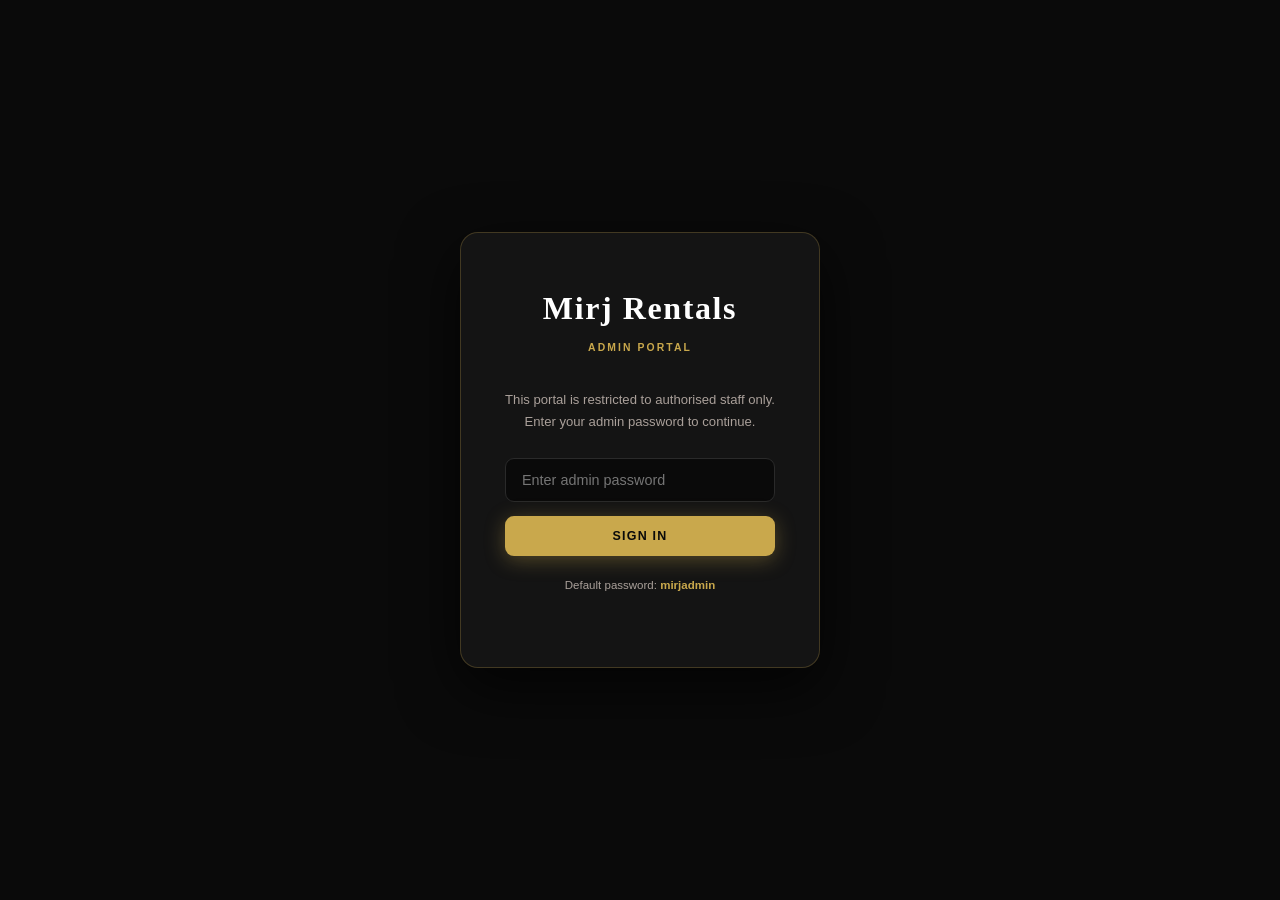
<file: admin.html>
<!DOCTYPE html>
<html lang="en">
<head>
  <meta charset="UTF-8"/>
  <meta name="viewport" content="width=device-width, initial-scale=1.0"/>
  <title>Admin Portal — Mirj Rentals</title>
  <meta name="description" content="Mirj Rentals admin portal — manage bookings, inventory, and customer enquiries."/>
  <meta name="robots" content="noindex, nofollow"/>
  <link rel="icon" href="data:image/svg+xml,<svg xmlns='http://www.w3.org/2000/svg' viewBox='0 0 100 100'><circle cx='50' cy='50' r='48' fill='%23c9a84c'/><text x='50' y='70' font-size='56' text-anchor='middle' fill='%230a0a0a' font-family='Georgia,serif'>M</text></svg>"/>
  <meta name="theme-color" content="#0a0a0a"/>
  <link rel="stylesheet" href="style.css?v=20260929"/>
  <style>
    body { background: var(--black); }
    #loginScreen {
      position: fixed; inset: 0; background: var(--black);
      display: flex; align-items: center; justify-content: center; z-index: 9999;
    }
    .login-box { background: var(--off-black); border: 1px solid var(--border-gold); padding: 48px 44px; width: 360px; text-align: center; }
    .login-box .logo-main { font-family: var(--font-main); font-size: 2rem; color: var(--white); display: block; margin-bottom: 4px; }
    .login-box .logo-sub { font-size: 0.65rem; letter-spacing: 0.2em; text-transform: uppercase; color: var(--gold); display: block; margin-bottom: 32px; }
    .login-box p { color: var(--text-dim); font-size: 0.82rem; margin-bottom: 24px; }
    .login-input { width: 100%; background: var(--black); border: 1px solid var(--border); color: var(--off-white); padding: 13px 16px; font-family: var(--font-sans); font-size: 0.9rem; outline: none; margin-bottom: 14px; transition: border-color 0.2s; }
    .login-input:focus { border-color: var(--gold); }
    .login-error { color: #f87171; font-size: 0.78rem; margin-bottom: 12px; display: none; }
    .bob-panel { display: none; }
    .bob-panel.visible { display: block; }
    #loginScreen.hidden { display: none; }

    /* Tab system */
    .tab-bar { display: flex; gap: 0; border-bottom: 1px solid var(--border-gold); margin-bottom: 32px; }
    .tab-btn { background: none; border: none; border-bottom: 2px solid transparent; color: var(--text-dim); font-family: var(--font-sans); font-size: 0.72rem; font-weight: 700; letter-spacing: 0.12em; text-transform: uppercase; padding: 14px 24px; cursor: pointer; transition: all 0.2s; margin-bottom: -1px; }
    .tab-btn:hover { color: var(--gold); }
    .tab-btn.active { color: var(--gold); border-bottom-color: var(--gold); }
    .tab-panel { display: none; }
    .tab-panel.active { display: block; }

    /* Actions */
    .action-btn { background: none; border: 1px solid var(--border); color: var(--text-dim); font-size: 0.68rem; font-family: var(--font-sans); font-weight: 700; letter-spacing: 0.08em; padding: 5px 12px; cursor: pointer; transition: all 0.2s; text-transform: uppercase; }
    .action-btn:hover { border-color: var(--gold); color: var(--gold); }
    .action-btn.danger:hover { border-color: #f87171; color: #f87171; }
    .action-btn.success { border-color: #4ade80; color: #4ade80; }
    .action-btn.success:hover { background: rgba(74,222,128,0.1); }

    /* Date filter */
    .filter-bar { display: flex; gap: 14px; align-items: center; margin-bottom: 24px; flex-wrap: wrap; }
    .filter-bar input, .filter-bar select {
      background: var(--off-black); border: 1px solid var(--border); color: var(--off-white);
      padding: 9px 14px; font-family: var(--font-sans); font-size: 0.82rem; outline: none;
    }
    .filter-bar input:focus, .filter-bar select:focus { border-color: var(--gold); }

    /* Email draft */
    .email-panel { background: var(--off-black); border: 1px solid var(--border-gold); padding: 28px; margin-top: 24px; }
    .email-panel h4 { font-family: var(--font-main); font-size: 1.2rem; color: var(--white); margin-bottom: 16px; font-weight: 400; }
    .email-body-preview { background: var(--black); border: 1px solid var(--border); padding: 16px; font-size: 0.82rem; color: var(--text-dim); white-space: pre-wrap; line-height: 1.6; max-height: 200px; overflow-y: auto; margin-bottom: 14px; }

    /* Inventory badges */
    .inv-bar { height: 6px; background: var(--border); border-radius: 0; margin-top: 6px; }
    .inv-bar-fill { height: 100%; background: var(--gold); }
    .inv-bar-fill.low { background: #fb923c; }
    .inv-bar-fill.full { background: #4ade80; }

    /* Quote Request cards */
    .admin-qr-card { background: var(--off-black); border: 1px solid var(--border-gold); border-radius: 12px; padding: 16px 18px; margin-bottom: 12px; }
    .admin-qr-top { display: flex; justify-content: space-between; align-items: center; margin-bottom: 6px; }
    .admin-qr-ref { font-size: 0.68rem; color: var(--text-dim); letter-spacing: 0.08em; }
    .admin-qr-status-pending { background: rgba(201,168,76,0.15); color: var(--gold); font-size: 0.65rem; padding: 2px 10px; border-radius: 9999px; font-weight: 700; }
    .admin-qr-status-quoted  { background: rgba(74,222,128,0.12); color: #4ade80;    font-size: 0.65rem; padding: 2px 10px; border-radius: 9999px; font-weight: 700; }
    .admin-qr-status-declined{ background: rgba(248,113,113,0.12);color: #f87171;    font-size: 0.65rem; padding: 2px 10px; border-radius: 9999px; font-weight: 700; }
    .admin-qr-name { font-size: 1rem; font-weight: 600; color: var(--white); margin-bottom: 6px; }
    .admin-qr-meta { display: flex; flex-wrap: wrap; gap: 10px; font-size: 0.78rem; color: var(--text-dim); margin-bottom: 8px; }
    .admin-qr-items { font-size: 0.78rem; color: var(--off-white); background: var(--black); padding: 8px 12px; border-radius: 6px; margin-bottom: 10px; }
    .admin-qr-actions { display: flex; gap: 8px; flex-wrap: wrap; }
    /* Build Quote item grid */
    .admin-bq-section { font-size: 0.65rem; letter-spacing: 0.14em; text-transform: uppercase; color: var(--gold); font-weight: 700; padding: 14px 0 8px; border-top: 1px solid var(--border); margin-top: 8px; }
    .admin-bq-grid { display: grid; grid-template-columns: 1fr 1fr; gap: 8px; margin-bottom: 8px; }
    .admin-bq-item { background: var(--black); border: 1px solid var(--border); padding: 10px 12px; cursor: pointer; border-radius: 8px; transition: border-color 0.2s; user-select: none; }
    .admin-bq-item.sel { border-color: var(--gold); background: rgba(201,168,76,0.06); }
    .admin-bq-item-name { font-size: 0.78rem; font-weight: 600; color: var(--off-white); margin-bottom: 3px; }
    .admin-bq-item-price { font-size: 0.7rem; color: var(--gold); margin-bottom: 6px; }
    .admin-bq-qty { display: flex; align-items: center; gap: 6px; }
    .admin-bq-qty-btn { background: var(--off-black); border: 1px solid var(--border); color: var(--off-white); width: 24px; height: 24px; font-size: 0.9rem; cursor: pointer; border-radius: 4px; display: flex; align-items: center; justify-content: center; line-height: 1; padding: 0; }
    .admin-bq-qty-inp { width: 36px; background: var(--off-black); border: 1px solid var(--border); color: var(--off-white); text-align: center; font-size: 0.82rem; padding: 3px; border-radius: 4px; outline: none; }

    /* Bob status */
    .bob-status { display: flex; align-items: center; gap: 10px; background: var(--off-black); border: 1px solid var(--border-gold); padding: 14px 20px; margin-bottom: 28px; }
    .bob-avatar { width: 36px; height: 36px; background: var(--gold-dark); border-radius: 50%; display: flex; align-items: center; justify-content: center; font-weight: 800; font-size: 0.9rem; color: var(--gold); flex-shrink: 0; }
    .bob-status-text strong { display: block; color: var(--white); font-size: 0.88rem; }
    .bob-status-text span { font-size: 0.72rem; color: #4ade80; }
    .unread-badge { background: var(--gold); color: var(--black); font-size: 0.62rem; font-weight: 800; padding: 2px 10px; border-radius: 9999px; margin-left: 8px; }

    /* ============================================================
       SILICON VALLEY REFINEMENTS — Admin Portal
       ============================================================ */
    :root {
      --radius: 14px;
      --radius-sm: 9px;
      --shadow: 0 1px 4px rgba(0,0,0,0.6), 0 0 0 1px rgba(255,255,255,0.04);
      --shadow-hover: 0 6px 20px rgba(0,0,0,0.5), 0 0 0 1px rgba(201,168,76,0.2);
    }

    /* Header */
    header { backdrop-filter: blur(20px) saturate(160%); -webkit-backdrop-filter: blur(20px) saturate(160%); }
    .navbar { padding: 0 32px; }

    /* Login box */
    .login-box { border-radius: 18px; box-shadow: 0 20px 60px rgba(0,0,0,0.7); border-color: rgba(201,168,76,0.25); }
    .login-input { border-radius: var(--radius-sm); transition: border-color 0.2s, box-shadow 0.2s; }
    .login-input:focus { box-shadow: 0 0 0 3px rgba(201,168,76,0.12); }

    /* Tab bar — pill switcher */
    .tab-bar {
      background: rgba(255,255,255,0.04);
      border: 1px solid rgba(255,255,255,0.07);
      border-bottom: 1px solid rgba(255,255,255,0.07) !important;
      border-radius: var(--radius);
      padding: 5px;
      gap: 3px;
      flex-wrap: wrap;
      margin-bottom: 32px;
    }
    .tab-btn {
      border-radius: 10px;
      border-bottom: none !important;
      margin-bottom: 0 !important;
      padding: 10px 18px;
      transition: all 0.2s cubic-bezier(0.4,0,0.2,1);
      font-size: 0.7rem;
      letter-spacing: 0.1em;
    }
    .tab-btn:hover { background: rgba(201,168,76,0.07); color: var(--gold); }
    .tab-btn.active {
      background: var(--off-black);
      color: var(--gold);
      border-bottom: none !important;
      box-shadow: 0 1px 6px rgba(0,0,0,0.5), 0 0 0 1px rgba(201,168,76,0.15);
    }

    /* Action buttons */
    .action-btn { border-radius: var(--radius-sm); transition: all 0.2s; }
    .action-btn:hover { transform: translateY(-1px); }

    /* Bob status bar */
    .bob-status { border-radius: var(--radius); box-shadow: var(--shadow); background: linear-gradient(135deg, #181818 0%, #131313 100%); }
    .bob-avatar { box-shadow: 0 0 12px rgba(201,168,76,0.3); }

    /* Summary / metric cards */
    #summaryCards { display: grid; grid-template-columns: repeat(auto-fill, minmax(200px,1fr)); gap: 14px; margin-bottom: 32px; }
    .admin-summary-card, [class*="summary-card"], .summary-card {
      border-radius: var(--radius) !important; box-shadow: var(--shadow); transition: all 0.25s;
    }
    .admin-summary-card:hover { box-shadow: var(--shadow-hover); transform: translateY(-2px); }

    /* Filter inputs */
    .filter-bar input, .filter-bar select { border-radius: var(--radius-sm); transition: border-color 0.2s, box-shadow 0.2s; }
    .filter-bar input:focus, .filter-bar select:focus { box-shadow: 0 0 0 3px rgba(201,168,76,0.1); }

    /* Email panel */
    .email-panel { border-radius: var(--radius); }
    .email-body-preview { border-radius: var(--radius-sm); }

    /* Inventory bar */
    .inv-bar { border-radius: 9999px; overflow: hidden; }
    .inv-bar-fill { border-radius: 9999px; }

    /* Buttons used in table */
    .btn, .btn-gold { border-radius: var(--radius-sm); transition: all 0.2s; }
    .btn-gold:hover { transform: translateY(-1px); box-shadow: 0 4px 14px rgba(201,168,76,0.35); }

    /* Table improvements */
    .inventory-table { border-collapse: separate; border-spacing: 0; overflow: hidden; border-radius: var(--radius); box-shadow: var(--shadow); }
    .inventory-table thead tr th:first-child { border-radius: var(--radius) 0 0 0; }
    .inventory-table thead tr th:last-child  { border-radius: 0 var(--radius) 0 0; }
    .inventory-table tr { transition: background 0.15s; }
    .inventory-table tbody tr:hover td { background: rgba(201,168,76,0.04); }

    /* Main content area */
    #bobPanel > div { max-width: 1320px; margin: 0 auto; padding: 40px 32px; }
  </style>
</head>
<body>

<!-- LOGIN -->
<div id="loginScreen">
  <div class="login-box">
    <span class="logo-main">Mirj Rentals</span>
    <span class="logo-sub">Admin Portal</span>
    <p>This portal is restricted to authorised staff only. Enter your admin password to continue.</p>
    <input type="password" class="login-input" id="adminPassword" placeholder="Enter admin password" aria-label="Admin password" onkeydown="if(event.key==='Enter')doLogin()"/>
    <p class="login-error" id="loginError">Incorrect password. Please try again.</p>
    <button class="btn btn-gold full-width" onclick="doLogin()">Sign In</button>
    <p style="margin-top:20px;font-size:0.72rem;color:var(--text-dim)">Default password: <strong style="color:var(--gold)">mirjadmin</strong></p>
  </div>
</div>

<!-- BOB ADMIN PANEL -->
<div class="bob-panel" id="bobPanel">

  <header style="background:var(--off-black);border-bottom:1px solid var(--border-gold);">
    <nav class="navbar">
      <a href="index.html" class="nav-logo">
        <div class="logo-emblem">M</div>
        <div class="logo-text"><span class="logo-main">Mirj Rentals</span><span class="logo-sub">Admin Portal</span></div>
      </a>
      <div style="display:flex;align-items:center;gap:20px;">
        <span style="font-size:0.72rem;letter-spacing:0.1em;text-transform:uppercase;color:var(--text-dim)">Bob System <span style="color:#4ade80">● Online</span></span>
        <a href="index.html" class="btn btn-outline" style="font-size:0.68rem;padding:8px 16px">← Back to Site</a>
        <button class="btn btn-outline" style="font-size:0.68rem;padding:8px 16px" onclick="doLogout()">Sign Out</button>
      </div>
    </nav>
  </header>

  <div style="max-width:1300px;margin:0 auto;padding:40px;">

    <!-- Bob Status Bar -->
    <div class="bob-status">
      <div class="bob-avatar">B</div>
      <div class="bob-status-text">
        <strong>Bob — Inventory Intelligence System</strong>
        <span>● Active · Monitoring bookings & stock · Last sync: <span id="lastSync"></span></span>
      </div>
      <span style="margin-left:auto;font-size:0.75rem;color:var(--text-dim)">Unread messages: <span class="unread-badge" id="unreadCount">0</span></span>
    </div>

    <!-- Summary Cards -->
    <div class="admin-cards" id="summaryCards"></div>

    <!-- Tabs -->
    <div class="tab-bar">
      <button class="tab-btn active" onclick="showTab('messages')">📬 Messages <span id="msgBadge"></span></button>
      <button class="tab-btn" onclick="showTab('bookings')">📅 Bookings</button>
      <button class="tab-btn" onclick="showTab('inventory')">📦 Inventory</button>
      <button class="tab-btn" onclick="showTab('availability')">🔍 Check Availability</button>
      <button class="tab-btn" onclick="showTab('emails')">✉️ Pending Emails</button>
      <button class="tab-btn" onclick="showTab('quotes')">💰 Quote Requests</button>
    </div>

    <!-- MESSAGES TAB -->
    <div class="tab-panel active" id="tab-messages">
      <div style="display:flex;justify-content:space-between;align-items:center;margin-bottom:16px">
        <h3 style="font-family:var(--font-main);font-size:1.4rem;color:var(--white);font-weight:300">Bob's Messages</h3>
        <button class="action-btn" onclick="markAllRead()">Mark All Read</button>
      </div>
      <div id="messagesFeed"></div>
    </div>

    <!-- BOOKINGS TAB -->
    <div class="tab-panel" id="tab-bookings">
      <div style="display:flex;justify-content:space-between;align-items:center;margin-bottom:16px;flex-wrap:wrap;gap:12px">
        <h3 style="font-family:var(--font-main);font-size:1.4rem;color:var(--white);font-weight:300">All Bookings</h3>
      </div>
      <div class="filter-bar">
        <input type="date" id="filterDate" placeholder="Filter by date" onchange="renderBookings()"/>
        <select id="filterStatus" onchange="renderBookings()">
          <option value="">All Statuses</option>
          <option value="pending">Pending</option>
          <option value="confirmed">Confirmed</option>
          <option value="cancelled">Cancelled</option>
        </select>
        <button class="action-btn" onclick="document.getElementById('filterDate').value='';document.getElementById('filterStatus').value='';renderBookings()">Clear Filters</button>
      </div>
      <div id="bookingsList"></div>
    </div>

    <!-- INVENTORY TAB -->
    <div class="tab-panel" id="tab-inventory">
      <h3 style="font-family:var(--font-main);font-size:1.4rem;color:var(--white);font-weight:300;margin-bottom:20px">Live Inventory Report</h3>
      <table class="inventory-table" id="inventoryTable">
        <thead><tr>
          <th>Item</th>
          <th>Category</th>
          <th>Total Stock</th>
          <th>Future Bookings</th>
          <th>Available Now</th>
          <th>Rate</th>
          <th>Status</th>
        </tr></thead>
        <tbody id="inventoryBody"></tbody>
      </table>
    </div>

    <!-- AVAILABILITY TAB -->
    <div class="tab-panel" id="tab-availability">
      <h3 style="font-family:var(--font-main);font-size:1.4rem;color:var(--white);font-weight:300;margin-bottom:20px">Check Availability for a Date</h3>
      <div style="display:flex;gap:14px;margin-bottom:24px;flex-wrap:wrap;align-items:flex-end">
        <div>
          <label style="font-size:0.65rem;letter-spacing:0.15em;text-transform:uppercase;color:var(--gold);font-weight:700;display:block;margin-bottom:6px">Event Date</label>
          <input type="date" id="availDate" style="background:var(--off-black);border:1px solid var(--border);color:var(--off-white);padding:11px 16px;font-family:var(--font-sans);font-size:0.88rem;outline:none"/>
        </div>
        <button class="btn btn-gold" onclick="checkDateAvailability()">Check Availability</button>
      </div>
      <div id="availResults"></div>
    </div>

    <!-- EMAILS TAB -->
    <div class="tab-panel" id="tab-emails">
      <h3 style="font-family:var(--font-main);font-size:1.4rem;color:var(--white);font-weight:300;margin-bottom:20px">Pending Email Notifications</h3>
      <p style="color:var(--text-dim);font-size:0.85rem;margin-bottom:20px">These emails were generated by Bob. Click "Send Email" to open your email client with the pre-drafted message.</p>
      <div id="emailsList"></div>
    </div>

    <!-- QUOTE REQUESTS TAB -->
    <div class="tab-panel" id="tab-quotes">
      <div style="display:flex;justify-content:space-between;align-items:center;margin-bottom:16px;flex-wrap:wrap;gap:12px">
        <h3 style="font-family:var(--font-main);font-size:1.4rem;color:var(--white);font-weight:300">Quote Requests</h3>
        <span style="font-size:0.72rem;color:var(--text-dim)">Enquiries submitted via the website chat</span>
      </div>
      <div style="margin-bottom:20px">
        <input type="text" id="adminQrSearch" placeholder="Search name, phone, email…"
          style="background:var(--off-black);border:1px solid var(--border);color:var(--off-white);padding:9px 14px;font-family:var(--font-sans);font-size:0.82rem;outline:none;width:280px;border-radius:6px"
          oninput="adminRenderQuoteRequests()"/>
      </div>
      <div id="adminQuoteRequestsList"></div>
    </div>

  </div>
</div>

<!-- Build Quote Modal (Admin) -->
<div id="adminBuildQuoteModal" style="display:none;position:fixed;inset:0;background:rgba(0,0,0,0.85);backdrop-filter:blur(6px);z-index:10000;overflow-y:auto;padding:24px;">
  <div style="max-width:680px;margin:0 auto;background:var(--off-black);border:1px solid var(--border-gold);border-radius:16px;overflow:hidden;">
    <div style="display:flex;justify-content:space-between;align-items:center;padding:18px 24px;border-bottom:1px solid var(--border-gold);">
      <span id="adminBqTitle" style="font-family:var(--font-main);font-size:1.2rem;color:var(--white);font-weight:400">Build Quote</span>
      <button class="action-btn" onclick="document.getElementById('adminBuildQuoteModal').style.display='none'">✕ Close</button>
    </div>
    <div id="adminBqBody" style="padding:20px;max-height:80vh;overflow-y:auto;"></div>
  </div>
</div>

<!-- Quote Preview Modal -->
<div id="quoteModal" style="display:none;position:fixed;inset:0;background:rgba(0,0,0,0.85);z-index:9999;overflow-y:auto;padding:24px;">
  <div style="max-width:820px;margin:0 auto;position:relative;">
    <div style="display:flex;justify-content:space-between;align-items:center;margin-bottom:12px;">
      <span style="font-size:0.72rem;letter-spacing:0.12em;text-transform:uppercase;color:var(--gold);font-weight:700">Quotation Preview</span>
      <div style="display:flex;gap:10px;">
        <button class="action-btn" style="border-color:#4ade80;color:#4ade80" id="downloadWordBtn">📄 Download Word Doc</button>
        <button class="action-btn" style="border-color:var(--gold);color:var(--gold)" id="printQuoteBtn">🖨️ Print / PDF</button>
        <button class="action-btn" onclick="document.getElementById('quoteModal').style.display='none'">✕ Close</button>
      </div>
    </div>
    <iframe id="quoteFrame" style="width:100%;height:85vh;border:none;border-radius:2px;"></iframe>
  </div>
</div>

<script src="js/bob.js?v=20260929"></script>
<script>
// =================== SANITIZE HELPER ===================
function sanitize(str) {
  const d = document.createElement('div');
  d.textContent = String(str == null ? '' : str);
  return d.innerHTML;
}

// =================== AUTH ===================
const ADMIN_PASS = 'mirjadmin';
function doLogin() {
  const pw = document.getElementById('adminPassword').value;
  if (pw === ADMIN_PASS) {
    document.getElementById('loginScreen').classList.add('hidden');
    document.getElementById('bobPanel').classList.add('visible');
    initAdmin();
  } else {
    document.getElementById('loginError').style.display = 'block';
  }
}
function doLogout() {
  document.getElementById('bobPanel').classList.remove('visible');
  document.getElementById('loginScreen').classList.remove('hidden');
  document.getElementById('adminPassword').value = '';
}

// =================== INIT ===================
function initAdmin() {
  document.getElementById('lastSync').textContent = new Date().toLocaleTimeString('en-ZA');
  renderSummaryCards();
  renderMessages();
  renderBookings();
  renderInventory();
  renderEmails();
  // Auto-refresh every 30 seconds
  setInterval(() => {
    renderSummaryCards();
    renderMessages();
    document.getElementById('lastSync').textContent = new Date().toLocaleTimeString('en-ZA');
  }, 30000);
}

function showTab(name) {
  document.querySelectorAll('.tab-panel').forEach(p => p.classList.remove('active'));
  document.querySelectorAll('.tab-btn').forEach(b => b.classList.remove('active'));
  document.getElementById('tab-' + name).classList.add('active');
  event.target.classList.add('active');
  if (name === 'bookings') renderBookings();
  if (name === 'inventory') renderInventory();
  if (name === 'emails') renderEmails();
  if (name === 'quotes') adminRenderQuoteRequests();
}

// =================== SUMMARY CARDS ===================
function renderSummaryCards() {
  const bookings = Bob.getAllBookings();
  const pending = bookings.filter(b => b.status === 'pending').length;
  const confirmed = bookings.filter(b => b.status === 'confirmed').length;
  const unread = Bob.getUnreadCount();
  const today = new Date().toISOString().split('T')[0];
  const todayBookings = bookings.filter(b => b.eventDate === today).length;

  document.getElementById('summaryCards').innerHTML = `
    <div class="admin-card"><div class="a-num">${bookings.length}</div><div class="a-label">Total Enquiries</div></div>
    <div class="admin-card"><div class="a-num" style="color:#fb923c">${pending}</div><div class="a-label">Pending Review</div></div>
    <div class="admin-card"><div class="a-num" style="color:#4ade80">${confirmed}</div><div class="a-label">Confirmed Bookings</div></div>
    <div class="admin-card"><div class="a-num">${todayBookings}</div><div class="a-label">Today's Events</div></div>
    <div class="admin-card"><div class="a-num">${unread}</div><div class="a-label">Unread Messages</div></div>
  `;
  document.getElementById('unreadCount').textContent = unread;
}

// =================== MESSAGES ===================
function renderMessages() {
  const msgs = Bob.getMessages();
  const feed = document.getElementById('messagesFeed');
  if (!msgs.length) { feed.innerHTML = '<p style="color:var(--text-dim);font-size:0.85rem">No messages yet.</p>'; return; }
  feed.innerHTML = msgs.map(m => `
    <div class="msg-item ${m.type === 'booking' ? 'msg-booking' : m.type === 'alert' ? 'msg-alert' : ''}">
      <div class="msg-item-header">
        <span class="msg-item-from">Bob · ${sanitize(m.type.toUpperCase())}</span>
        <span class="msg-item-time">${sanitize(new Date(m.timestamp).toLocaleString('en-ZA'))}</span>
      </div>
      <p><strong style="color:var(--off-white)">${sanitize(m.subject)}</strong></p>
      <p style="margin-top:6px;white-space:pre-line">${sanitize(m.body)}</p>
    </div>
  `).join('');
}

function markAllRead() {
  Bob.markAllRead();
  renderMessages();
  renderSummaryCards();
}

// =================== BOOKINGS ===================
function renderBookings() {
  const dateFilter = document.getElementById('filterDate')?.value;
  const statusFilter = document.getElementById('filterStatus')?.value;
  let bookings = Bob.getAllBookings();
  if (dateFilter) bookings = bookings.filter(b => b.eventDate === dateFilter);
  if (statusFilter) bookings = bookings.filter(b => b.status === statusFilter);

  const list = document.getElementById('bookingsList');
  if (!bookings.length) { list.innerHTML = '<p style="color:var(--text-dim);font-size:0.85rem">No bookings found.</p>'; return; }
  list.innerHTML = bookings.map(b => {
    const safeId = sanitize(b.id || '');
    const safeName = sanitize(b.customerName || 'Unknown');
    const safeStatus = sanitize(b.status || 'pending');
    const safeDate = sanitize(b.eventDate || '—');
    const safeType = sanitize(b.eventType || '—');
    const safePhone = sanitize(b.phone || '—');
    const safeEmail = sanitize(b.email || '—');
    const safeCreated = sanitize(new Date(b.createdAt).toLocaleDateString('en-ZA'));
    const safeCost = sanitize(String((b.totalCost||0).toLocaleString()));
    const statusClass = b.status === 'confirmed' ? 'badge-green' : b.status === 'cancelled' ? 'badge-orange' : 'badge-gold';
    const itemsHtml = b.items?.length ? `<div style="margin-top:12px;padding-top:12px;border-top:1px solid var(--border);display:flex;justify-content:space-between;align-items:center;flex-wrap:wrap;gap:10px"><span style="font-size:0.82rem;color:var(--off-white)"><span style="font-size:0.65rem;letter-spacing:0.12em;text-transform:uppercase;color:var(--text-dim);font-weight:700;margin-right:8px">Items:</span>${b.items.map(i => `${sanitize(String(i.qty))}× ${sanitize(i.key)}`).join(', ')}</span>${b.quotation ? `<div style="display:flex;gap:8px;flex-wrap:wrap"><button class="action-btn" style="border-color:var(--gold);color:var(--gold)" onclick="viewQuote('${safeId}')">👁 Preview #${sanitize(String(b.quotation.number))}</button><button class="action-btn" style="border-color:#4ade80;color:#4ade80" onclick="downloadWordDoc('${safeId}')">📄 Download Word</button></div>` : ''}</div>` : '';
    return `<div class="booking-card">
      <div class="booking-card-header">
        <div>
          <h4>${safeName} <span style="font-size:0.7rem;color:var(--text-dim);font-family:var(--font-sans)">REF: ${safeId}</span></h4>
          <div style="margin-top:4px"><span class="badge ${statusClass}">${safeStatus}</span></div>
        </div>
        <div style="display:flex;gap:8px;flex-shrink:0">
          ${b.status === 'pending' ? `<button class="action-btn success" onclick="updateStatus('${safeId}','confirmed')">✓ Confirm</button>` : ''}
          ${b.status !== 'cancelled' ? `<button class="action-btn danger" onclick="updateStatus('${safeId}','cancelled')">✗ Cancel</button>` : ''}
        </div>
      </div>
      <div class="booking-card-meta">
        <div class="booking-meta-item"><label>Event Date</label><span>${safeDate}</span></div>
        <div class="booking-meta-item"><label>Event Type</label><span>${safeType}</span></div>
        <div class="booking-meta-item"><label>Est. Total</label><span style="color:var(--gold)">R${safeCost}</span></div>
        <div class="booking-meta-item"><label>Phone</label><span>${safePhone}</span></div>
        <div class="booking-meta-item"><label>Email</label><span>${safeEmail}</span></div>
        <div class="booking-meta-item"><label>Submitted</label><span>${safeCreated}</span></div>
      </div>
      ${itemsHtml}
    </div>`;
  }).join('');
}

function updateStatus(id, status) {
  if (confirm(`Mark booking ${id} as "${status}"?`)) {
    Bob.updateBookingStatus(id, status);
    renderBookings();
    renderSummaryCards();
    renderMessages();
  }
}

// =================== QUOTE PREVIEW ===================
function viewQuote(bookingId) {
  let quotes = {};
  try { quotes = JSON.parse(localStorage.getItem('mirj_quotes') || '{}'); } catch(err) { quotes = {}; }
  const html = quotes[bookingId];
  if (!html) {
    alert('No quotation found for this booking.');
    return;
  }
  const frame = document.getElementById('quoteFrame');
  frame.srcdoc = html;
  const modal = document.getElementById('quoteModal');
  modal.style.display = 'block';
  // Wire Word download button
  document.getElementById('downloadWordBtn').onclick = function() {
    downloadWordDoc(bookingId);
  };
  // Wire print button (fallback)
  document.getElementById('printQuoteBtn').onclick = function() {
    frame.contentWindow.focus();
    frame.contentWindow.print();
  };
  // Close on backdrop click
  modal.onclick = function(e) {
    if (e.target === modal) modal.style.display = 'none';
  };
}

// =================== WORD DOC DOWNLOAD ===================
function downloadWordDoc(bookingId) {
  const bookings = Bob.getAllBookings();
  const booking = bookings.find(b => b.id === bookingId);
  if (!booking) { alert('Booking not found.'); return; }
  if (!booking.quotation) { alert('No quotation data found for this booking.'); return; }

  const docHtml = Bob.generateQuotationDOC(booking);
  const blob = new Blob(['﻿', docHtml], {
    type: 'application/msword'
  });
  const url = URL.createObjectURL(blob);
  const a = document.createElement('a');
  a.href = url;
  const safeName = (booking.customerName || 'Client').replace(/[^a-zA-Z0-9\s]/g, '').trim().replace(/\s+/g, '_');
  a.download = `Quotation_${booking.quotation.number}_${safeName}.doc`;
  document.body.appendChild(a);
  a.click();
  document.body.removeChild(a);
  URL.revokeObjectURL(url);
}

// =================== INVENTORY ===================
function renderInventory() {
  const report = Bob.getInventoryReport();
  const tbody = document.getElementById('inventoryBody');
  tbody.innerHTML = report.map(item => {
    const pct = item.total > 0 ? Math.round((item.currentlyAvailable / item.total) * 100) : 0;
    const fillClass = pct <= 0 ? 'low' : pct === 100 ? 'full' : '';
    const statusBadge = item.currentlyAvailable <= 0 ? '<span class="badge badge-orange">FULLY BOOKED</span>' : item.currentlyAvailable < item.total ? '<span class="badge badge-gold">PARTIALLY BOOKED</span>' : '<span class="badge badge-green">AVAILABLE</span>';
    return `<tr>
      <td><strong>${item.key}</strong></td>
      <td style="text-transform:capitalize;color:var(--text-dim)">${item.category}</td>
      <td>${item.total}</td>
      <td style="color:${item.futureBooked > 0 ? '#fb923c' : 'var(--text-dim)'}">${item.futureBooked}</td>
      <td>
        ${item.currentlyAvailable}
        <div class="inv-bar"><div class="inv-bar-fill ${fillClass}" style="width:${pct}%"></div></div>
      </td>
      <td style="color:var(--gold)">R${item.cost.toLocaleString()} ${item.unit}</td>
      <td>${statusBadge}</td>
    </tr>`;
  }).join('');
}

// =================== AVAILABILITY CHECK ===================
function checkDateAvailability() {
  const date = document.getElementById('availDate').value;
  if (!date) { alert('Please select a date.'); return; }
  const report = Bob.getInventoryReport();
  const dayBookings = Bob.getBookingsByDate(date);
  const bookedQty = {};
  dayBookings.filter(b => b.status !== 'cancelled').forEach(b => {
    (b.items||[]).forEach(({key,qty}) => { bookedQty[key] = (bookedQty[key]||0)+qty; });
  });

  const displayDate = new Date(date+'T12:00:00').toLocaleDateString('en-ZA',{weekday:'long',year:'numeric',month:'long',day:'numeric'});
  document.getElementById('availResults').innerHTML = `
    <h4 style="font-family:var(--font-main);font-size:1.1rem;color:var(--gold);margin-bottom:16px;font-weight:400">Availability for ${displayDate}</h4>
    ${dayBookings.length ? `<p style="color:var(--text-dim);font-size:0.82rem;margin-bottom:16px">⚠️ ${dayBookings.length} booking(s) already exist for this date.</p>` : '<p style="color:#4ade80;font-size:0.82rem;margin-bottom:16px">✓ No bookings on this date.</p>'}
    <table class="inventory-table">
      <thead><tr><th>Item</th><th>Total Stock</th><th>Booked This Day</th><th>Available</th><th>Status</th></tr></thead>
      <tbody>${report.map(item => {
        const bookedDay = bookedQty[item.key] || 0;
        const avail = item.total - bookedDay;
        const ok = avail > 0;
        return `<tr>
          <td>${item.key}</td>
          <td>${item.total}</td>
          <td style="color:${bookedDay>0?'#fb923c':'var(--text-dim)'}">${bookedDay}</td>
          <td style="color:${ok?'#4ade80':'#f87171'}">${avail}</td>
          <td><span class="badge ${ok?'badge-green':'badge-orange'}">${ok?'AVAILABLE':'UNAVAILABLE'}</span></td>
        </tr>`;
      }).join('')}</tbody>
    </table>
  `;
}

// =================== EMAILS ===================
function renderEmails() {
  let emails = [];
  try { emails = JSON.parse(localStorage.getItem('mirj_pending_emails') || '[]').reverse(); } catch(err) { emails = []; }
  const list = document.getElementById('emailsList');
  if (!emails.length) { list.innerHTML = '<p style="color:var(--text-dim);font-size:0.85rem">No pending emails.</p>'; return; }
  list.innerHTML = emails.map(e => {
    const safeSubject = sanitize(e.subject || '');
    const safeTimestamp = sanitize(new Date(e.timestamp).toLocaleString('en-ZA'));
    const safeOwner = sanitize(Bob.OWNER_EMAIL || '');
    const safeBody = sanitize(e.body || '');
    // mailtoLink is constructed server-side by Bob using encodeURIComponent — safe to use as href
    const safeMailto = (e.mailtoLink || '').replace(/"/g, '&quot;');
    return `<div class="email-panel">
      <div style="display:flex;justify-content:space-between;align-items:flex-start;margin-bottom:12px">
        <div>
          <h4>${safeSubject}</h4>
          <p style="font-size:0.72rem;color:var(--text-dim);margin-top:4px">${safeTimestamp} · To: ${safeOwner}</p>
        </div>
        <a href="${safeMailto}" class="btn btn-gold" style="font-size:0.68rem;padding:8px 16px;flex-shrink:0">Send Email ✉️</a>
      </div>
      <div class="email-body-preview">${safeBody}</div>
    </div>`;
  }).join('');
}

// =================== ADMIN QUOTE REQUESTS ===================
function adminGetQuoteRequests() {
  try { return JSON.parse(localStorage.getItem('mirj_quote_requests') || '[]'); }
  catch(e) { return []; }
}

function adminRenderQuoteRequests() {
  const q = (document.getElementById('adminQrSearch')?.value || '').toLowerCase();
  let reqs = adminGetQuoteRequests();
  if (q) reqs = reqs.filter(r =>
    (r.name||'').toLowerCase().includes(q) ||
    (r.phone||'').includes(q) ||
    (r.email||'').toLowerCase().includes(q) ||
    (r.id||'').toLowerCase().includes(q)
  );
  reqs.sort((a,b) => new Date(b.createdAt||0) - new Date(a.createdAt||0));

  const el = document.getElementById('adminQuoteRequestsList');
  if (!el) return;
  if (!reqs.length) {
    el.innerHTML = '<p style="color:var(--text-dim);font-size:0.85rem">No quote requests yet. Requests submitted via the website chat will appear here.</p>';
    return;
  }
  el.innerHTML = reqs.map(r => adminQrCardHTML(r)).join('');
}

function adminFmtDate(d) {
  if (!d) return '—';
  try { return new Date(d+'T12:00:00').toLocaleDateString('en-ZA',{day:'numeric',month:'short',year:'numeric'}); }
  catch(e) { return d; }
}

function adminEsc(s) {
  if (!s) return '';
  return String(s).replace(/&/g,'&amp;').replace(/</g,'&lt;').replace(/>/g,'&gt;').replace(/"/g,'&quot;');
}

function adminFmtR(n) { return 'R' + Number(n).toLocaleString('en-ZA'); }

function adminQrCardHTML(r) {
  const statusCls = r.status === 'quoted' ? 'admin-qr-status-quoted' : r.status === 'declined' ? 'admin-qr-status-declined' : 'admin-qr-status-pending';
  const statusLabel = r.status === 'quoted' ? '✅ Quoted' : r.status === 'declined' ? '✕ Declined' : '⏳ Pending';
  const itemsText = r.itemsInterest || (r.items && r.items.length ? r.items.map(i => `${i.qty}× ${i.key}`).join(', ') : 'Not specified');
  const safeId = adminEsc(r.id||'');
  const actionsHtml = r.status === 'pending'
    ? `<div class="admin-qr-actions">
        <button class="btn btn-gold" style="font-size:0.72rem;padding:8px 16px" onclick="adminOpenBuildQuote('${safeId}')">🧾 Build Quote</button>
        <button class="action-btn danger" onclick="adminDeclineQr('${safeId}')">✗ Decline</button>
       </div>`
    : r.status === 'quoted' && r.bookingId
      ? `<div class="admin-qr-actions"><button class="action-btn success" onclick="viewQuote('${adminEsc(r.bookingId)}')">👁 View Quotation</button></div>`
      : '';
  return `<div class="admin-qr-card">
    <div class="admin-qr-top">
      <span class="admin-qr-ref">${safeId}</span>
      <span class="${statusCls}">${statusLabel}</span>
    </div>
    <div class="admin-qr-name">${adminEsc(r.name||'—')}</div>
    <div class="admin-qr-meta">
      ${r.phone ? `<span>📞 ${adminEsc(r.phone)}</span>` : ''}
      ${r.eventType ? `<span>🎉 ${adminEsc(r.eventType)}</span>` : ''}
      <span>📅 ${adminFmtDate(r.eventDate)}</span>
      ${r.guestCount ? `<span>👥 ${adminEsc(String(r.guestCount))} guests</span>` : ''}
      ${r.email ? `<span>✉️ ${adminEsc(r.email)}</span>` : ''}
    </div>
    <div class="admin-qr-items">🛒 ${adminEsc(itemsText)}</div>
    ${actionsHtml}
  </div>`;
}

function adminDeclineQr(id) {
  if (!confirm('Decline this quote request?')) return;
  if (window.Bob) Bob.updateQuoteRequest(id, { status: 'declined' });
  else {
    const reqs = adminGetQuoteRequests();
    const idx = reqs.findIndex(r => r.id === id);
    if (idx > -1) { reqs[idx].status = 'declined'; reqs[idx].updatedAt = new Date().toISOString(); localStorage.setItem('mirj_quote_requests', JSON.stringify(reqs)); }
  }
  adminRenderQuoteRequests();
}

// =================== ADMIN BUILD QUOTE ===================
let ADMIN_BQ = { requestId: null, selectedItems: {} };

function adminOpenBuildQuote(requestId) {
  const reqs = adminGetQuoteRequests();
  const req = reqs.find(r => r.id === requestId);
  if (!req) return;

  ADMIN_BQ.requestId = requestId;
  ADMIN_BQ.selectedItems = {};
  if (req.items && req.items.length) {
    req.items.forEach(item => { ADMIN_BQ.selectedItems[item.key] = item.qty; });
  }

  document.getElementById('adminBqTitle').textContent = `Build Quote — ${req.name || 'Client'}`;

  const inv = window.Bob ? Bob.INVENTORY_MASTER : {};
  const categories = ['tents','chairs','tables','photobooth','food','kids'];
  const catLabels = { tents:'Tents & Gazebos', chairs:'Chairs & Seating', photobooth:'Stage & Photo', food:'Food Stands' };

  let html = '';

  // Client summary
  html += `<div style="background:var(--black);border:1px solid var(--border-gold);padding:14px 16px;margin-bottom:4px;border-radius:8px">`;
  html += `<div style="font-size:0.65rem;color:var(--gold);letter-spacing:0.12em;text-transform:uppercase;margin-bottom:8px;font-weight:700">Client Details</div>`;
  const infoRows = [
    ['Customer', req.name], ['Phone', req.phone], ['Email', req.email],
    ['Event', req.eventType], ['Date', adminFmtDate(req.eventDate)],
    ['Guests', req.guestCount], ['Looking for', req.itemsInterest || 'See items below']
  ];
  infoRows.forEach(([lbl, val]) => {
    if (val) html += `<div style="display:flex;justify-content:space-between;font-size:0.8rem;padding:3px 0">
      <span style="color:var(--text-dim)">${adminEsc(lbl)}</span>
      <span style="color:var(--off-white)">${adminEsc(String(val))}</span>
    </div>`;
  });
  html += '</div>';

  // Items by category
  categories.forEach(cat => {
    const catItems = Object.entries(inv).filter(([,v]) => v.category === cat);
    if (!catItems.length) return;
    html += `<div class="admin-bq-section">${catLabels[cat]||cat}</div>`;
    html += `<div class="admin-bq-grid">`;
    catItems.forEach(([key, item]) => {
      const qty = ADMIN_BQ.selectedItems[key] || 0;
      const selCls = qty > 0 ? 'sel' : '';
      const price = item.cost > 0 ? adminFmtR(item.cost) + ' ' + (item.unit||'') : 'Quote req.';
      const safeKey = adminEsc(key);
      const encKey = key.replace(/[^a-zA-Z0-9]/g,'_');
      html += `<div class="admin-bq-item ${selCls}" id="abq-item-${encKey}" onclick="adminBqToggle('${safeKey}')">
        <div class="admin-bq-item-name">${adminEsc(key)}</div>
        <div class="admin-bq-item-price">${price}</div>
        <div class="admin-bq-qty" onclick="event.stopPropagation()">
          <button class="admin-bq-qty-btn" onclick="adminBqAdj('${safeKey}',-1)">−</button>
          <input class="admin-bq-qty-inp" id="abq-qty-${encKey}" type="number" min="1" value="${qty||1}" oninput="adminBqSetQty('${safeKey}',this.value)"/>
          <button class="admin-bq-qty-btn" onclick="adminBqAdj('${safeKey}',1)">+</button>
        </div>
      </div>`;
    });
    html += '</div>';
  });

  // Totals
  html += `
  <div style="margin-top:16px;border-top:1px solid var(--border);padding-top:14px">
    <div style="display:flex;justify-content:space-between;align-items:center;padding:7px 0;font-size:0.84rem">
      <span style="color:var(--text-dim)">Subtotal</span>
      <span id="adminBqSubtotal" style="color:var(--off-white);font-weight:600">R0</span>
    </div>
    <div style="display:flex;justify-content:space-between;align-items:center;padding:7px 0;font-size:0.84rem;border-bottom:1px solid var(--border)">
      <span style="color:var(--text-dim)">Delivery & Setup</span>
      <div style="display:flex;align-items:center;gap:6px">
        <span style="color:var(--text-dim);font-size:0.75rem">R</span>
        <input id="adminBqDeliveryFee" type="number" min="0" value="300"
          style="width:72px;background:var(--black);border:1px solid var(--border-gold);color:var(--gold);padding:4px 8px;font-family:var(--font-sans);font-size:0.84rem;border-radius:6px;text-align:right;outline:none"
          oninput="adminBqUpdateTotal()"/>
      </div>
    </div>
    <div style="display:flex;justify-content:space-between;align-items:center;padding:10px 0 4px">
      <span style="color:var(--gold);font-size:0.7rem;letter-spacing:0.12em;text-transform:uppercase;font-weight:700">Total</span>
      <span id="adminBqTotal" style="font-family:var(--font-main);font-size:1.5rem;color:var(--gold);letter-spacing:-0.02em">—</span>
    </div>
  </div>
  <div style="display:flex;gap:10px;justify-content:flex-end;margin-top:16px">
    <button class="action-btn" onclick="document.getElementById('adminBuildQuoteModal').style.display='none'">Cancel</button>
    <button class="btn btn-gold" onclick="adminSaveBuildQuote()">🧾 Generate Quotation</button>
  </div>`;

  document.getElementById('adminBqBody').innerHTML = html;
  adminBqUpdateTotal();
  document.getElementById('adminBuildQuoteModal').style.display = 'block';
}

function adminBqToggle(key) {
  const encKey = key.replace(/[^a-zA-Z0-9]/g,'_');
  if (ADMIN_BQ.selectedItems[key]) {
    delete ADMIN_BQ.selectedItems[key];
    document.getElementById('abq-item-'+encKey)?.classList.remove('sel');
  } else {
    const inp = document.getElementById('abq-qty-'+encKey);
    ADMIN_BQ.selectedItems[key] = parseInt(inp?.value||'1') || 1;
    document.getElementById('abq-item-'+encKey)?.classList.add('sel');
  }
  adminBqUpdateTotal();
}

function adminBqAdj(key, delta) {
  const encKey = key.replace(/[^a-zA-Z0-9]/g,'_');
  const inp = document.getElementById('abq-qty-'+encKey);
  if (!inp) return;
  const newVal = Math.max(1, (parseInt(inp.value)||1) + delta);
  inp.value = newVal;
  if (ADMIN_BQ.selectedItems[key]) { ADMIN_BQ.selectedItems[key] = newVal; adminBqUpdateTotal(); }
}

function adminBqSetQty(key, val) {
  const qty = Math.max(1, parseInt(val)||1);
  if (ADMIN_BQ.selectedItems[key]) { ADMIN_BQ.selectedItems[key] = qty; adminBqUpdateTotal(); }
}

function adminBqUpdateTotal() {
  const inv = window.Bob ? Bob.INVENTORY_MASTER : {};
  let subtotal = 0;
  Object.entries(ADMIN_BQ.selectedItems).forEach(([key, qty]) => {
    const item = inv[key];
    if (item && item.cost > 0) subtotal += item.cost * qty;
  });
  const deliveryEl = document.getElementById('adminBqDeliveryFee');
  const delivery = deliveryEl ? (parseInt(deliveryEl.value)||0) : 300;
  const total = subtotal + delivery;
  const subEl = document.getElementById('adminBqSubtotal');
  const totEl = document.getElementById('adminBqTotal');
  if (subEl) subEl.textContent = adminFmtR(subtotal);
  if (totEl) totEl.textContent = subtotal > 0 ? adminFmtR(total) : '—';
}

function adminSaveBuildQuote() {
  const items = Object.entries(ADMIN_BQ.selectedItems).map(([key, qty]) => ({ key, qty }));
  if (!items.length) { alert('Please select at least one item'); return; }

  const deliveryEl = document.getElementById('adminBqDeliveryFee');
  const delivery = deliveryEl ? (parseInt(deliveryEl.value)||0) : 300;

  if (!window.Bob) { alert('Bob system not available'); return; }
  const booking = Bob.buildQuoteFromRequest(ADMIN_BQ.requestId, items, delivery);
  if (!booking) { alert('Failed to generate quotation'); return; }

  document.getElementById('adminBuildQuoteModal').style.display = 'none';
  adminRenderQuoteRequests();
  renderSummaryCards();

  // Show the generated quotation immediately
  viewQuote(booking.id);
}
</script>
</body>
</html>
</file>
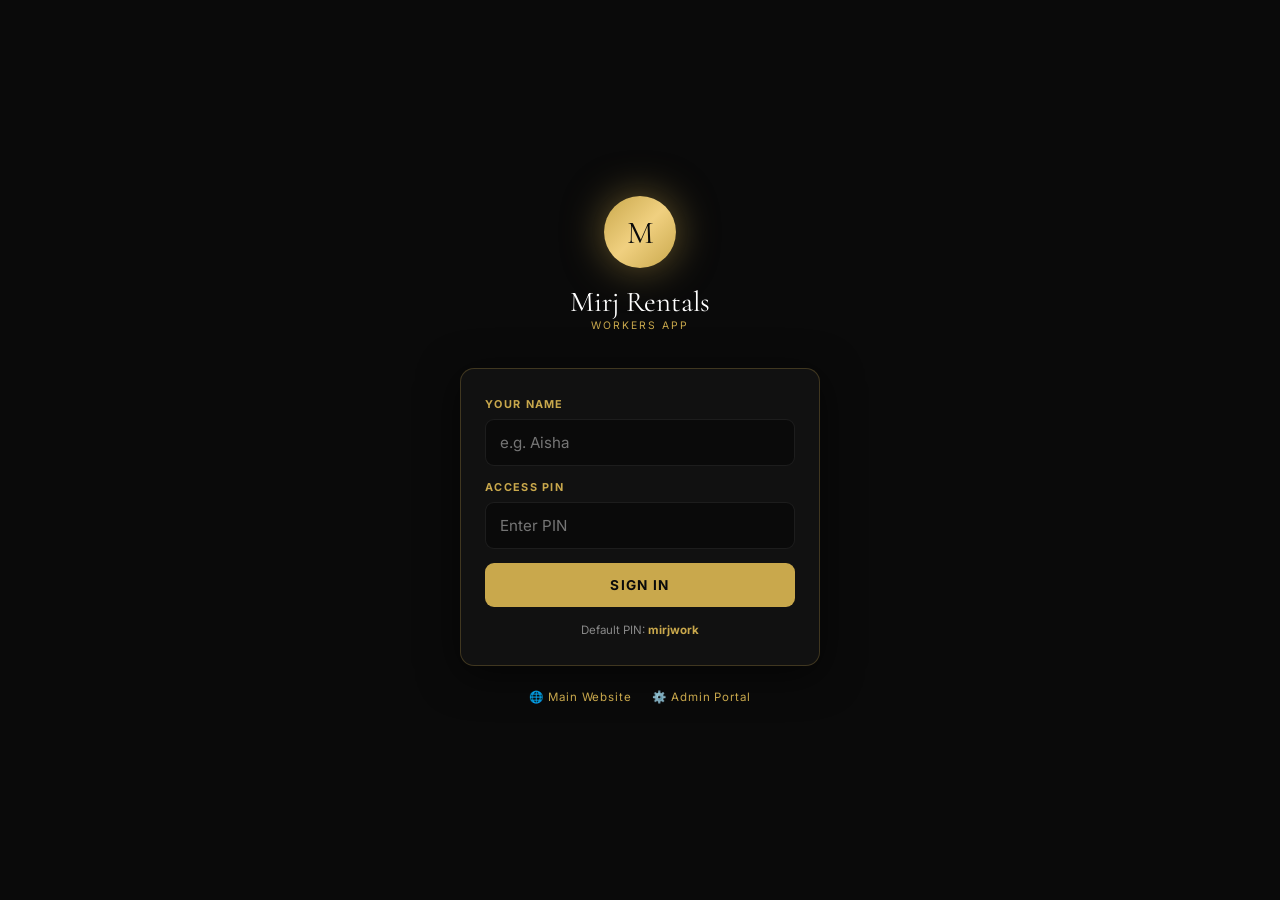
<file: worker-app.html>
<!DOCTYPE html>
<html lang="en">
<head>
  <meta charset="UTF-8"/>
  <meta name="viewport" content="width=device-width, initial-scale=1.0, maximum-scale=1.0, user-scalable=no"/>
  <meta name="mobile-web-app-capable" content="yes"/>
  <meta name="apple-mobile-web-app-capable" content="yes"/>
  <meta name="apple-mobile-web-app-status-bar-style" content="black-translucent"/>
  <meta name="apple-mobile-web-app-title" content="Mirj Workers"/>
  <meta name="theme-color" content="#0a0a0a"/>
  <meta name="robots" content="noindex, nofollow"/>
  <title>Mirj Workers</title>
  <link rel="manifest" href="manifest.json"/>
  <link rel="icon" href="data:image/svg+xml,<svg xmlns='http://www.w3.org/2000/svg' viewBox='0 0 100 100'><circle cx='50' cy='50' r='48' fill='%23c9a84c'/><text x='50' y='70' font-size='56' text-anchor='middle' fill='%230a0a0a' font-family='Georgia,serif'>M</text></svg>"/>
  <link rel="preconnect" href="https://fonts.googleapis.com"/>
  <link rel="preconnect" href="https://fonts.gstatic.com" crossorigin/>
  <link href="https://fonts.googleapis.com/css2?family=Cormorant+Garamond:ital,wght@0,300;0,400;0,600;1,400&family=Inter:wght@300;400;500;600;700&display=swap" rel="stylesheet"/>
  <style>
    *, *::before, *::after { box-sizing: border-box; margin: 0; padding: 0; -webkit-tap-highlight-color: transparent; }

    :root {
      --gold: #c9a84c;
      --gold-light: #f0d080;
      --black: #0a0a0a;
      --off-black: #111111;
      --card: #161616;
      --border: rgba(255,255,255,0.08);
      --border-gold: rgba(201,168,76,0.35);
      --white: #ffffff;
      --off-white: #e8e3d8;
      --dim: #888;
      --green: #4ade80;
      --red: #f87171;
      --orange: #fb923c;
      --font: 'Inter', sans-serif;
      --font-main: 'Cormorant Garamond', serif;
      --nav-h: 68px;
      --header-h: 60px;
    }

    html, body { height: 100%; background: var(--black); color: var(--off-white); font-family: var(--font); overflow: hidden; }

    /* ===== SCROLLABLE PANELS ===== */
    .panel { position: absolute; inset: var(--header-h) 0 var(--nav-h); overflow-y: auto; -webkit-overflow-scrolling: touch; display: none; }
    .panel.active { display: block; }
    .panel-inner { padding: 16px 16px 24px; max-width: 600px; margin: 0 auto; }

    /* ===== LOGIN ===== */
    #loginScreen {
      position: fixed; inset: 0; z-index: 9999; background: var(--black);
      display: flex; flex-direction: column; align-items: center; justify-content: center; padding: 24px;
    }
    #loginScreen.hidden { display: none; }
    .login-emblem { width: 72px; height: 72px; border-radius: 50%; background: linear-gradient(135deg,#c9a84c,#f0d080,#c9a84c); display: flex; align-items: center; justify-content: center; font-family: var(--font-main); font-size: 2rem; color: var(--black); margin-bottom: 16px; box-shadow: 0 0 40px rgba(201,168,76,0.4); }
    .login-title { font-family: var(--font-main); font-size: 1.8rem; color: var(--white); font-weight: 400; }
    .login-sub { font-size: 0.65rem; letter-spacing: 0.2em; text-transform: uppercase; color: var(--gold); margin-bottom: 36px; }
    .login-card { background: var(--off-black); border: 1px solid var(--border-gold); padding: 28px 24px; width: 100%; max-width: 360px; }
    .lbl { font-size: 0.68rem; letter-spacing: 0.12em; text-transform: uppercase; color: var(--gold); font-weight: 700; margin-bottom: 8px; display: block; }
    .inp { width: 100%; background: var(--black); border: 1px solid var(--border); color: var(--off-white); padding: 13px 14px; font-family: var(--font); font-size: 0.95rem; outline: none; margin-bottom: 14px; transition: border-color 0.2s; border-radius: 0; -webkit-appearance: none; }
    .inp:focus { border-color: var(--gold); }
    .btn-gold { width: 100%; background: var(--gold); color: var(--black); border: none; padding: 14px; font-family: var(--font); font-weight: 700; font-size: 0.85rem; letter-spacing: 0.1em; text-transform: uppercase; cursor: pointer; transition: background 0.2s; }
    .btn-gold:hover { background: var(--gold-light); }
    .login-err { color: var(--red); font-size: 0.78rem; margin-bottom: 12px; display: none; text-align: center; }
    .login-hint { font-size: 0.72rem; color: var(--dim); text-align: center; margin-top: 16px; }
    .login-links { display: flex; gap: 20px; margin-top: 24px; justify-content: center; }
    .login-links a { font-size: 0.72rem; color: var(--gold); text-decoration: none; letter-spacing: 0.08em; }

    /* ===== HEADER ===== */
    #appHeader {
      position: fixed; top: 0; left: 0; right: 0; height: var(--header-h); z-index: 100;
      background: rgba(10,10,10,0.96); backdrop-filter: blur(12px);
      border-bottom: 1px solid var(--border-gold);
      display: none; align-items: center; justify-content: space-between; padding: 0 16px;
    }
    #appHeader.visible { display: flex; }
    .h-brand { display: flex; align-items: center; gap: 10px; }
    .h-emblem { width: 32px; height: 32px; border-radius: 50%; background: linear-gradient(135deg,#c9a84c,#f0d080,#c9a84c); display: flex; align-items: center; justify-content: center; font-family: var(--font-main); font-size: 1rem; color: var(--black); font-weight: 400; flex-shrink: 0; }
    .h-title { font-family: var(--font-main); font-size: 1.1rem; color: var(--white); }
    .h-sub { font-size: 0.6rem; letter-spacing: 0.15em; text-transform: uppercase; color: var(--gold); display: block; line-height: 1; }
    .h-worker { display: flex; align-items: center; gap: 8px; }
    .h-avatar { width: 32px; height: 32px; border-radius: 50%; background: var(--border-gold); border: 1px solid var(--gold); display: flex; align-items: center; justify-content: center; font-weight: 700; font-size: 0.75rem; color: var(--gold); cursor: pointer; }
    .h-name { font-size: 0.72rem; color: var(--dim); max-width: 70px; overflow: hidden; text-overflow: ellipsis; white-space: nowrap; }

    /* ===== BOTTOM NAV ===== */
    #bottomNav {
      position: fixed; bottom: 0; left: 0; right: 0; height: var(--nav-h); z-index: 100;
      background: rgba(10,10,10,0.98); backdrop-filter: blur(12px);
      border-top: 1px solid var(--border-gold);
      display: none; align-items: stretch;
    }
    #bottomNav.visible { display: flex; }
    .nav-item { flex: 1; display: flex; flex-direction: column; align-items: center; justify-content: center; gap: 4px; cursor: pointer; transition: color 0.2s; color: var(--dim); padding-bottom: env(safe-area-inset-bottom, 0px); position: relative; border: none; background: none; }
    .nav-item.active { color: var(--gold); }
    .nav-icon { font-size: 1.3rem; line-height: 1; }
    .nav-label { font-size: 0.6rem; letter-spacing: 0.06em; text-transform: uppercase; font-weight: 600; }
    .nav-badge { position: absolute; top: 8px; right: calc(50% - 14px); background: var(--gold); color: var(--black); font-size: 0.55rem; font-weight: 800; padding: 1px 5px; border-radius: 10px; display: none; }
    .nav-badge.show { display: block; }

    /* ===== CARDS ===== */
    .card { background: var(--card); border: 1px solid var(--border); padding: 16px; margin-bottom: 10px; transition: border-color 0.2s; }
    .card:hover { border-color: var(--border-gold); }
    .card-tap { cursor: pointer; }

    /* ===== STATS ROW ===== */
    .stats-row { display: grid; grid-template-columns: repeat(3, 1fr); gap: 8px; margin-bottom: 16px; }
    .stat-box { background: var(--card); border: 1px solid var(--border); padding: 14px 10px; text-align: center; }
    .stat-num { font-family: var(--font-main); font-size: 1.8rem; color: var(--gold); line-height: 1; }
    .stat-lbl { font-size: 0.6rem; letter-spacing: 0.1em; text-transform: uppercase; color: var(--dim); margin-top: 4px; }

    /* ===== SECTION HEADER ===== */
    .sec-head { display: flex; align-items: center; justify-content: space-between; margin-bottom: 10px; margin-top: 20px; }
    .sec-title { font-size: 0.65rem; letter-spacing: 0.18em; text-transform: uppercase; color: var(--gold); font-weight: 700; }
    .sec-action { font-size: 0.68rem; color: var(--gold); background: none; border: 1px solid var(--border-gold); padding: 5px 12px; cursor: pointer; font-family: var(--font); }

    /* ===== BOOKING CARD ===== */
    .bk-card { background: var(--card); border: 1px solid var(--border); padding: 14px 16px; margin-bottom: 8px; cursor: pointer; transition: border-color 0.2s; }
    .bk-card:hover { border-color: var(--border-gold); }
    .bk-top { display: flex; align-items: center; justify-content: space-between; margin-bottom: 6px; }
    .bk-ref { font-size: 0.65rem; color: var(--gold); font-weight: 700; letter-spacing: 0.08em; }
    .bk-status { font-size: 0.58rem; font-weight: 700; letter-spacing: 0.08em; text-transform: uppercase; padding: 2px 8px; }
    .status-pending { background: rgba(251,146,60,0.15); color: var(--orange); border: 1px solid rgba(251,146,60,0.3); }
    .status-confirmed { background: rgba(74,222,128,0.1); color: var(--green); border: 1px solid rgba(74,222,128,0.25); }
    .status-cancelled { background: rgba(248,113,113,0.1); color: var(--red); border: 1px solid rgba(248,113,113,0.25); }
    .bk-name { font-size: 0.95rem; color: var(--white); font-weight: 600; margin-bottom: 4px; }
    .bk-meta { font-size: 0.75rem; color: var(--dim); display: flex; gap: 12px; flex-wrap: wrap; }
    .bk-items { font-size: 0.72rem; color: var(--dim); margin-top: 6px; white-space: nowrap; overflow: hidden; text-overflow: ellipsis; }

    /* ===== CUSTOMER CARD ===== */
    .cust-card { display: flex; align-items: center; gap: 12px; background: var(--card); border: 1px solid var(--border); padding: 14px; margin-bottom: 8px; cursor: pointer; transition: border-color 0.2s; }
    .cust-card:hover { border-color: var(--border-gold); }
    .cust-ava { width: 40px; height: 40px; border-radius: 50%; background: var(--border-gold); border: 1px solid var(--gold); display: flex; align-items: center; justify-content: center; font-family: var(--font-main); font-size: 1.2rem; color: var(--gold); flex-shrink: 0; }
    .cust-info { flex: 1; min-width: 0; }
    .cust-name { font-size: 0.92rem; color: var(--white); font-weight: 600; margin-bottom: 3px; }
    .cust-detail { font-size: 0.72rem; color: var(--dim); white-space: nowrap; overflow: hidden; text-overflow: ellipsis; }
    .cust-bk-count { font-size: 0.62rem; color: var(--gold); background: rgba(201,168,76,0.1); border: 1px solid var(--border-gold); padding: 2px 8px; flex-shrink: 0; }

    /* ===== STOCK ===== */
    .stock-item { background: var(--card); border: 1px solid var(--border); padding: 14px; margin-bottom: 8px; }
    .stock-top { display: flex; justify-content: space-between; align-items: center; margin-bottom: 6px; }
    .stock-name { font-size: 0.88rem; color: var(--white); font-weight: 500; }
    .stock-nums { font-size: 0.72rem; color: var(--dim); text-align: right; }
    .stock-avail { font-size: 0.85rem; font-weight: 700; }
    .avail-ok { color: var(--green); }
    .avail-low { color: var(--orange); }
    .avail-none { color: var(--red); }
    .stock-bar { height: 4px; background: var(--border); margin-top: 6px; }
    .stock-fill { height: 100%; transition: width 0.3s; }

    /* ===== ALERT ===== */
    .alert-item { background: var(--card); border-left: 3px solid var(--border); padding: 14px; margin-bottom: 8px; }
    .alert-item.unread { border-left-color: var(--gold); }
    .alert-item.type-booking { border-left-color: var(--green); }
    .alert-item.type-callback { border-left-color: var(--orange); }
    .alert-item.type-quote_request { border-left-color: var(--gold); }
    .alert-top { display: flex; justify-content: space-between; align-items: flex-start; margin-bottom: 6px; gap: 8px; }
    .alert-subj { font-size: 0.85rem; color: var(--white); font-weight: 600; flex: 1; }
    .alert-time { font-size: 0.65rem; color: var(--dim); flex-shrink: 0; }
    .alert-body { font-size: 0.75rem; color: var(--dim); line-height: 1.5; max-height: 60px; overflow: hidden; position: relative; }
    .alert-unread-dot { display: inline-block; width: 7px; height: 7px; border-radius: 50%; background: var(--gold); margin-right: 6px; vertical-align: middle; }

    /* ===== ANALYTICS ===== */
    .an-grid { display: grid; grid-template-columns: 1fr 1fr; gap: 8px; margin-bottom: 4px; }
    .an-card { background: var(--card); border: 1px solid var(--border); padding: 14px 10px; text-align: center; }
    .an-num { font-family: var(--font-main); font-size: 1.8rem; color: var(--gold); line-height: 1; }
    .an-lbl { font-size: 0.6rem; letter-spacing: 0.1em; text-transform: uppercase; color: var(--dim); margin-top: 4px; }
    .an-chart { display: flex; align-items: flex-end; gap: 4px; height: 80px; }
    .an-bar-wrap { flex: 1; display: flex; flex-direction: column; align-items: center; justify-content: flex-end; }
    .an-bar { width: 100%; min-height: 2px; border-radius: 2px 2px 0 0; background: rgba(201,168,76,0.3); transition: height 0.4s; }
    .an-bar.an-today { background: var(--gold); }
    .an-bar-lbl { font-size: 0.48rem; color: var(--dim); text-align: center; white-space: nowrap; margin-top: 5px; width: 100%; overflow: hidden; text-overflow: clip; }
    .an-page-item { display: flex; align-items: center; gap: 10px; padding: 9px 0; border-bottom: 1px solid var(--border); }
    .an-page-item:last-child { border-bottom: none; }
    .an-page-name { flex: 1; font-size: 0.82rem; color: var(--off-white); text-transform: capitalize; min-width: 0; white-space: nowrap; overflow: hidden; text-overflow: ellipsis; }
    .an-page-bar-wrap { width: 70px; height: 4px; background: var(--border); flex-shrink: 0; }
    .an-page-bar { height: 100%; background: var(--gold); }
    .an-page-count { font-size: 0.78rem; color: var(--gold); font-weight: 700; min-width: 24px; text-align: right; }
    .an-device { display: flex; height: 8px; border-radius: 4px; overflow: hidden; margin: 8px 0 6px; background: var(--border); }
    .an-device-mobile { background: var(--gold); transition: width 0.4s; }
    .an-device-lbls { display: flex; gap: 16px; font-size: 0.68rem; color: var(--dim); }
    .an-ga-banner { background: rgba(201,168,76,0.05); border: 1px dashed var(--border-gold); padding: 16px; text-align: center; margin-top: 20px; }
    .an-ga-banner h4 { font-size: 0.72rem; color: var(--gold); font-weight: 700; letter-spacing: 0.1em; text-transform: uppercase; margin-bottom: 8px; }
    .an-ga-banner p { font-size: 0.72rem; color: var(--dim); line-height: 1.7; }
    .an-ga-link { display: inline-block; margin-top: 10px; font-size: 0.68rem; color: var(--gold); border: 1px solid var(--border-gold); padding: 6px 14px; text-decoration: none; }

    /* ===== SEARCH / FILTER ===== */
    .search-row { display: flex; gap: 8px; margin-bottom: 14px; }
    .search-inp { flex: 1; background: var(--off-black); border: 1px solid var(--border); color: var(--off-white); padding: 11px 14px; font-family: var(--font); font-size: 0.88rem; outline: none; }
    .search-inp:focus { border-color: var(--gold); }
    .filter-pills { display: flex; gap: 6px; flex-wrap: wrap; margin-bottom: 14px; }
    .pill { background: none; border: 1px solid var(--border); color: var(--dim); font-size: 0.65rem; font-weight: 700; letter-spacing: 0.08em; text-transform: uppercase; padding: 5px 12px; cursor: pointer; font-family: var(--font); transition: all 0.2s; }
    .pill.active { border-color: var(--gold); color: var(--gold); background: rgba(201,168,76,0.08); }
    .pill-gold { border-color: rgba(201,168,76,0.3); color: var(--gold); }

    /* ===== QUOTE REQUEST CARDS ===== */
    .qr-card { background: var(--card); border: 1px solid var(--border-gold); padding: 14px 16px; margin-bottom: 10px; }
    .qr-top { display: flex; justify-content: space-between; align-items: center; margin-bottom: 6px; }
    .qr-ref { font-size: 0.65rem; letter-spacing: 0.1em; color: var(--dim); text-transform: uppercase; }
    .qr-status { font-size: 0.62rem; font-weight: 700; letter-spacing: 0.08em; text-transform: uppercase; padding: 2px 8px; }
    .qr-status.qr-pending { color: var(--orange); background: rgba(251,146,60,0.12); }
    .qr-status.qr-quoted  { color: var(--green);  background: rgba(74,222,128,0.12); }
    .qr-status.qr-declined{ color: var(--red);    background: rgba(248,113,113,0.12); }
    .qr-name { font-size: 1rem; font-weight: 600; color: var(--white); margin-bottom: 5px; }
    .qr-meta { display: flex; gap: 12px; flex-wrap: wrap; font-size: 0.72rem; color: var(--dim); margin-bottom: 6px; }
    .qr-items { font-size: 0.78rem; color: var(--off-white); margin-bottom: 10px; line-height: 1.5; }
    .qr-actions { display: flex; gap: 8px; margin-top: 6px; }
    .btn-build { flex: 1; background: var(--gold); color: var(--black); border: none; padding: 10px; font-family: var(--font); font-weight: 700; font-size: 0.75rem; letter-spacing: 0.08em; text-transform: uppercase; cursor: pointer; transition: background 0.2s; }
    .btn-build:hover { background: var(--gold-light); }
    .btn-decline { background: none; border: 1px solid rgba(248,113,113,0.3); color: var(--red); padding: 10px 14px; font-family: var(--font); font-size: 0.72rem; cursor: pointer; font-weight: 600; }

    /* ===== BUILD QUOTE MODAL ===== */
    .bq-section { font-size: 0.65rem; letter-spacing: 0.14em; text-transform: uppercase; color: var(--gold); font-weight: 700; padding: 14px 0 8px; border-top: 1px solid var(--border); margin-top: 8px; }
    .bq-info-row { display: flex; gap: 8px; margin-bottom: 5px; }
    .bq-label { font-size: 0.68rem; color: var(--dim); width: 90px; flex-shrink: 0; }
    .bq-val { font-size: 0.78rem; color: var(--off-white); flex: 1; }
    .bq-items-grid { display: grid; grid-template-columns: 1fr 1fr; gap: 8px; margin-bottom: 8px; }
    .bq-item { background: var(--black); border: 1px solid var(--border); padding: 10px 12px; cursor: pointer; transition: border-color 0.2s; }
    .bq-item.selected { border-color: var(--gold); background: rgba(201,168,76,0.06); }
    .bq-item-name { font-size: 0.78rem; font-weight: 600; color: var(--off-white); margin-bottom: 3px; }
    .bq-item-price { font-size: 0.7rem; color: var(--gold); margin-bottom: 6px; }
    .bq-item-qty { display: flex; align-items: center; gap: 6px; }
    .bq-qty-btn { background: var(--card); border: 1px solid var(--border); color: var(--off-white); width: 26px; height: 26px; font-size: 1rem; cursor: pointer; display: flex; align-items: center; justify-content: center; font-family: var(--font); flex-shrink: 0; }
    .bq-qty-inp { background: var(--black); border: 1px solid var(--border); color: var(--off-white); width: 36px; text-align: center; padding: 3px; font-size: 0.82rem; font-family: var(--font); }
    .bq-total { text-align: right; font-weight: 700; color: var(--gold); font-size: 1rem; padding: 12px 0 4px; border-top: 1px solid var(--border); margin-top: 8px; }

    /* ===== FAB ===== */
    .fab { position: fixed; right: 20px; bottom: calc(var(--nav-h) + 16px); width: 52px; height: 52px; border-radius: 50%; background: var(--gold); color: var(--black); border: none; font-size: 1.5rem; cursor: pointer; display: none; align-items: center; justify-content: center; box-shadow: 0 4px 20px rgba(201,168,76,0.5); z-index: 90; transition: transform 0.2s; }
    .fab:hover { transform: scale(1.08); }
    .fab.show { display: flex; }

    /* ===== MODAL ===== */
    .modal-bg { position: fixed; inset: 0; background: rgba(0,0,0,0.85); z-index: 200; display: none; align-items: flex-end; }
    .modal-bg.open { display: flex; }
    .modal-sheet { background: var(--off-black); border-top: 1px solid var(--border-gold); border-radius: 0; width: 100%; max-height: 92vh; overflow-y: auto; padding: 0 0 env(safe-area-inset-bottom,16px); animation: slideUp 0.3s cubic-bezier(0.22,1,0.36,1); }
    @keyframes slideUp { from { transform: translateY(100%); } to { transform: translateY(0); } }
    .modal-handle { width: 40px; height: 4px; background: var(--border-gold); border-radius: 2px; margin: 12px auto 16px; }
    .modal-header { display: flex; align-items: center; justify-content: space-between; padding: 0 20px 16px; border-bottom: 1px solid var(--border); }
    .modal-title { font-family: var(--font-main); font-size: 1.4rem; color: var(--white); font-weight: 400; }
    .modal-close { background: none; border: 1px solid var(--border); color: var(--dim); width: 32px; height: 32px; cursor: pointer; font-size: 1rem; display: flex; align-items: center; justify-content: center; }
    .modal-body { padding: 20px; }

    /* ===== FORM ===== */
    .form-section { font-size: 0.62rem; letter-spacing: 0.18em; text-transform: uppercase; color: var(--gold); font-weight: 700; margin: 20px 0 12px; border-bottom: 1px solid var(--border-gold); padding-bottom: 6px; }
    .form-row { display: grid; grid-template-columns: 1fr 1fr; gap: 10px; margin-bottom: 10px; }
    .form-group { margin-bottom: 10px; }
    .form-group label { display: block; font-size: 0.65rem; color: var(--dim); letter-spacing: 0.08em; margin-bottom: 5px; }
    .form-inp { width: 100%; background: var(--black); border: 1px solid var(--border); color: var(--off-white); padding: 11px 12px; font-family: var(--font); font-size: 0.88rem; outline: none; transition: border-color 0.2s; -webkit-appearance: none; border-radius: 0; }
    .form-inp:focus { border-color: var(--gold); }
    select.form-inp { cursor: pointer; }
    select.form-inp option { background: var(--off-black); }

    /* ===== ITEMS GRID ===== */
    .items-grid { display: grid; grid-template-columns: 1fr; gap: 8px; margin-top: 8px; }
    .item-row { background: var(--black); border: 1px solid var(--border); padding: 10px 12px; display: flex; align-items: center; gap: 10px; cursor: pointer; transition: border-color 0.2s; }
    .item-row.selected { border-color: var(--gold); background: rgba(201,168,76,0.05); }
    .item-check { width: 18px; height: 18px; border: 1px solid var(--border-gold); display: flex; align-items: center; justify-content: center; flex-shrink: 0; font-size: 0.7rem; color: var(--gold); }
    .item-row.selected .item-check { background: var(--gold); color: var(--black); }
    .item-name { flex: 1; font-size: 0.82rem; color: var(--off-white); }
    .item-price { font-size: 0.72rem; color: var(--gold); }
    .item-qty { width: 52px; background: var(--off-black); border: 1px solid var(--border); color: var(--off-white); padding: 6px 8px; text-align: center; font-size: 0.88rem; font-family: var(--font); outline: none; -webkit-appearance: none; }

    /* ===== ACTION BUTTONS ===== */
    .btn-row { display: flex; gap: 10px; margin-top: 20px; }
    .btn-outline { flex: 1; background: none; border: 1px solid var(--border-gold); color: var(--gold); padding: 13px; font-family: var(--font); font-size: 0.8rem; font-weight: 700; letter-spacing: 0.08em; text-transform: uppercase; cursor: pointer; }
    .btn-fill { flex: 1; background: var(--gold); border: none; color: var(--black); padding: 13px; font-family: var(--font); font-size: 0.8rem; font-weight: 700; letter-spacing: 0.08em; text-transform: uppercase; cursor: pointer; }
    .btn-danger { flex: 1; background: none; border: 1px solid rgba(248,113,113,0.4); color: var(--red); padding: 10px; font-family: var(--font); font-size: 0.75rem; font-weight: 700; letter-spacing: 0.08em; text-transform: uppercase; cursor: pointer; }

    /* ===== DETAIL ROWS ===== */
    .detail-row { display: flex; gap: 12px; padding: 10px 0; border-bottom: 1px solid var(--border); align-items: flex-start; }
    .detail-icon { font-size: 1rem; flex-shrink: 0; width: 24px; text-align: center; }
    .detail-label { font-size: 0.65rem; color: var(--dim); letter-spacing: 0.06em; display: block; margin-bottom: 2px; }
    .detail-val { font-size: 0.9rem; color: var(--off-white); }

    /* ===== QUICK LINKS ===== */
    .quick-links { display: grid; grid-template-columns: 1fr 1fr; gap: 8px; margin-top: 6px; }
    .quick-link { display: flex; flex-direction: column; align-items: center; justify-content: center; gap: 6px; background: var(--card); border: 1px solid var(--border); padding: 16px 8px; text-decoration: none; color: var(--off-white); transition: border-color 0.2s; cursor: pointer; }
    .quick-link:hover { border-color: var(--border-gold); }
    .ql-icon { font-size: 1.5rem; }
    .ql-label { font-size: 0.65rem; letter-spacing: 0.1em; text-transform: uppercase; font-weight: 700; color: var(--gold); }
    .ql-sub { font-size: 0.6rem; color: var(--dim); text-align: center; }

    /* ===== EMPTY STATE ===== */
    .empty { text-align: center; padding: 48px 20px; color: var(--dim); }
    .empty-icon { font-size: 2.5rem; margin-bottom: 12px; opacity: 0.5; }
    .empty p { font-size: 0.82rem; }

    /* ===== TOAST ===== */
    #toast { position: fixed; bottom: calc(var(--nav-h) + 16px); left: 50%; transform: translateX(-50%); background: var(--gold); color: var(--black); padding: 10px 20px; font-size: 0.8rem; font-weight: 700; letter-spacing: 0.06em; z-index: 9999; display: none; white-space: nowrap; box-shadow: 0 4px 20px rgba(0,0,0,0.5); }

    /* ===== GREETING ===== */
    .greeting { margin-bottom: 16px; }
    .greeting-time { font-size: 0.65rem; color: var(--dim); letter-spacing: 0.1em; text-transform: uppercase; }
    .greeting-name { font-family: var(--font-main); font-size: 1.6rem; color: var(--white); font-weight: 300; }
    .greeting-name em { color: var(--gold); font-style: italic; }

    /* ===== STOCK CHECK DATE ===== */
    .stock-date-bar { background: var(--off-black); border: 1px solid var(--border-gold); padding: 12px 14px; display: flex; align-items: center; gap: 12px; margin-bottom: 12px; }
    .stock-date-bar label { font-size: 0.65rem; color: var(--gold); letter-spacing: 0.1em; text-transform: uppercase; white-space: nowrap; }
    .stock-date-bar input { background: transparent; border: none; color: var(--off-white); font-family: var(--font); font-size: 0.88rem; outline: none; flex: 1; }

    /* ===== BOOKING DETAIL ===== */
    .bd-items { background: var(--black); border: 1px solid var(--border); padding: 12px 14px; margin: 12px 0; }
    .bd-item-row { display: flex; justify-content: space-between; padding: 5px 0; border-bottom: 1px solid var(--border); font-size: 0.82rem; }
    .bd-item-row:last-child { border-bottom: none; }
    .bd-total { display: flex; justify-content: space-between; padding: 10px 0 0; font-weight: 700; font-size: 0.9rem; }

    /* Scrollbar hide */
    .panel::-webkit-scrollbar, .modal-sheet::-webkit-scrollbar { width: 0; }

    @media (min-width: 600px) {
      .form-row { grid-template-columns: 1fr 1fr; }
    }

    /* ============================================================
       SILICON VALLEY REFINEMENTS
       Clean, product-focused UI — Stripe / Linear / Vercel aesthetic
       ============================================================ */
    :root {
      --radius: 14px;
      --radius-sm: 9px;
      --radius-pill: 9999px;
      --shadow: 0 1px 4px rgba(0,0,0,0.7), 0 0 0 1px rgba(255,255,255,0.04);
      --shadow-hover: 0 6px 20px rgba(0,0,0,0.6), 0 0 0 1px rgba(201,168,76,0.22);
      --gold-glow: 0 0 24px rgba(201,168,76,0.18);
    }

    /* Header — stronger glass */
    #appHeader {
      background: rgba(11,11,11,0.92);
      backdrop-filter: blur(24px) saturate(180%);
      -webkit-backdrop-filter: blur(24px) saturate(180%);
      border-bottom: 1px solid rgba(201,168,76,0.18);
    }
    .h-title { font-size: 1.05rem; letter-spacing: 0.01em; }
    .h-emblem { box-shadow: 0 0 12px rgba(201,168,76,0.35); }
    .h-avatar { border-radius: var(--radius-pill); transition: box-shadow 0.2s; }
    .h-avatar:hover { box-shadow: 0 0 0 2px var(--gold); }

    /* Bottom nav — glass */
    #bottomNav {
      background: rgba(10,10,10,0.95);
      backdrop-filter: blur(24px) saturate(180%);
      -webkit-backdrop-filter: blur(24px) saturate(180%);
      border-top: 1px solid rgba(255,255,255,0.06);
    }
    .nav-item { border-radius: 10px; margin: 6px 2px; transition: background 0.2s, color 0.2s; }
    .nav-item.active { background: rgba(201,168,76,0.1); }
    .nav-badge { border-radius: var(--radius-pill); font-size: 0.5rem; padding: 2px 6px; }

    /* Login card */
    .login-card { border-radius: var(--radius); box-shadow: 0 8px 40px rgba(0,0,0,0.6); border-color: rgba(201,168,76,0.25); }
    .login-emblem { box-shadow: 0 0 40px rgba(201,168,76,0.5); }
    .inp { border-radius: var(--radius-sm); transition: border-color 0.2s, box-shadow 0.2s; }
    .inp:focus { box-shadow: 0 0 0 3px rgba(201,168,76,0.12); }

    /* Primary button */
    .btn-gold { border-radius: var(--radius-sm); transition: all 0.2s cubic-bezier(0.4,0,0.2,1); }
    .btn-gold:hover { transform: translateY(-1px); box-shadow: 0 6px 20px rgba(201,168,76,0.4); }
    .btn-gold:active { transform: translateY(0); }

    /* Stat boxes */
    .stat-box {
      border-radius: var(--radius);
      background: linear-gradient(145deg, #1c1c1c 0%, #141414 100%);
      box-shadow: var(--shadow);
      border: 1px solid rgba(255,255,255,0.06);
      transition: all 0.25s cubic-bezier(0.4,0,0.2,1);
      cursor: default;
    }
    .stat-box:hover { border-color: var(--border-gold); box-shadow: var(--gold-glow); transform: translateY(-2px); }
    .stat-num {
      background: linear-gradient(135deg, #f0d080 0%, #c9a84c 100%);
      -webkit-background-clip: text; -webkit-text-fill-color: transparent;
      background-clip: text; font-size: 2rem;
    }
    .stat-lbl { font-size: 0.58rem; letter-spacing: 0.14em; }

    /* Cards */
    .card { border-radius: var(--radius); box-shadow: var(--shadow); transition: all 0.25s cubic-bezier(0.4,0,0.2,1); }
    .card:hover { box-shadow: var(--shadow-hover); transform: translateY(-1px); }

    /* Booking cards */
    .bk-card {
      border-radius: var(--radius);
      box-shadow: var(--shadow);
      padding: 16px 18px;
      transition: all 0.25s cubic-bezier(0.4,0,0.2,1);
    }
    .bk-card:hover { box-shadow: var(--shadow-hover); transform: translateY(-2px); border-color: var(--border-gold); }
    .bk-ref { letter-spacing: 0.12em; font-size: 0.62rem; }
    .bk-name { font-size: 1rem; letter-spacing: -0.01em; }
    .bk-status { border-radius: var(--radius-pill); padding: 3px 10px; font-size: 0.6rem; letter-spacing: 0.06em; }

    /* Customer cards */
    .cust-card { border-radius: var(--radius); box-shadow: var(--shadow); transition: all 0.25s; }
    .cust-card:hover { box-shadow: var(--shadow-hover); transform: translateY(-1px); }
    .cust-ava { border-radius: var(--radius-pill); box-shadow: 0 0 0 2px rgba(201,168,76,0.15); }
    .cust-bk-count { border-radius: var(--radius-pill); }

    /* Stock items */
    .stock-item { border-radius: var(--radius); box-shadow: var(--shadow); }
    .stock-bar { border-radius: var(--radius-pill); overflow: hidden; height: 5px; margin-top: 8px; }
    .stock-fill { border-radius: var(--radius-pill); }

    /* Alert items */
    .alert-item { border-radius: var(--radius); box-shadow: var(--shadow); padding: 16px; border-left-width: 3px; }
    .alert-item.unread { background: rgba(201,168,76,0.03); }

    /* Quote request cards */
    .qr-card { border-radius: var(--radius); box-shadow: 0 2px 12px rgba(201,168,76,0.08); }
    .qr-status { border-radius: var(--radius-pill); padding: 3px 10px; }
    .btn-build { border-radius: var(--radius-sm); transition: all 0.2s; }
    .btn-build:hover { transform: translateY(-1px); box-shadow: 0 4px 14px rgba(201,168,76,0.35); }
    .btn-decline { border-radius: var(--radius-sm); transition: all 0.2s; }

    /* Pills/filters */
    .pill { border-radius: var(--radius-pill); padding: 5px 14px; transition: all 0.2s; font-size: 0.62rem; }
    .search-inp { border-radius: var(--radius-sm); transition: border-color 0.2s, box-shadow 0.2s; }
    .search-inp:focus { box-shadow: 0 0 0 3px rgba(201,168,76,0.1); }

    /* Analytics */
    .an-card { border-radius: var(--radius); box-shadow: var(--shadow); }
    .an-num {
      background: linear-gradient(135deg, #f0d080 0%, #c9a84c 100%);
      -webkit-background-clip: text; -webkit-text-fill-color: transparent;
      background-clip: text; font-size: 2rem;
    }
    .an-bar { border-radius: 3px 3px 0 0; }
    .an-device { border-radius: var(--radius-pill); }

    /* Quick links */
    .quick-links { gap: 10px; }
    .quick-link { border-radius: var(--radius); box-shadow: var(--shadow); transition: all 0.25s cubic-bezier(0.4,0,0.2,1); gap: 8px; padding: 18px 10px; }
    .quick-link:hover { box-shadow: var(--shadow-hover); transform: translateY(-2px); border-color: var(--border-gold); }
    .ql-icon { font-size: 1.6rem; }
    .ql-label { font-size: 0.62rem; letter-spacing: 0.1em; }

    /* Section headers */
    .sec-head { margin-top: 24px; }
    .sec-action { border-radius: var(--radius-sm); transition: all 0.2s; }
    .sec-action:hover { background: rgba(201,168,76,0.08); border-color: var(--gold); }

    /* Modal */
    .modal-bg { background: rgba(0,0,0,0.75); backdrop-filter: blur(6px); -webkit-backdrop-filter: blur(6px); }
    .modal-sheet { border-radius: 20px 20px 0 0; box-shadow: 0 -8px 40px rgba(0,0,0,0.6); }
    .modal-handle { background: rgba(255,255,255,0.15); border-radius: var(--radius-pill); }
    .modal-close { border-radius: var(--radius-sm); transition: all 0.2s; }
    .modal-close:hover { border-color: var(--gold); color: var(--gold); background: rgba(201,168,76,0.08); }
    .modal-header { padding: 0 20px 18px; }
    .modal-title { font-size: 1.5rem; letter-spacing: -0.02em; }

    /* Form */
    .form-inp { border-radius: var(--radius-sm); transition: border-color 0.2s, box-shadow 0.2s; }
    .form-inp:focus { box-shadow: 0 0 0 3px rgba(201,168,76,0.1); }
    .form-section { border-radius: 0; letter-spacing: 0.12em; font-size: 0.63rem; }

    /* Action buttons in forms */
    .btn-outline { border-radius: var(--radius-sm); transition: all 0.2s; }
    .btn-outline:hover { background: rgba(201,168,76,0.08); transform: translateY(-1px); }
    .btn-fill { border-radius: var(--radius-sm); transition: all 0.2s; }
    .btn-fill:hover { transform: translateY(-1px); box-shadow: 0 4px 16px rgba(201,168,76,0.35); }
    .btn-danger { border-radius: var(--radius-sm); transition: all 0.2s; }

    /* Items grid */
    .item-row { border-radius: var(--radius-sm); transition: all 0.2s; }
    .item-check { border-radius: 5px; }
    .item-qty { border-radius: 6px; }
    .bq-item { border-radius: var(--radius-sm); }
    .bq-qty-btn { border-radius: 6px; }
    .bq-qty-inp { border-radius: 6px; }

    /* Toast */
    #toast { border-radius: 10px; box-shadow: 0 4px 24px rgba(0,0,0,0.6), 0 0 0 1px rgba(201,168,76,0.2); }

    /* FAB */
    .fab { box-shadow: 0 4px 20px rgba(201,168,76,0.55), 0 2px 8px rgba(0,0,0,0.5); transition: all 0.25s cubic-bezier(0.4,0,0.2,1); }
    .fab:hover { transform: scale(1.1) translateY(-2px); box-shadow: 0 8px 28px rgba(201,168,76,0.6); }

    /* Greeting */
    .greeting-time { font-size: 0.62rem; letter-spacing: 0.14em; }
    .greeting-name { font-size: 1.9rem; letter-spacing: -0.02em; line-height: 1.15; }

    /* Booking detail */
    .bd-items { border-radius: var(--radius-sm); }
    .bd-item-row { font-size: 0.84rem; }

    /* Stock date bar */
    .stock-date-bar { border-radius: var(--radius-sm); }

    /* Build quote modal */
    .bq-section { letter-spacing: 0.12em; }
  </style>
</head>
<body>

<!-- ===== LOGIN ===== -->
<div id="loginScreen">
  <div class="login-emblem">M</div>
  <div class="login-title">Mirj Rentals</div>
  <div class="login-sub">Workers App</div>
  <div class="login-card">
    <label class="lbl" for="wName">Your Name</label>
    <input class="inp" id="wName" type="text" placeholder="e.g. Aisha" autocomplete="name" autocapitalize="words"/>
    <label class="lbl" for="wPin">Access PIN</label>
    <input class="inp" id="wPin" type="password" placeholder="Enter PIN" autocomplete="current-password" onkeydown="if(event.key==='Enter')doLogin()"/>
    <p class="login-err" id="loginErr">Incorrect PIN. Please try again.</p>
    <button class="btn-gold" onclick="doLogin()">Sign In</button>
    <p class="login-hint">Default PIN: <strong style="color:var(--gold)">mirjwork</strong></p>
  </div>
  <div class="login-links">
    <a href="index.html" target="_blank">🌐 Main Website</a>
    <a href="admin.html" target="_blank">⚙️ Admin Portal</a>
  </div>
</div>

<!-- ===== HEADER ===== -->
<header id="appHeader">
  <div class="h-brand">
    <div class="h-emblem">M</div>
    <div>
      <div class="h-title">Mirj Workers</div>
      <span class="h-sub">Event Hire Management</span>
    </div>
  </div>
  <div class="h-worker">
    <div class="h-name" id="hWorkerName"></div>
    <div class="h-avatar" id="hAvatar" onclick="showLogoutConfirm()">?</div>
  </div>
</header>

<!-- ===== PANELS ===== -->

<!-- HOME -->
<div class="panel active" id="panelHome">
  <div class="panel-inner">
    <div class="greeting">
      <div class="greeting-time" id="greetTime"></div>
      <div class="greeting-name">Welcome back, <em id="greetName">Worker</em></div>
    </div>

    <div class="stats-row" id="statsRow">
      <div class="stat-box"><div class="stat-num" id="statToday">0</div><div class="stat-lbl">Today</div></div>
      <div class="stat-box"><div class="stat-num" id="statUpcoming">0</div><div class="stat-lbl">Upcoming</div></div>
      <div class="stat-box"><div class="stat-num" id="statAlerts" style="color:var(--orange)">0</div><div class="stat-lbl">Alerts</div></div>
      <div class="stat-box" onclick="setBkFilter(document.querySelector('.pill-gold'));switchTab('bookings')" style="cursor:pointer"><div class="stat-num" id="statQuotes" style="color:var(--gold)">0</div><div class="stat-lbl">Quotes</div></div>
    </div>

    <div class="sec-head"><span class="sec-title">Recent Bookings</span><button class="sec-action" onclick="switchTab('bookings')">View All</button></div>
    <div id="homeRecentBookings"></div>

    <div class="sec-head" style="margin-top:24px"><span class="sec-title">Quick Actions</span></div>
    <div class="quick-links">
      <div class="quick-link" onclick="openNewBooking()">
        <div class="ql-icon">📋</div>
        <div class="ql-label">New Booking</div>
        <div class="ql-sub">Log a customer enquiry</div>
      </div>
      <div class="quick-link" onclick="setBkFilterById('quote_requests');switchTab('bookings')">
        <div class="ql-icon">💰</div>
        <div class="ql-label">Quote Requests</div>
        <div class="ql-sub">Build formal quotations</div>
      </div>
      <div class="quick-link" onclick="switchTab('stock')">
        <div class="ql-icon">📦</div>
        <div class="ql-label">Check Stock</div>
        <div class="ql-sub">Availability by date</div>
      </div>
      <a class="quick-link" href="index.html" target="_blank">
        <div class="ql-icon">🌐</div>
        <div class="ql-label">Main Website</div>
        <div class="ql-sub">Customer-facing site</div>
      </a>
    </div>

    <div class="sec-head" style="margin-top:24px"><span class="sec-title">Unread Alerts</span><button class="sec-action" onclick="switchTab('alerts')">View All</button></div>
    <div id="homeAlerts"></div>
  </div>
</div>

<!-- BOOKINGS -->
<div class="panel" id="panelBookings">
  <div class="panel-inner">
    <div class="search-row">
      <input class="search-inp" id="bkSearch" placeholder="🔍  Search name, ref, date…" oninput="renderBookings()"/>
    </div>
    <div class="filter-pills">
      <button class="pill active" data-filter="all" onclick="setBkFilter(this)">All</button>
      <button class="pill" data-filter="today" onclick="setBkFilter(this)">Today</button>
      <button class="pill" data-filter="upcoming" onclick="setBkFilter(this)">Upcoming</button>
      <button class="pill" data-filter="pending" onclick="setBkFilter(this)">Pending</button>
      <button class="pill" data-filter="confirmed" onclick="setBkFilter(this)">Confirmed</button>
      <button class="pill pill-gold" data-filter="quote_requests" onclick="setBkFilter(this)">💰 Quotes</button>
    </div>
    <div id="bookingsList"></div>
  </div>
</div>

<!-- CUSTOMERS -->
<div class="panel" id="panelCustomers">
  <div class="panel-inner">
    <div class="search-row">
      <input class="search-inp" id="custSearch" placeholder="🔍  Search name, phone, email…" oninput="renderCustomers()"/>
    </div>
    <div id="customersList"></div>
  </div>
</div>

<!-- STOCK -->
<div class="panel" id="panelStock">
  <div class="panel-inner">
    <div class="stock-date-bar">
      <label for="stockDate">Check Date:</label>
      <input type="date" id="stockDate" oninput="renderStock()"/>
    </div>
    <div id="stockList"></div>
  </div>
</div>

<!-- ALERTS -->
<div class="panel" id="panelAlerts">
  <div class="panel-inner">
    <div class="sec-head" style="margin-top:0">
      <span class="sec-title">Notifications</span>
      <button class="sec-action" onclick="markAllRead()">Mark All Read</button>
    </div>
    <div id="alertsList"></div>
  </div>
</div>

<!-- ANALYTICS -->
<div class="panel" id="panelAnalytics">
  <div class="panel-inner">

    <div class="sec-head" style="margin-top:0">
      <span class="sec-title">Website Traffic</span>
      <button class="sec-action" onclick="renderAnalytics()">↻ Refresh</button>
    </div>

    <!-- 4 key metrics -->
    <div class="an-grid">
      <div class="an-card"><div class="an-num" id="anToday">—</div><div class="an-lbl">Today</div></div>
      <div class="an-card"><div class="an-num" id="anWeek">—</div><div class="an-lbl">This Week</div></div>
      <div class="an-card"><div class="an-num" id="anMonth">—</div><div class="an-lbl">This Month</div></div>
      <div class="an-card"><div class="an-num" id="anSessions">—</div><div class="an-lbl">Sessions</div></div>
    </div>

    <!-- 7-day bar chart -->
    <div class="sec-head" style="margin-top:20px"><span class="sec-title">7-Day Trend</span></div>
    <div class="an-chart" id="anChart"></div>

    <!-- Top pages -->
    <div class="sec-head" style="margin-top:20px"><span class="sec-title">Top Pages (30 days)</span></div>
    <div id="anPages"></div>

    <!-- Device split -->
    <div class="sec-head" style="margin-top:20px"><span class="sec-title">Devices (30 days)</span></div>
    <div class="an-device" id="anDevice"><div class="an-device-mobile" id="anMobile" style="width:50%"></div></div>
    <div class="an-device-lbls" id="anDeviceLbls"><span>📱 Mobile —</span><span>🖥 Desktop —</span></div>

    <!-- Business metrics -->
    <div class="sec-head" style="margin-top:24px"><span class="sec-title">Business Activity</span></div>
    <div class="stats-row">
      <div class="stat-box"><div class="stat-num" id="anLeads" style="font-size:1.4rem">0</div><div class="stat-lbl">Leads</div></div>
      <div class="stat-box"><div class="stat-num" id="anBookings" style="font-size:1.4rem">0</div><div class="stat-lbl">Bookings</div></div>
      <div class="stat-box"><div class="stat-num" id="anMsgs" style="font-size:1.4rem">0</div><div class="stat-lbl">Messages</div></div>
    </div>

    <!-- GA4 status banner -->
    <div class="an-ga-banner" id="anGaBanner">
      <h4>📊 Google Analytics 4</h4>
      <p id="anGaText">Traffic above reflects this browser only. To track <strong>all visitors</strong> across every device, add your GA4 Measurement ID to <strong>js/analytics.js</strong> (line 17).</p>
      <a class="an-ga-link" href="https://analytics.google.com" target="_blank">Open Google Analytics →</a>
    </div>

  </div>
</div>

<!-- ===== FAB ===== -->
<button class="fab" id="fab" onclick="openNewBooking()">＋</button>

<!-- ===== BOTTOM NAV ===== -->
<nav id="bottomNav">
  <button class="nav-item active" data-tab="home" onclick="switchTab('home')">
    <div class="nav-icon">🏠</div>
    <div class="nav-label">Home</div>
  </button>
  <button class="nav-item" data-tab="bookings" onclick="switchTab('bookings')">
    <div class="nav-icon">📋</div>
    <div class="nav-label">Bookings</div>
  </button>
  <button class="nav-item" data-tab="customers" onclick="switchTab('customers')">
    <div class="nav-icon">👥</div>
    <div class="nav-label">Customers</div>
  </button>
  <button class="nav-item" data-tab="stock" onclick="switchTab('stock')">
    <div class="nav-icon">📦</div>
    <div class="nav-label">Stock</div>
  </button>
  <button class="nav-item" data-tab="alerts" onclick="switchTab('alerts')">
    <div class="nav-icon">🔔</div>
    <div class="nav-label">Alerts</div>
    <div class="nav-badge" id="alertBadge"></div>
  </button>
  <button class="nav-item" data-tab="analytics" onclick="switchTab('analytics')">
    <div class="nav-icon">📊</div>
    <div class="nav-label">Analytics</div>
  </button>
</nav>

<!-- ===== TOAST ===== -->
<div id="toast"></div>

<!-- ===== MODAL: NEW / EDIT BOOKING ===== -->
<div class="modal-bg" id="modalBooking">
  <div class="modal-sheet">
    <div class="modal-handle"></div>
    <div class="modal-header">
      <div class="modal-title" id="mbTitle">New Booking</div>
      <button class="modal-close" onclick="closeModal('modalBooking')">✕</button>
    </div>
    <div class="modal-body">
      <input type="hidden" id="mbEditId"/>
      <div class="form-section">Customer Details</div>
      <div class="form-row">
        <div class="form-group"><label>Full Name *</label><input class="form-inp" id="mbName" type="text" placeholder="Customer name" autocapitalize="words"/></div>
        <div class="form-group"><label>Phone Number *</label><input class="form-inp" id="mbPhone" type="tel" placeholder="082 000 0000"/></div>
      </div>
      <div class="form-group"><label>Email Address</label><input class="form-inp" id="mbEmail" type="email" placeholder="customer@email.com"/></div>
      <div class="form-group"><label>Physical Address / Venue</label><input class="form-inp" id="mbAddress" type="text" placeholder="Event venue address"/></div>

      <div class="form-section">Event Details</div>
      <div class="form-row">
        <div class="form-group"><label>Event Date *</label><input class="form-inp" id="mbDate" type="date"/></div>
        <div class="form-group"><label>Guest Count</label><input class="form-inp" id="mbGuests" type="number" placeholder="e.g. 80" min="1"/></div>
      </div>
      <div class="form-group"><label>Event Type</label>
        <select class="form-inp" id="mbType">
          <option value="">Select type</option>
          <option>Wedding / Reception</option>
          <option>Corporate Function</option>
          <option>Birthday Celebration</option>
          <option>Baby Shower</option>
          <option>Engagement Party</option>
          <option>Graduation</option>
          <option>School Function</option>
          <option>Other</option>
        </select>
      </div>
      <div class="form-group"><label>Notes</label><input class="form-inp" id="mbNotes" type="text" placeholder="Any additional notes…"/></div>

      <div class="form-section">Equipment Selection</div>
      <div class="items-grid" id="mbItemsGrid"></div>

      <div id="mbTotal" style="text-align:right;color:var(--gold);font-weight:700;font-size:1rem;padding:14px 0 0"></div>
      <div class="btn-row">
        <button class="btn-outline" onclick="closeModal('modalBooking')">Cancel</button>
        <button class="btn-fill" onclick="saveBooking(false)">Save Booking</button>
        <button class="btn-fill" style="background:var(--gold);color:var(--black)" onclick="saveBooking(true)">🧾 Save &amp; Quote</button>
      </div>
    </div>
  </div>
</div>

<!-- ===== MODAL: VIEW BOOKING ===== -->
<div class="modal-bg" id="modalViewBooking">
  <div class="modal-sheet">
    <div class="modal-handle"></div>
    <div class="modal-header">
      <div class="modal-title" id="vbRef">Booking</div>
      <button class="modal-close" onclick="closeModal('modalViewBooking')">✕</button>
    </div>
    <div class="modal-body" id="vbBody"></div>
  </div>
</div>

<!-- ===== MODAL: VIEW / EDIT CUSTOMER ===== -->
<div class="modal-bg" id="modalCustomer">
  <div class="modal-sheet">
    <div class="modal-handle"></div>
    <div class="modal-header">
      <div class="modal-title" id="mcTitle">Customer</div>
      <button class="modal-close" onclick="closeModal('modalCustomer')">✕</button>
    </div>
    <div class="modal-body" id="mcBody"></div>
  </div>
</div>

<!-- ===== MODAL: ALERT DETAIL ===== -->
<div class="modal-bg" id="modalAlert">
  <div class="modal-sheet">
    <div class="modal-handle"></div>
    <div class="modal-header">
      <div class="modal-title" id="maTitle">Alert</div>
      <button class="modal-close" onclick="closeModal('modalAlert')">✕</button>
    </div>
    <div class="modal-body" id="maBody"></div>
  </div>
</div>

<!-- ===== QUOTE PREVIEW OVERLAY ===== -->
<div id="quoteOverlay" style="display:none;position:fixed;inset:0;z-index:9998;background:#fff;flex-direction:column">
  <div style="background:#0a0a0a;border-bottom:2px solid #c9a84c;padding:10px 14px;display:flex;align-items:center;justify-content:space-between;gap:8px;flex-shrink:0">
    <button onclick="closeQuoteOverlay()" style="background:none;border:1px solid rgba(255,255,255,0.2);color:#fff;padding:8px 14px;font-family:var(--font);font-size:0.78rem;cursor:pointer">← Back</button>
    <span style="font-family:var(--font-main);font-size:1.1rem;color:#c9a84c">Quotation</span>
    <div style="display:flex;gap:8px">
      <button id="qoPrintBtn" onclick="document.getElementById('quoteFrame').contentWindow.print()" style="background:var(--gold);border:none;color:#000;padding:8px 16px;font-family:var(--font);font-weight:700;font-size:0.78rem;cursor:pointer">🖨️ Print</button>
      <button id="qoDocBtn" style="background:none;border:1px solid var(--border-gold);color:var(--gold);padding:8px 14px;font-family:var(--font);font-size:0.78rem;cursor:pointer">📄 .doc</button>
    </div>
  </div>
  <iframe id="quoteFrame" style="flex:1;border:none;width:100%;height:100%"></iframe>
</div>

<!-- ===== MODAL: BUILD QUOTE FROM REQUEST ===== -->
<div class="modal-bg" id="modalBuildQuote">
  <div class="modal-sheet">
    <div class="modal-handle"></div>
    <div class="modal-header">
      <div class="modal-title" id="bqTitle">Build Quote</div>
      <button class="modal-close" onclick="closeModal('modalBuildQuote')">✕</button>
    </div>
    <div class="modal-body" id="bqBody"></div>
  </div>
</div>

<!-- ===== LOGOUT CONFIRM ===== -->
<div class="modal-bg" id="modalLogout">
  <div class="modal-sheet" style="max-height:260px">
    <div class="modal-handle"></div>
    <div class="modal-header">
      <div class="modal-title">Sign Out</div>
      <button class="modal-close" onclick="closeModal('modalLogout')">✕</button>
    </div>
    <div class="modal-body">
      <p style="color:var(--dim);font-size:0.88rem;margin-bottom:20px">Are you sure you want to sign out?</p>
      <div class="btn-row">
        <button class="btn-outline" onclick="closeModal('modalLogout')">Stay</button>
        <button class="btn-fill" onclick="doLogout()">Sign Out</button>
      </div>
    </div>
  </div>
</div>

<script src="js/bob.js?v=20260929"></script>
<script>
'use strict';

// =================== CONSTANTS ===================
const WORKER_PIN    = 'mirjwork';
const ADMIN_PIN     = 'mirjadmin';
const SESSION_KEY   = 'mirj_worker_session';
const TODAY         = new Date().toISOString().split('T')[0];

// =================== STATE ===================
let WA = {
  worker: null,
  tab: 'home',
  bkFilter: 'all',
  editingBookingId: null,
  selectedItems: {},  // { key: qty }
  pollTimer: null
};

// =================== HELPERS ===================
function esc(s) {
  if (!s) return '';
  return String(s).replace(/&/g,'&amp;').replace(/</g,'&lt;').replace(/>/g,'&gt;').replace(/"/g,'&quot;');
}
function fmtR(n) { return 'R' + Number(n).toLocaleString('en-ZA'); }
function fmtDate(d) {
  if (!d) return '—';
  try {
    return new Date(d + 'T12:00:00').toLocaleDateString('en-ZA', { day:'numeric', month:'short', year:'numeric' });
  } catch(e) { return d; }
}
function relTime(iso) {
  if (!iso) return '';
  const diff = Date.now() - new Date(iso).getTime();
  if (diff < 60000) return 'just now';
  if (diff < 3600000) return Math.floor(diff/60000) + 'm ago';
  if (diff < 86400000) return Math.floor(diff/3600000) + 'h ago';
  return Math.floor(diff/86400000) + 'd ago';
}
function showToast(msg, duration = 2500) {
  const t = document.getElementById('toast');
  t.textContent = msg;
  t.style.display = 'block';
  clearTimeout(t._t);
  t._t = setTimeout(() => t.style.display = 'none', duration);
}
function getBookings() {
  try { return JSON.parse(localStorage.getItem('mirj_bookings') || '[]'); } catch(e) { return []; }
}
function getMessages() {
  try { return JSON.parse(localStorage.getItem('mirj_bob_messages') || '[]'); } catch(e) { return []; }
}
function getLeads() {
  try { return JSON.parse(localStorage.getItem('mirj_leads') || '[]'); } catch(e) { return []; }
}

// =================== AUTH ===================
function doLogin() {
  const name = document.getElementById('wName').value.trim();
  const pin  = document.getElementById('wPin').value.trim();
  if (!name) { document.getElementById('loginErr').textContent = 'Please enter your name.'; document.getElementById('loginErr').style.display = 'block'; return; }
  if (pin !== WORKER_PIN && pin !== ADMIN_PIN) {
    document.getElementById('loginErr').textContent = 'Incorrect PIN. Please try again.';
    document.getElementById('loginErr').style.display = 'block';
    return;
  }
  WA.worker = { name, initial: name.charAt(0).toUpperCase(), loginTime: Date.now() };
  localStorage.setItem(SESSION_KEY, JSON.stringify(WA.worker));
  launchApp();
}
function doLogout() {
  clearInterval(WA.pollTimer);
  WA.worker = null;
  localStorage.removeItem(SESSION_KEY);
  closeModal('modalLogout');
  document.getElementById('loginScreen').classList.remove('hidden');
  document.getElementById('appHeader').classList.remove('visible');
  document.getElementById('bottomNav').classList.remove('visible');
  document.getElementById('fab').classList.remove('show');
  document.querySelectorAll('.panel').forEach(p => p.classList.remove('active'));
}
function showLogoutConfirm() { openModal('modalLogout'); }
function checkSession() {
  try {
    const s = JSON.parse(localStorage.getItem(SESSION_KEY));
    if (s && s.name) { WA.worker = s; return true; }
  } catch(e) {}
  return false;
}

// =================== LAUNCH ===========================
function launchApp() {
  document.getElementById('loginScreen').classList.add('hidden');
  document.getElementById('appHeader').classList.add('visible');
  document.getElementById('bottomNav').classList.add('visible');

  // Set worker info in header
  document.getElementById('hWorkerName').textContent = WA.worker.name;
  document.getElementById('hAvatar').textContent = WA.worker.initial;
  document.getElementById('greetName').textContent = WA.worker.name.split(' ')[0];

  // Greeting time
  const h = new Date().getHours();
  document.getElementById('greetTime').textContent = h < 12 ? 'Good morning' : h < 17 ? 'Good afternoon' : 'Good evening';

  // Set today as default stock date
  document.getElementById('stockDate').value = TODAY;
  document.getElementById('stockDate').min = TODAY;

  // Date min for booking form
  document.getElementById('mbDate').min = TODAY;

  // Request notification permission
  if ('Notification' in window && Notification.permission === 'default') {
    Notification.requestPermission();
  }

  // Register service worker
  if ('serviceWorker' in navigator) {
    navigator.serviceWorker.register('sw.js').catch(() => {});
  }

  switchTab('home');

  // Poll for new alerts every 30s
  WA.pollTimer = setInterval(updateAlertBadge, 30000);
}

// =================== TAB NAVIGATION ===================
function switchTab(tab) {
  WA.tab = tab;
  document.querySelectorAll('.panel').forEach(p => p.classList.remove('active'));
  document.querySelectorAll('.nav-item').forEach(n => n.classList.remove('active'));
  document.getElementById('panel' + tab.charAt(0).toUpperCase() + tab.slice(1)).classList.add('active');
  document.querySelector(`.nav-item[data-tab="${tab}"]`).classList.add('active');

  // Show/hide FAB
  document.getElementById('fab').classList.toggle('show', tab === 'bookings');

  // Render panel content
  if (tab === 'home')      renderHome();
  if (tab === 'bookings')  renderBookings();
  if (tab === 'customers') renderCustomers();
  if (tab === 'stock')     renderStock();
  if (tab === 'alerts')    renderAlerts();
  if (tab === 'analytics') renderAnalytics();
}

// =================== HOME ===================
function renderHome() {
  const bookings = getBookings();
  const msgs = getMessages();

  // Stats
  document.getElementById('statToday').textContent    = bookings.filter(b => b.eventDate === TODAY).length;
  document.getElementById('statUpcoming').textContent = bookings.filter(b => b.eventDate > TODAY && b.status !== 'cancelled').length;
  const unread = msgs.filter(m => !m.read).length;
  document.getElementById('statAlerts').textContent   = unread;
  const pendingQuotes = getQuoteRequests().filter(r => r.status === 'pending').length;
  document.getElementById('statQuotes').textContent   = pendingQuotes;

  // Recent bookings (last 4)
  const recent = [...bookings].sort((a,b) => new Date(b.createdAt) - new Date(a.createdAt)).slice(0,4);
  const rbEl = document.getElementById('homeRecentBookings');
  rbEl.innerHTML = recent.length ? recent.map(b => bookingCardHTML(b)).join('') : '<div class="empty"><div class="empty-icon">📋</div><p>No bookings yet</p></div>';

  // Home alerts (unread, last 3)
  const homeAlerts = msgs.filter(m => !m.read).slice(0,3);
  const haEl = document.getElementById('homeAlerts');
  haEl.innerHTML = homeAlerts.length ? homeAlerts.map(m => alertItemHTML(m, true)).join('') : '<div class="empty"><div class="empty-icon">✅</div><p>All caught up!</p></div>';

  updateAlertBadge();
}

// =================== BOOKINGS ===================
let bkFilter = 'all';
function setBkFilter(btn) {
  document.querySelectorAll('.filter-pills .pill').forEach(p => p.classList.remove('active'));
  btn.classList.add('active');
  bkFilter = btn.dataset.filter;
  renderBookings();
}
function setBkFilterById(filter) {
  bkFilter = filter;
  document.querySelectorAll('.filter-pills .pill').forEach(p => {
    p.classList.toggle('active', p.dataset.filter === filter);
  });
}
function renderBookings() {
  // Delegate to quote requests when that filter is selected
  if (bkFilter === 'quote_requests') { renderQuoteRequests(); return; }

  const q = document.getElementById('bkSearch').value.toLowerCase();
  let bookings = getBookings();

  // Filter
  if (bkFilter === 'today')     bookings = bookings.filter(b => b.eventDate === TODAY);
  else if (bkFilter === 'upcoming') bookings = bookings.filter(b => b.eventDate > TODAY && b.status !== 'cancelled');
  else if (bkFilter === 'pending')  bookings = bookings.filter(b => b.status === 'pending');
  else if (bkFilter === 'confirmed') bookings = bookings.filter(b => b.status === 'confirmed');

  // Search
  if (q) bookings = bookings.filter(b =>
    (b.customerName||'').toLowerCase().includes(q) ||
    (b.id||'').toLowerCase().includes(q) ||
    (b.eventDate||'').includes(q) ||
    (b.phone||'').includes(q) ||
    (b.email||'').toLowerCase().includes(q)
  );

  // Sort newest first
  bookings.sort((a,b) => new Date(b.createdAt||0) - new Date(a.createdAt||0));

  const el = document.getElementById('bookingsList');
  el.innerHTML = bookings.length
    ? bookings.map(b => bookingCardHTML(b)).join('')
    : '<div class="empty"><div class="empty-icon">📋</div><p>No bookings found</p></div>';
}

// =================== QUOTE REQUESTS ===================
function getQuoteRequests() {
  try { return JSON.parse(localStorage.getItem('mirj_quote_requests') || '[]'); }
  catch(e) { return []; }
}

function renderQuoteRequests() {
  const q = document.getElementById('bkSearch').value.toLowerCase();
  let requests = getQuoteRequests();

  if (q) requests = requests.filter(r =>
    (r.name||'').toLowerCase().includes(q) ||
    (r.phone||'').includes(q) ||
    (r.email||'').toLowerCase().includes(q) ||
    (r.eventType||'').toLowerCase().includes(q) ||
    (r.id||'').toLowerCase().includes(q)
  );

  requests.sort((a,b) => new Date(b.createdAt||0) - new Date(a.createdAt||0));

  const el = document.getElementById('bookingsList');
  el.innerHTML = requests.length
    ? requests.map(r => quoteRequestCardHTML(r)).join('')
    : '<div class="empty"><div class="empty-icon">💰</div><p>No quote requests yet</p><p style="font-size:0.78rem;color:var(--dim);margin-top:6px">Quote requests from the website chat will appear here</p></div>';
}

function quoteRequestCardHTML(r) {
  const statusCls = r.status === 'quoted' ? 'qr-quoted' : r.status === 'declined' ? 'qr-declined' : 'qr-pending';
  const statusLabel = r.status === 'quoted' ? '✅ Quoted' : r.status === 'declined' ? '✕ Declined' : '⏳ Pending';
  const dateLabel = r.eventDate ? fmtDate(r.eventDate) : '—';
  const itemsText = r.itemsInterest || (r.items && r.items.length ? r.items.map(i => `${i.qty}× ${i.key}`).join(', ') : 'Not specified');
  return `<div class="qr-card">
    <div class="qr-top">
      <span class="qr-ref">${esc(r.id)}</span>
      <span class="qr-status ${statusCls}">${statusLabel}</span>
    </div>
    <div class="qr-name">${esc(r.name||'—')}</div>
    <div class="qr-meta">
      ${r.phone ? `<span>📞 ${esc(r.phone)}</span>` : ''}
      ${r.eventType ? `<span>🎉 ${esc(r.eventType)}</span>` : ''}
      <span>📅 ${dateLabel}</span>
      ${r.guestCount ? `<span>👥 ${esc(String(r.guestCount))} guests</span>` : ''}
    </div>
    <div class="qr-items">🛒 ${esc(itemsText)}</div>
    ${r.status === 'pending' ? `
    <div class="qr-actions">
      <button class="btn-build" onclick="openBuildQuote('${esc(r.id)}')">🧾 Build Quote</button>
      <button class="btn-decline" onclick="declineQuoteRequest('${esc(r.id)}')">Decline</button>
    </div>` : r.status === 'quoted' && r.bookingId ? `
    <div class="qr-actions">
      <button class="btn-build" style="background:var(--card);color:var(--gold);border:1px solid var(--border-gold)" onclick="viewBooking('${esc(r.bookingId)}')">📋 View Booking</button>
    </div>` : ''}
  </div>`;
}

function declineQuoteRequest(id) {
  if (window.Bob) Bob.updateQuoteRequest(id, { status: 'declined' });
  else {
    const reqs = getQuoteRequests();
    const idx = reqs.findIndex(r => r.id === id);
    if (idx > -1) { reqs[idx].status = 'declined'; reqs[idx].updatedAt = new Date().toISOString(); localStorage.setItem('mirj_quote_requests', JSON.stringify(reqs)); }
  }
  showToast('Quote request declined');
  renderQuoteRequests();
}

// =================== BUILD QUOTE MODAL ===================
let BQ = { requestId: null, selectedItems: {} };

function openBuildQuote(requestId) {
  const reqs = getQuoteRequests();
  const req = reqs.find(r => r.id === requestId);
  if (!req) return;

  BQ.requestId = requestId;
  BQ.selectedItems = {};

  // Pre-select items that were already confirmed (from Jane's item tracking)
  if (req.items && req.items.length) {
    req.items.forEach(item => { BQ.selectedItems[item.key] = item.qty; });
  }

  document.getElementById('bqTitle').textContent = `Quote — ${req.name || 'Client'}`;

  const inv = window.Bob ? Bob.INVENTORY_MASTER : {};
  const categories = ['tents','chairs','tables','photobooth','food','kids'];
  const catLabels = { tents:'Tents & Gazebos', chairs:'Chairs & Seating', photobooth:'Stage & Photo', food:'Food Stands' };

  let html = '';

  // Client summary
  html += `<div style="background:var(--black);border:1px solid var(--border-gold);padding:14px 16px;margin-bottom:4px">`;
  html += `<div style="font-size:0.72rem;color:var(--gold);letter-spacing:0.1em;text-transform:uppercase;margin-bottom:8px">Client Details</div>`;
  const rows = [
    ['Customer', req.name], ['Phone', req.phone], ['Email', req.email],
    ['Event', req.eventType], ['Date', req.eventDate ? fmtDate(req.eventDate) : '—'],
    ['Guests', req.guestCount], ['Looking for', req.itemsInterest || 'See items below']
  ];
  rows.forEach(([lbl, val]) => {
    if (val) html += `<div class="bq-info-row"><span class="bq-label">${lbl}</span><span class="bq-val">${esc(String(val))}</span></div>`;
  });
  html += '</div>';

  // Items by category
  categories.forEach(cat => {
    const catItems = Object.entries(inv).filter(([,v]) => v.category === cat);
    if (!catItems.length) return;
    html += `<div class="bq-section">${catLabels[cat]||cat}</div>`;
    html += `<div class="bq-items-grid" id="bq-cat-${cat}">`;
    catItems.forEach(([key, item]) => {
      const qty = BQ.selectedItems[key] || 0;
      const sel = qty > 0 ? 'selected' : '';
      const price = item.cost > 0 ? fmtR(item.cost) + ' ' + (item.unit||'') : 'Quote req.';
      html += `<div class="bq-item ${sel}" id="bq-item-${encodeId(key)}" onclick="bqToggleItem('${esc(key)}')">
        <div class="bq-item-name">${esc(key)}</div>
        <div class="bq-item-price">${price}</div>
        <div class="bq-item-qty" onclick="event.stopPropagation()">
          <button class="bq-qty-btn" onclick="bqAdjQty('${esc(key)}',-1)">−</button>
          <input class="bq-qty-inp" id="bq-qty-${encodeId(key)}" type="number" min="1" value="${qty||1}" oninput="bqSetQty('${esc(key)}',this.value)"/>
          <button class="bq-qty-btn" onclick="bqAdjQty('${esc(key)}',1)">+</button>
        </div>
      </div>`;
    });
    html += '</div>';
  });

  html += `
  <div style="margin-top:16px;border-top:1px solid var(--border);padding-top:14px">
    <div style="display:flex;justify-content:space-between;align-items:center;padding:7px 0;font-size:0.84rem;">
      <span style="color:var(--dim)">Subtotal</span>
      <span id="bqSubtotal" style="color:var(--off-white);font-weight:600">${fmtR(0)}</span>
    </div>
    <div style="display:flex;justify-content:space-between;align-items:center;padding:7px 0;font-size:0.84rem;border-bottom:1px solid var(--border)">
      <span style="color:var(--dim)">Delivery & Setup</span>
      <div style="display:flex;align-items:center;gap:6px">
        <span style="color:var(--dim);font-size:0.75rem">R</span>
        <input id="bqDeliveryFee" type="number" min="0" value="300" style="width:72px;background:var(--black);border:1px solid var(--border-gold);color:var(--gold);padding:4px 8px;font-family:var(--font);font-size:0.84rem;border-radius:6px;text-align:right;outline:none" oninput="bqUpdateTotal()"/>
      </div>
    </div>
    <div style="display:flex;justify-content:space-between;align-items:center;padding:10px 0 4px">
      <span style="color:var(--gold);font-size:0.7rem;letter-spacing:0.12em;text-transform:uppercase;font-weight:700">Total</span>
      <span id="bqTotal" style="font-family:var(--font-main);font-size:1.5rem;color:var(--gold);letter-spacing:-0.02em">${fmtR(0)}</span>
    </div>
  </div>`;

  html += `<div class="btn-row" style="margin-top:12px">
    <button class="btn-outline" onclick="closeModal('modalBuildQuote')">Cancel</button>
    <button class="btn-fill" onclick="saveBuildQuote()">🧾 Generate Quotation</button>
  </div>`;

  document.getElementById('bqBody').innerHTML = html;
  bqUpdateTotal();
  openModal('modalBuildQuote');
}

function encodeId(key) { return key.replace(/[^a-zA-Z0-9]/g, '_'); }

function bqToggleItem(key) {
  if (BQ.selectedItems[key]) {
    delete BQ.selectedItems[key];
    document.getElementById('bq-item-' + encodeId(key))?.classList.remove('selected');
  } else {
    const qtyInp = document.getElementById('bq-qty-' + encodeId(key));
    BQ.selectedItems[key] = parseInt(qtyInp?.value || '1') || 1;
    document.getElementById('bq-item-' + encodeId(key))?.classList.add('selected');
  }
  bqUpdateTotal();
}

function bqAdjQty(key, delta) {
  const inp = document.getElementById('bq-qty-' + encodeId(key));
  if (!inp) return;
  const newVal = Math.max(1, (parseInt(inp.value)||1) + delta);
  inp.value = newVal;
  if (BQ.selectedItems[key]) {
    BQ.selectedItems[key] = newVal;
    bqUpdateTotal();
  }
}

function bqSetQty(key, val) {
  const qty = Math.max(1, parseInt(val)||1);
  if (BQ.selectedItems[key]) {
    BQ.selectedItems[key] = qty;
    bqUpdateTotal();
  }
}

function bqUpdateTotal() {
  const inv = window.Bob ? Bob.INVENTORY_MASTER : {};
  let subtotal = 0;
  Object.entries(BQ.selectedItems).forEach(([key, qty]) => {
    const item = inv[key];
    if (item && item.cost > 0) subtotal += item.cost * qty;
  });
  const deliveryEl = document.getElementById('bqDeliveryFee');
  const delivery = deliveryEl ? (parseInt(deliveryEl.value) || 0) : 300;
  const total = subtotal + delivery;
  const subtotalEl = document.getElementById('bqSubtotal');
  const totalEl = document.getElementById('bqTotal');
  if (subtotalEl) subtotalEl.textContent = fmtR(subtotal);
  if (totalEl) totalEl.textContent = subtotal > 0 ? fmtR(total) : '—';
}

function saveBuildQuote() {
  const items = Object.entries(BQ.selectedItems).map(([key, qty]) => ({ key, qty }));
  if (!items.length) { showToast('Please select at least one item'); return; }

  const deliveryEl = document.getElementById('bqDeliveryFee');
  const delivery = deliveryEl ? (parseInt(deliveryEl.value) || 0) : 300;

  let booking;
  if (window.Bob) {
    booking = Bob.buildQuoteFromRequest(BQ.requestId, items, delivery);
  }

  if (!booking) { showToast('Failed to generate quote'); return; }

  showToast('✅ Quotation #' + booking.quotation.number + ' generated!');
  closeModal('modalBuildQuote');
  renderQuoteRequests();
  renderHome();

  // Open printable quotation (Blob URL — not blocked by popup blockers)
  openQuoteWindow(booking.id);
}

/* ── Show quote in full-screen in-app overlay (works on all browsers/devices) ── */
let _currentQuoteBookingId = null;

function openQuoteWindow(bookingId) {
  if (!window.Bob) { showToast('Bob not available'); return; }

  let b = getBookings().find(bk => bk.id === bookingId);
  if (!b) { showToast('Booking not found'); return; }

  // Ensure booking has a quotation number (guard for manually-created bookings)
  if (!b.quotation) {
    const bks = getBookings();
    const idx = bks.findIndex(x => x.id === bookingId);
    if (idx > -1) {
      bks[idx].quotation = { number: parseInt(localStorage.getItem('mirj_quote_counter') || '1239') + 1 };
      localStorage.setItem('mirj_quote_counter', bks[idx].quotation.number);
      localStorage.setItem('mirj_bookings', JSON.stringify(bks));
      b = bks[idx];
    }
  }

  // Get or regenerate HTML quote
  const quotes = JSON.parse(localStorage.getItem('mirj_quotes') || '{}');
  let html = quotes[bookingId] || Bob.generateQuotationHTML(b);

  // Cache it for future use
  if (!quotes[bookingId]) {
    quotes[bookingId] = html;
    localStorage.setItem('mirj_quotes', JSON.stringify(quotes));
  }

  _currentQuoteBookingId = bookingId;

  // Load into iframe and show overlay
  const frame = document.getElementById('quoteFrame');
  frame.srcdoc = html;

  // Wire up .doc button
  document.getElementById('qoDocBtn').onclick = () => downloadQuoteDoc(bookingId);

  document.getElementById('quoteOverlay').style.display = 'flex';
}

function closeQuoteOverlay() {
  document.getElementById('quoteOverlay').style.display = 'none';
  document.getElementById('quoteFrame').srcdoc = '';
  _currentQuoteBookingId = null;
}

/* ── Download .doc ─────────────────────────────────────────── */
function downloadQuoteDoc(bookingId) {
  if (!window.Bob) { showToast('Bob not loaded'); return; }
  const b = getBookings().find(bk => bk.id === bookingId);
  if (!b) { showToast('Booking not found'); return; }
  if (!b.quotation) b.quotation = { number: b.id };
  const docHtml = Bob.generateQuotationDOC(b);
  const safeName = (b.customerName || 'Quote').replace(/[^a-zA-Z0-9 ]/g,'').trim();
  const qNum = b.quotation.number || bookingId;
  const blob = new Blob(['﻿' + docHtml], { type: 'application/msword' });
  const url  = URL.createObjectURL(blob);
  const a    = document.createElement('a');
  a.href = url;
  a.download = 'Quotation-' + qNum + '-' + safeName + '.doc';
  a.style.display = 'none';
  document.body.appendChild(a);
  a.click();
  setTimeout(() => { document.body.removeChild(a); URL.revokeObjectURL(url); }, 2000);
  showToast('📄 Quotation-' + qNum + '.doc downloading…');
}
function bookingCardHTML(b) {
  const statusClass = b.status === 'confirmed' ? 'status-confirmed' : b.status === 'cancelled' ? 'status-cancelled' : 'status-pending';
  const items = (b.items||[]).map(i => `${i.qty}× ${i.key}`).join(', ') || 'General enquiry';
  return `<div class="bk-card" onclick="viewBooking('${esc(b.id)}')">
    <div class="bk-top">
      <span class="bk-ref">${esc(b.id)}</span>
      <span class="bk-status ${statusClass}">${esc(b.status||'pending')}</span>
    </div>
    <div class="bk-name">${esc(b.customerName||'—')}</div>
    <div class="bk-meta">
      <span>📅 ${fmtDate(b.eventDate)}</span>
      ${b.phone ? `<span>📞 ${esc(b.phone)}</span>` : ''}
      ${b.guestCount ? `<span>👥 ${esc(String(b.guestCount))} guests</span>` : ''}
    </div>
    <div class="bk-items">${esc(items)}</div>
  </div>`;
}

// =================== VIEW BOOKING ===================
function viewBooking(id) {
  const bookings = getBookings();
  const b = bookings.find(bk => bk.id === id);
  if (!b) return;

  document.getElementById('vbRef').textContent = b.id;
  const statusClass = b.status === 'confirmed' ? 'status-confirmed' : b.status === 'cancelled' ? 'status-cancelled' : 'status-pending';

  let itemRows = '';
  let subtotal = 0;
  if (b.items && b.items.length && window.Bob) {
    b.items.forEach(item => {
      const inv = Bob.INVENTORY_MASTER[item.key];
      const cost = inv ? inv.cost * item.qty : 0;
      subtotal += cost;
      itemRows += `<div class="bd-item-row"><span>${esc(item.qty)}× ${esc(item.key)}</span><span style="color:var(--gold)">${inv && inv.cost ? fmtR(cost) : 'Quote req.'}</span></div>`;
    });
  }
  const total = subtotal + (subtotal > 0 ? 300 : 0);

  document.getElementById('vbBody').innerHTML = `
    <div style="display:flex;gap:8px;margin-bottom:16px;flex-wrap:wrap">
      <span class="bk-status ${statusClass}">${esc(b.status||'pending')}</span>
      ${b.eventType ? `<span style="font-size:0.72rem;color:var(--dim)">${esc(b.eventType)}</span>` : ''}
    </div>
    <div class="detail-row"><div class="detail-icon">👤</div><div><span class="detail-label">Customer</span><span class="detail-val">${esc(b.customerName||'—')}</span></div></div>
    <div class="detail-row"><div class="detail-icon">📞</div><div><span class="detail-label">Phone</span><span class="detail-val"><a href="tel:${esc(b.phone||'')}" style="color:var(--gold);text-decoration:none">${esc(b.phone||'—')}</a></span></div></div>
    <div class="detail-row"><div class="detail-icon">✉️</div><div><span class="detail-label">Email</span><span class="detail-val">${esc(b.email||'—')}</span></div></div>
    ${b.address ? `<div class="detail-row"><div class="detail-icon">📍</div><div><span class="detail-label">Venue Address</span><span class="detail-val">${esc(b.address)}</span></div></div>` : ''}
    <div class="detail-row"><div class="detail-icon">📅</div><div><span class="detail-label">Event Date</span><span class="detail-val">${fmtDate(b.eventDate)}</span></div></div>
    ${b.guestCount ? `<div class="detail-row"><div class="detail-icon">👥</div><div><span class="detail-label">Guest Count</span><span class="detail-val">${esc(String(b.guestCount))}</span></div></div>` : ''}
    ${b.notes ? `<div class="detail-row"><div class="detail-icon">📝</div><div><span class="detail-label">Notes</span><span class="detail-val">${esc(b.notes)}</span></div></div>` : ''}
    ${itemRows ? `<div style="margin-top:14px"><div class="form-section" style="margin-top:0">Equipment</div><div class="bd-items">${itemRows}<div class="bd-total"><span>Subtotal</span><span style="color:var(--gold)">${fmtR(subtotal)}</span></div>${subtotal>0?`<div class="bd-total" style="font-size:0.78rem;color:var(--dim)"><span>Delivery & Setup</span><span>R300</span></div><div class="bd-total"><span>TOTAL</span><span>${fmtR(total)}</span></div>`:''}
    </div></div>` : ''}
    <div class="form-section">Update Status</div>
    <div class="btn-row" style="flex-wrap:wrap">
      <button class="btn-outline" style="font-size:0.72rem" onclick="updateStatus('${esc(id)}','confirmed')">✅ Confirm</button>
      <button class="btn-outline" style="font-size:0.72rem;border-color:rgba(251,146,60,0.4);color:var(--orange)" onclick="updateStatus('${esc(id)}','pending')">⏳ Pending</button>
      <button class="btn-danger" onclick="updateStatus('${esc(id)}','cancelled')">✕ Cancel</button>
    </div>
    <div class="btn-row" style="margin-top:10px">
      <button class="btn-fill" onclick="closeModal('modalViewBooking');openEditBooking('${esc(id)}')">✏️ Edit</button>
    </div>
    ${b.items && b.items.length ? `
    <div class="form-section" style="margin-top:16px">Quotation</div>
    <div class="btn-row">
      <button class="btn-fill" style="background:var(--gold);color:var(--black)" onclick="openQuoteWindow('${esc(id)}')">🖨️ Print / View Quote</button>
      <button class="btn-outline" style="border-color:var(--border-gold);color:var(--gold)" onclick="downloadQuoteDoc('${esc(id)}')">📄 Download .doc</button>
    </div>` : ''}
  `;
  openModal('modalViewBooking');
}

function updateStatus(id, status) {
  if (window.Bob) Bob.updateBookingStatus(id, status);
  else {
    const bookings = getBookings();
    const idx = bookings.findIndex(b => b.id === id);
    if (idx > -1) { bookings[idx].status = status; localStorage.setItem('mirj_bookings', JSON.stringify(bookings)); }
  }
  showToast('Status updated to ' + status);
  closeModal('modalViewBooking');
  renderBookings();
  renderHome();
}

// =================== NEW / EDIT BOOKING ===================
function openNewBooking() {
  WA.editingBookingId = null;
  WA.selectedItems = {};
  document.getElementById('mbTitle').textContent = 'New Booking';
  document.getElementById('mbEditId').value = '';
  ['mbName','mbPhone','mbEmail','mbAddress','mbDate','mbGuests','mbNotes'].forEach(id => { document.getElementById(id).value = ''; });
  document.getElementById('mbType').value = '';
  buildItemsGrid();
  openModal('modalBooking');
  if (WA.tab !== 'bookings') switchTab('bookings');
}
function openEditBooking(id) {
  const b = getBookings().find(bk => bk.id === id);
  if (!b) return;
  WA.editingBookingId = id;
  WA.selectedItems = {};
  (b.items || []).forEach(item => { WA.selectedItems[item.key] = item.qty; });
  document.getElementById('mbTitle').textContent = 'Edit Booking';
  document.getElementById('mbEditId').value = id;
  document.getElementById('mbName').value    = b.customerName || '';
  document.getElementById('mbPhone').value   = b.phone || '';
  document.getElementById('mbEmail').value   = b.email || '';
  document.getElementById('mbAddress').value = b.address || '';
  document.getElementById('mbDate').value    = b.eventDate || '';
  document.getElementById('mbGuests').value  = b.guestCount || '';
  document.getElementById('mbNotes').value   = b.notes || '';
  document.getElementById('mbType').value    = b.eventType || '';
  buildItemsGrid();
  openModal('modalBooking');
}
function buildItemsGrid() {
  const inv = window.Bob ? Bob.INVENTORY_MASTER : {};
  const categories = { 'Tents & Structures': [], 'Seating': [], 'Tables': [], 'Party Displays & Backdrops': [], 'Display': [], 'Kiddies': [] };
  const catMap = { tents: 'Tents & Structures', chairs: 'Seating', tables: 'Tables', photobooth: 'Party Displays & Backdrops', food: 'Display', kids: 'Kiddies' };
  Object.entries(inv).forEach(([key, item]) => {
    const cat = catMap[item.category] || 'Other';
    if (!categories[cat]) categories[cat] = [];
    categories[cat].push({ key, item });
  });
  let html = '';
  Object.entries(categories).forEach(([cat, items]) => {
    if (!items.length) return;
    html += `<div style="font-size:0.62rem;color:var(--gold);letter-spacing:0.15em;text-transform:uppercase;padding:8px 0 4px;font-weight:700">${esc(cat)}</div>`;
    items.forEach(({ key, item }) => {
      const sel = WA.selectedItems[key] !== undefined;
      const qty = sel ? WA.selectedItems[key] : 1;
      html += `<div class="item-row${sel?' selected':''}" id="ir_${esc(key)}" onclick="toggleItem('${esc(key)}')">
        <div class="item-check">${sel ? '✓' : ''}</div>
        <div class="item-name">${esc(key)}</div>
        <div class="item-price">${item.cost > 0 ? fmtR(item.cost) : 'Quote'} ${esc(item.unit||'')}</div>
        ${sel ? `<input class="item-qty" type="number" value="${qty}" min="1" max="${item.total||99}" onclick="event.stopPropagation()" oninput="updateItemQty('${esc(key)}',this.value)" id="qty_${esc(key)}"/>` : ''}
      </div>`;
    });
  });
  document.getElementById('mbItemsGrid').innerHTML = html;
  updateBookingTotal();
}
function toggleItem(key) {
  if (WA.selectedItems[key] !== undefined) {
    delete WA.selectedItems[key];
  } else {
    WA.selectedItems[key] = 1;
  }
  buildItemsGrid();
}
function updateItemQty(key, val) {
  WA.selectedItems[key] = Math.max(1, parseInt(val) || 1);
  updateBookingTotal();
}
function updateBookingTotal() {
  if (!window.Bob) return;
  let total = 0;
  Object.entries(WA.selectedItems).forEach(([key, qty]) => {
    const item = Bob.INVENTORY_MASTER[key];
    if (item && item.cost > 0) total += item.cost * qty;
  });
  const el = document.getElementById('mbTotal');
  el.textContent = total > 0 ? `Estimated: ${fmtR(total)} + R300 delivery = ${fmtR(total + 300)}` : '';
}
function saveBooking(openQuote) {
  const name  = document.getElementById('mbName').value.trim();
  const phone = document.getElementById('mbPhone').value.trim();
  if (!name)  { showToast('⚠️ Customer name is required'); return; }
  if (!phone) { showToast('⚠️ Phone number is required'); return; }

  const date    = document.getElementById('mbDate').value;
  const email   = document.getElementById('mbEmail').value.trim();
  const address = document.getElementById('mbAddress').value.trim();
  const guests  = parseInt(document.getElementById('mbGuests').value) || null;
  const type    = document.getElementById('mbType').value;
  const notes   = document.getElementById('mbNotes').value.trim();
  const items   = Object.entries(WA.selectedItems).map(([key, qty]) => ({ key, qty }));

  const editId = document.getElementById('mbEditId').value;
  let savedBookingId = null;

  if (editId) {
    // Edit existing
    const bookings = getBookings();
    const idx = bookings.findIndex(b => b.id === editId);
    if (idx > -1) {
      bookings[idx] = { ...bookings[idx], customerName: name, phone, email, address, eventDate: date, eventType: type, guestCount: guests, items, notes, updatedAt: new Date().toISOString(), updatedBy: WA.worker.name };
      if (window.Bob) {
        let sub = 0;
        items.forEach(({ key, qty }) => { const i = Bob.INVENTORY_MASTER[key]; if (i) sub += i.cost * qty; });
        bookings[idx].totalCost = sub + 300;
        bookings[idx].subtotal = sub;
        // Regenerate quote HTML for updated booking
        const updatedQuotes = JSON.parse(localStorage.getItem('mirj_quotes') || '{}');
        updatedQuotes[editId] = Bob.generateQuotationHTML(bookings[idx]);
        localStorage.setItem('mirj_quotes', JSON.stringify(updatedQuotes));
      }
      localStorage.setItem('mirj_bookings', JSON.stringify(bookings));
      if (window.Bob) Bob.logMessage({ type: 'info', subject: `Booking ${editId} updated by ${WA.worker.name}`, body: `${WA.worker.name} updated booking ${editId} for ${name}.` });
      showToast('✅ Booking updated');
      savedBookingId = editId;
    }
  } else {
    // New booking — always go through Bob.createBooking so a quotation is generated
    if (window.Bob) {
      const effectiveDate = date || new Date().toISOString().split('T')[0];
      const bk = Bob.createBooking({
        customerName: name, phone, email, address,
        eventDate: effectiveDate, eventType: type,
        guestCount: guests, items, notes,
        createdBy: WA.worker.name
      });
      savedBookingId = bk?.id;
    }
    showToast('✅ Booking saved');
  }

  closeModal('modalBooking');
  renderBookings();
  renderHome();

  // If "Save & Quote" was clicked, open the in-app quote overlay immediately
  if (openQuote && savedBookingId) {
    openQuoteWindow(savedBookingId);
  }
}

// =================== CUSTOMERS ===================
function buildCustomerDirectory() {
  const seen = new Map();
  const bookings = getBookings();
  const leads = getLeads();

  // From bookings
  bookings.forEach(b => {
    if (!b.customerName) return;
    const key = (b.phone || b.email || b.customerName).toLowerCase();
    if (!seen.has(key)) seen.set(key, { name: b.customerName, phone: b.phone, email: b.email, address: b.address, bookings: [] });
    seen.get(key).bookings.push(b);
  });
  // From Jane leads
  leads.forEach(l => {
    if (!l.name && !l.phone) return;
    const key = (l.phone || l.email || l.name || '').toLowerCase();
    if (!seen.has(key)) seen.set(key, { name: l.name, phone: l.phone, email: l.email, address: l.address, bookings: [] });
    else { const c = seen.get(key); if (!c.email && l.email) c.email = l.email; if (!c.address && l.address) c.address = l.address; }
  });

  return [...seen.values()].sort((a,b) => (a.name||'').localeCompare(b.name||''));
}

function renderCustomers() {
  const q = document.getElementById('custSearch').value.toLowerCase();
  let customers = buildCustomerDirectory();
  if (q) customers = customers.filter(c =>
    (c.name||'').toLowerCase().includes(q) ||
    (c.phone||'').includes(q) ||
    (c.email||'').toLowerCase().includes(q)
  );
  const el = document.getElementById('customersList');
  el.innerHTML = customers.length
    ? customers.map(c => customerCardHTML(c)).join('')
    : '<div class="empty"><div class="empty-icon">👥</div><p>No customers found</p></div>';
}
function customerCardHTML(c) {
  const initial = (c.name || '?').charAt(0).toUpperCase();
  const bkCount = c.bookings ? c.bookings.length : 0;
  const detail = [c.phone, c.email].filter(Boolean).join(' · ');
  return `<div class="cust-card" onclick="viewCustomer('${esc(c.phone||c.email||c.name)}')">
    <div class="cust-ava">${esc(initial)}</div>
    <div class="cust-info">
      <div class="cust-name">${esc(c.name||'Unknown')}</div>
      <div class="cust-detail">${esc(detail||'No contact info')}</div>
    </div>
    ${bkCount > 0 ? `<div class="cust-bk-count">${bkCount} booking${bkCount>1?'s':''}</div>` : ''}
  </div>`;
}
function viewCustomer(key) {
  const customers = buildCustomerDirectory();
  const c = customers.find(cu => (cu.phone||cu.email||cu.name||'').toLowerCase() === key.toLowerCase()) || customers.find(cu => cu.name === key);
  if (!c) return;

  document.getElementById('mcTitle').textContent = c.name || 'Customer';
  let bkHTML = '';
  if (c.bookings && c.bookings.length) {
    bkHTML = `<div class="form-section">Booking History (${c.bookings.length})</div>` +
      c.bookings.map(b => `<div class="bk-card card-tap" style="margin-bottom:8px" onclick="closeModal('modalCustomer');viewBooking('${esc(b.id)}')">
        <div class="bk-top"><span class="bk-ref">${esc(b.id)}</span><span class="bk-status status-${esc(b.status||'pending')}">${esc(b.status||'pending')}</span></div>
        <div style="font-size:0.82rem;color:var(--dim)">📅 ${fmtDate(b.eventDate)} ${b.eventType ? '· '+esc(b.eventType) : ''}</div>
      </div>`).join('');
  }

  document.getElementById('mcBody').innerHTML = `
    <div style="display:flex;align-items:center;gap:14px;margin-bottom:20px">
      <div class="cust-ava" style="width:56px;height:56px;font-size:1.6rem">${esc((c.name||'?').charAt(0).toUpperCase())}</div>
      <div><div style="font-size:1.2rem;color:var(--white);font-weight:600">${esc(c.name||'—')}</div></div>
    </div>
    <div class="detail-row"><div class="detail-icon">📞</div><div><span class="detail-label">Phone</span><span class="detail-val"><a href="tel:${esc(c.phone||'')}" style="color:var(--gold);text-decoration:none">${esc(c.phone||'—')}</a></span></div></div>
    <div class="detail-row"><div class="detail-icon">✉️</div><div><span class="detail-label">Email</span><span class="detail-val"><a href="mailto:${esc(c.email||'')}" style="color:var(--gold);text-decoration:none">${esc(c.email||'—')}</a></span></div></div>
    ${c.address ? `<div class="detail-row"><div class="detail-icon">📍</div><div><span class="detail-label">Address</span><span class="detail-val">${esc(c.address)}</span></div></div>` : ''}
    <div class="form-section">Edit Details</div>
    <div class="form-group"><label>Name</label><input class="form-inp" id="cedit-name" value="${esc(c.name||'')}" type="text"/></div>
    <div class="form-row">
      <div class="form-group"><label>Phone</label><input class="form-inp" id="cedit-phone" value="${esc(c.phone||'')}" type="tel"/></div>
      <div class="form-group"><label>Email</label><input class="form-inp" id="cedit-email" value="${esc(c.email||'')}" type="email"/></div>
    </div>
    <div class="form-group"><label>Address</label><input class="form-inp" id="cedit-address" value="${esc(c.address||'')}" type="text"/></div>
    <div class="btn-row"><button class="btn-fill" onclick="saveCustomerEdit('${esc(c.phone||c.email||c.name)}')">Save Changes</button></div>
    ${bkHTML}
  `;
  openModal('modalCustomer');
}
function saveCustomerEdit(key) {
  const newName    = document.getElementById('cedit-name').value.trim();
  const newPhone   = document.getElementById('cedit-phone').value.trim();
  const newEmail   = document.getElementById('cedit-email').value.trim();
  const newAddress = document.getElementById('cedit-address').value.trim();

  // Update all matching bookings
  const bookings = getBookings();
  let updated = 0;
  bookings.forEach(b => {
    const match = (b.phone||b.email||b.customerName||'').toLowerCase() === key.toLowerCase();
    if (match) {
      if (newName)    b.customerName = newName;
      if (newPhone)   b.phone = newPhone;
      if (newEmail)   b.email = newEmail;
      if (newAddress) b.address = newAddress;
      updated++;
    }
  });
  localStorage.setItem('mirj_bookings', JSON.stringify(bookings));

  // Update leads too
  const leads = getLeads();
  leads.forEach(l => {
    const match = (l.phone||l.email||l.name||'').toLowerCase() === key.toLowerCase();
    if (match) {
      if (newName)    l.name = newName;
      if (newPhone)   l.phone = newPhone;
      if (newEmail)   l.email = newEmail;
      if (newAddress) l.address = newAddress;
    }
  });
  localStorage.setItem('mirj_leads', JSON.stringify(leads));

  showToast(`✅ Updated ${updated} record${updated !== 1 ? 's' : ''}`);
  closeModal('modalCustomer');
  renderCustomers();
}

// =================== STOCK ===================
function renderStock() {
  const date = document.getElementById('stockDate').value || TODAY;
  const inv  = window.Bob ? Bob.INVENTORY_MASTER : {};
  let bookingsOnDate = [];
  try { bookingsOnDate = getBookings().filter(b => b.eventDate === date && b.status !== 'cancelled'); } catch(e) {}
  const bookedQty = {};
  bookingsOnDate.forEach(b => (b.items||[]).forEach(({ key, qty }) => { bookedQty[key] = (bookedQty[key]||0) + qty; }));

  const items = Object.entries(inv).filter(([,i]) => i.total > 0);
  if (!items.length) { document.getElementById('stockList').innerHTML = '<div class="empty"><p>No inventory data</p></div>'; return; }

  document.getElementById('stockList').innerHTML = items.map(([key, item]) => {
    const booked = bookedQty[key] || 0;
    const avail  = item.total - booked;
    const pct    = Math.max(0, Math.round((avail / item.total) * 100));
    const cls    = avail === 0 ? 'avail-none' : avail <= Math.ceil(item.total * 0.3) ? 'avail-low' : 'avail-ok';
    const barCls = avail === 0 ? 'background:#f87171' : avail <= Math.ceil(item.total * 0.3) ? 'background:#fb923c' : 'background:#4ade80';
    return `<div class="stock-item">
      <div class="stock-top">
        <div class="stock-name">${esc(key)}</div>
        <div class="stock-nums">
          <div class="stock-avail ${cls}">${avail > 0 ? avail + ' available' : 'NONE'}</div>
          <div style="font-size:0.62rem">${booked > 0 ? booked + ' booked' : ''} / ${item.total} total</div>
        </div>
      </div>
      <div class="stock-bar"><div class="stock-fill" style="width:${pct}%;${barCls}"></div></div>
    </div>`;
  }).join('');
}

// =================== ALERTS ===================
function renderAlerts() {
  const msgs = getMessages();
  const el = document.getElementById('alertsList');
  el.innerHTML = msgs.length
    ? msgs.map(m => alertItemHTML(m, false)).join('')
    : '<div class="empty"><div class="empty-icon">🔔</div><p>No notifications yet</p></div>';
  updateAlertBadge();
}
function alertItemHTML(m, compact) {
  const unread = !m.read;
  const typeCls = m.type ? `type-${esc(m.type)}` : '';
  return `<div class="alert-item ${unread?'unread':''} ${typeCls}" onclick="viewAlert(${m.id})">
    <div class="alert-top">
      <div class="alert-subj">${unread ? '<span class="alert-unread-dot"></span>' : ''}${esc(m.subject||'Notification')}</div>
      <div class="alert-time">${relTime(m.timestamp)}</div>
    </div>
    ${!compact ? `<div class="alert-body">${esc((m.body||'').substring(0,120))}${(m.body||'').length>120?'…':''}</div>` : ''}
  </div>`;
}
function viewAlert(id) {
  const msgs = getMessages();
  const m = msgs.find(msg => msg.id === id);
  if (!m) return;
  // Mark as read
  m.read = true;
  localStorage.setItem('mirj_bob_messages', JSON.stringify(msgs));
  updateAlertBadge();

  document.getElementById('maTitle').textContent = m.type === 'booking' ? '📋 Booking' : m.type === 'callback' ? '📞 Callback' : m.type === 'quote_request' ? '💰 Quote Request' : '🔔 Alert';
  document.getElementById('maBody').innerHTML = `
    <div style="font-size:0.72rem;color:var(--dim);margin-bottom:12px">${relTime(m.timestamp)}</div>
    <div style="font-size:0.95rem;color:var(--white);font-weight:600;margin-bottom:16px">${esc(m.subject||'')}</div>
    <div style="font-size:0.82rem;color:var(--dim);white-space:pre-wrap;line-height:1.7">${esc(m.body||'')}</div>
  `;
  openModal('modalAlert');
  if (WA.tab === 'alerts') renderAlerts();
  if (WA.tab === 'home') renderHome();
}
function markAllRead() {
  const msgs = getMessages().map(m => ({ ...m, read: true }));
  localStorage.setItem('mirj_bob_messages', JSON.stringify(msgs));
  renderAlerts();
  updateAlertBadge();
  showToast('✅ All alerts marked as read');
}
// =================== ANALYTICS ===================
function renderAnalytics() {
  if (!window.MirjAnalytics) return;
  const s = MirjAnalytics.getStats();

  // Key metrics
  document.getElementById('anToday').textContent    = s.today;
  document.getElementById('anWeek').textContent     = s.week;
  document.getElementById('anMonth').textContent    = s.month;
  document.getElementById('anSessions').textContent = s.sessions;
  document.getElementById('anLeads').textContent    = s.leads;
  document.getElementById('anBookings').textContent = s.bookings;
  document.getElementById('anMsgs').textContent     = s.messages;

  // 7-day bar chart
  const BAR_MAX_PX = 65;
  const maxCount = Math.max(...s.daily.map(d => d.c), 1);
  document.getElementById('anChart').innerHTML = s.daily.map((d, i) => {
    const h = Math.max(Math.round((d.c / maxCount) * BAR_MAX_PX), 2);
    const cls = i === 6 ? 'an-bar an-today' : 'an-bar';
    return `<div class="an-bar-wrap">
      <div class="${cls}" style="height:${h}px"></div>
      <div class="an-bar-lbl">${esc(d.l)}<br/>${d.c > 0 ? d.c : ''}</div>
    </div>`;
  }).join('');

  // Top pages
  const pageEl = document.getElementById('anPages');
  if (!s.pages.length) {
    pageEl.innerHTML = '<div class="empty" style="padding:16px 0"><p style="font-size:0.78rem;color:var(--dim)">No visits recorded yet — add analytics.js to all pages first</p></div>';
  } else {
    const maxC = s.pages[0].c;
    pageEl.innerHTML = s.pages.map(p => {
      const pct = Math.round((p.c / maxC) * 100);
      const label = (p.n === '' || p.n === 'index') ? 'Home' : p.n.charAt(0).toUpperCase() + p.n.slice(1).replace(/-/g,' ');
      return `<div class="an-page-item">
        <div class="an-page-name">${esc(label)}</div>
        <div class="an-page-bar-wrap"><div class="an-page-bar" style="width:${pct}%"></div></div>
        <div class="an-page-count">${p.c}</div>
      </div>`;
    }).join('');
  }

  // Device split
  const total = s.mobile + s.desktop;
  const mobPct = total > 0 ? Math.round((s.mobile / total) * 100) : 50;
  document.getElementById('anMobile').style.width = mobPct + '%';
  document.getElementById('anDeviceLbls').innerHTML =
    `<span>📱 Mobile ${total > 0 ? mobPct + '%' : '—'}</span><span>🖥 Desktop ${total > 0 ? (100-mobPct) + '%' : '—'}</span>`;

  // GA4 status
  if (s.ga4) {
    const b = document.getElementById('anGaBanner');
    b.style.borderColor = 'rgba(74,222,128,0.35)';
    b.style.background  = 'rgba(74,222,128,0.04)';
    document.getElementById('anGaText').innerHTML =
      `✅ GA4 connected: <strong style="color:var(--gold)">${esc(s.ga4)}</strong>. All visitors across every device are being tracked.`;
  }
}

function updateAlertBadge() {
  const unread = getMessages().filter(m => !m.read).length;
  const badge = document.getElementById('alertBadge');
  badge.textContent = unread > 9 ? '9+' : unread;
  badge.classList.toggle('show', unread > 0);
  if (document.getElementById('statAlerts')) document.getElementById('statAlerts').textContent = unread;
  // Browser notification for new messages
  if (unread > 0 && 'Notification' in window && Notification.permission === 'granted') {
    const lastNotified = parseInt(localStorage.getItem('mirj_last_notified') || '0');
    const newest = getMessages()[0];
    if (newest && !newest.read && newest.id > lastNotified) {
      new Notification('Mirj Rentals — New Alert', { body: newest.subject, icon: '' });
      localStorage.setItem('mirj_last_notified', String(newest.id));
    }
  }
}

// =================== MODAL HELPERS ===================
function openModal(id) { document.getElementById(id).classList.add('open'); }
function closeModal(id) { document.getElementById(id).classList.remove('open'); }
// Close modal on background tap
document.querySelectorAll('.modal-bg').forEach(bg => {
  bg.addEventListener('click', e => { if (e.target === bg) bg.classList.remove('open'); });
});

// =================== INIT ===================
document.addEventListener('DOMContentLoaded', () => {
  if (checkSession()) {
    launchApp();
  }
});
</script>
<script src="js/analytics.js?v=20260929"></script>
</body>
</html>
</file>
<file: style.css>
/* Fonts are loaded async via <link> in each HTML page — no @import needed */

/* ===================== RESET & VARIABLES ===================== */
*, *::before, *::after { box-sizing: border-box; margin: 0; padding: 0; }

:root {
  --black:       #0A0A0A;
  --off-black:   #141414;
  --card-dark:   #1A1A1A;
  --card-dark2:  #222222;
  --white:       #FFFFFF;
  --off-white:   #F8F5EE;
  --warm-white:  #F2ECD9;
  --gold:        #C9A84C;
  --gold-bright: #D4AF37;
  --gold-light:  #F5E6C0;
  --gold-muted:  #9A7C28;
  --gold-dark:   #7A5F10;
  --text-dim:    #AAA09A;
  --border:      #2A2A2A;
  --border-gold: rgba(201,168,76,0.3);
  --radius:      14px;
  --shadow:      0 8px 40px rgba(0,0,0,0.5);
  --shadow-gold: 0 4px 24px rgba(201,168,76,0.25);
  --font-main:   'Cormorant Garamond', 'Georgia', serif;
  --font-sans:   'Montserrat', 'Helvetica Neue', sans-serif;
}

html { scroll-behavior: smooth; }

body {
  font-family: var(--font-sans);
  background: var(--black);
  color: var(--off-white);
  overflow-x: hidden;
  font-size: 15px;
  line-height: 1.7;
}

/* ===================== UTILITY ===================== */
.accent-gold { color: var(--gold); }
.text-dim    { color: var(--text-dim); }
.section-tag {
  display: inline-block;
  font-family: var(--font-sans);
  font-size: 0.7rem;
  font-weight: 700;
  letter-spacing: 0.18em;
  text-transform: uppercase;
  color: var(--gold);
  margin-bottom: 14px;
}

/* ===================== BUTTONS ===================== */
.btn {
  display: inline-block;
  padding: 13px 32px;
  border-radius: 2px;
  font-family: var(--font-sans);
  font-weight: 600;
  font-size: 0.78rem;
  letter-spacing: 0.1em;
  text-transform: uppercase;
  text-decoration: none;
  cursor: pointer;
  border: none;
  transition: all 0.25s ease;
}
.btn-gold {
  background: var(--gold);
  color: var(--black);
  box-shadow: 0 4px 20px rgba(201,168,76,0.35);
}
.btn-gold:hover { background: var(--gold-bright); box-shadow: 0 6px 28px rgba(201,168,76,0.55); transform: translateY(-1px); }

.btn-outline {
  background: transparent;
  color: var(--gold);
  border: 1px solid var(--gold);
}
.btn-outline:hover { background: var(--gold); color: var(--black); }

.btn-white {
  background: var(--white);
  color: var(--black);
}
.btn-white:hover { background: var(--gold-light); }

.full-width { width: 100%; text-align: center; }

/* ===================== NAVIGATION ===================== */
header {
  position: sticky;
  top: 0;
  z-index: 200;
  background: rgba(10,10,10,0.97);
  backdrop-filter: blur(12px);
  border-bottom: 1px solid var(--border-gold);
}

.navbar {
  max-width: 1300px;
  margin: 0 auto;
  padding: 0 40px;
  height: 76px;
  display: flex;
  align-items: center;
  justify-content: space-between;
  gap: 20px;
}

.nav-logo {
  display: flex;
  align-items: center;
  gap: 12px;
  text-decoration: none;
  flex-shrink: 0;
}
.logo-emblem {
  width: 38px;
  height: 38px;
  background: var(--gold);
  clip-path: polygon(50% 0%, 100% 25%, 100% 75%, 50% 100%, 0% 75%, 0% 25%);
  display: flex;
  align-items: center;
  justify-content: center;
  font-size: 1rem;
  color: var(--black);
}
.logo-text {
  display: flex;
  flex-direction: column;
  line-height: 1.1;
}
.logo-main {
  font-family: var(--font-main);
  font-size: 1.55rem;
  font-weight: 600;
  color: var(--white);
  letter-spacing: 0.05em;
}
.logo-sub {
  font-size: 0.6rem;
  letter-spacing: 0.22em;
  color: var(--gold);
  text-transform: uppercase;
  font-weight: 600;
}

.nav-links {
  list-style: none;
  display: flex;
  align-items: center;
  gap: 8px;
}
.nav-links li { position: relative; }
.nav-links a {
  color: var(--text-dim);
  text-decoration: none;
  font-size: 0.72rem;
  font-weight: 600;
  letter-spacing: 0.1em;
  text-transform: uppercase;
  padding: 8px 14px;
  transition: color 0.2s;
  display: block;
}
.nav-links a:hover, .nav-links a.active { color: var(--gold); }

/* Dropdown */
.has-dropdown:hover .dropdown { display: block; }
.dropdown {
  display: none;
  position: absolute;
  top: 100%;
  left: 0;
  background: var(--off-black);
  border: 1px solid var(--border-gold);
  border-radius: 4px;
  min-width: 200px;
  padding: 8px 0;
  box-shadow: var(--shadow);
  z-index: 300;
}
.dropdown a {
  display: block;
  padding: 9px 18px;
  color: var(--text-dim);
  font-size: 0.7rem;
  letter-spacing: 0.08em;
  border-bottom: none;
  text-transform: uppercase;
}
.dropdown a:hover { color: var(--gold); background: rgba(201,168,76,0.05); }

.nav-cta {
  background: var(--gold) !important;
  color: var(--black) !important;
  padding: 10px 22px !important;
  border-radius: 2px;
  font-weight: 700 !important;
}
.nav-cta:hover { background: var(--gold-bright) !important; color: var(--black) !important; }

.hamburger { display: none; background: none; border: none; color: var(--white); font-size: 1.5rem; cursor: pointer; }
.mobile-menu { display: none; flex-direction: column; background: var(--off-black); padding: 16px 24px 24px; border-top: 1px solid var(--border-gold); }
.mobile-menu a { color: var(--text-dim); text-decoration: none; font-size: 0.8rem; font-weight: 600; letter-spacing: 0.1em; text-transform: uppercase; padding: 12px 0; border-bottom: 1px solid var(--border); }
.mobile-menu a:hover { color: var(--gold); }
.mobile-menu.open { display: flex; }

/* ===================== PAGE HERO (shared) ===================== */
.page-hero {
  position: relative;
  height: 440px;
  display: flex;
  align-items: flex-end;
  overflow: hidden;
}
.page-hero-bg {
  position: absolute;
  inset: 0;
  background-size: cover;
  background-position: center;
  filter: brightness(0.38);
  transition: transform 8s ease;
}
.page-hero:hover .page-hero-bg { transform: scale(1.04); }
.page-hero-overlay {
  position: absolute;
  inset: 0;
  background: linear-gradient(to top, rgba(10,10,10,0.9) 0%, rgba(10,10,10,0.3) 60%, transparent 100%);
}
.page-hero-content {
  position: relative;
  z-index: 2;
  max-width: 1300px;
  width: 100%;
  margin: 0 auto;
  padding: 0 40px 56px;
}
.page-hero h1 {
  font-family: var(--font-main);
  font-size: clamp(2.4rem, 5vw, 4rem);
  font-weight: 300;
  color: var(--white);
  line-height: 1.1;
  margin-bottom: 12px;
  letter-spacing: 0.02em;
}
.page-hero h1 em { color: var(--gold); font-style: italic; }
.page-hero p { color: var(--text-dim); font-size: 0.9rem; max-width: 520px; }
.breadcrumb {
  display: flex;
  align-items: center;
  gap: 8px;
  margin-bottom: 20px;
  font-size: 0.7rem;
  letter-spacing: 0.1em;
  text-transform: uppercase;
  color: var(--text-dim);
}
.breadcrumb a { color: var(--gold); text-decoration: none; }
.breadcrumb span { color: var(--border); }

/* ===================== SECTION SHARED ===================== */
section { padding: 96px 8%; }
.container { max-width: 1300px; margin: 0 auto; }

.section-header { margin-bottom: 56px; }
.section-header h2 {
  font-family: var(--font-main);
  font-size: clamp(2rem, 4vw, 3rem);
  font-weight: 300;
  color: var(--white);
  line-height: 1.15;
  letter-spacing: 0.02em;
}
.section-header h2 em { color: var(--gold); font-style: italic; }
.section-header p { color: var(--text-dim); max-width: 560px; margin-top: 12px; font-size: 0.9rem; }
.section-divider {
  width: 56px;
  height: 2px;
  background: linear-gradient(to right, var(--gold), var(--gold-bright), transparent);
  margin: 18px 0;
  border: none;
}

/* ===================== PRODUCT CARDS ===================== */
.product-grid {
  display: grid;
  grid-template-columns: repeat(auto-fill, minmax(300px, 1fr));
  gap: 2px;
}
.product-card {
  background: var(--card-dark);
  border: 1px solid var(--border);
  position: relative;
  overflow: hidden;
  transition: border-color 0.3s;
}
.product-card:hover { border-color: var(--border-gold); }

.product-img {
  width: 100%;
  height: 240px;
  object-fit: cover;
  display: block;
  filter: brightness(0.85);
  transition: filter 0.4s, transform 0.4s;
}
.product-card:hover .product-img { filter: brightness(1); transform: scale(1.03); }

.product-img-wrap { overflow: hidden; position: relative; }
.product-img-wrap::after {
  content: '';
  position: absolute;
  bottom: 0; left: 0; right: 0;
  height: 60%;
  background: linear-gradient(to top, var(--card-dark), transparent);
  pointer-events: none;
}

.product-body { padding: 24px 28px 28px; }
.product-tag {
  font-size: 0.62rem;
  letter-spacing: 0.18em;
  text-transform: uppercase;
  color: var(--gold);
  font-weight: 700;
  margin-bottom: 8px;
}
.product-card h3 {
  font-family: var(--font-main);
  font-size: 1.5rem;
  font-weight: 400;
  color: var(--white);
  margin-bottom: 10px;
  line-height: 1.2;
}
.product-card p { color: var(--text-dim); font-size: 0.85rem; line-height: 1.6; margin-bottom: 20px; }

.price-table { width: 100%; border-collapse: collapse; margin-bottom: 20px; }
.price-table tr { border-bottom: 1px solid var(--border); }
.price-table tr:last-child { border-bottom: none; }
.price-table td { padding: 7px 0; font-size: 0.82rem; }
.price-table td:first-child { color: var(--text-dim); }
.price-table td:last-child { color: var(--gold); font-weight: 700; text-align: right; }

.stock-badge {
  display: inline-flex;
  align-items: center;
  gap: 5px;
  font-size: 0.65rem;
  letter-spacing: 0.1em;
  text-transform: uppercase;
  margin-bottom: 16px;
}
.stock-badge .dot { width: 7px; height: 7px; border-radius: 50%; }
.stock-available .dot { background: #4ade80; }
.stock-low .dot { background: #fb923c; }
.stock-available { color: #4ade80; }
.stock-low { color: #fb923c; }

/* ===================== FEATURED PRODUCT (wide) ===================== */
.product-featured {
  display: grid;
  grid-template-columns: 1fr 1fr;
  gap: 0;
  border: 1px solid var(--border-gold);
  background: var(--card-dark);
  margin-bottom: 2px;
}
.product-featured .product-img {
  height: 100%;
  min-height: 340px;
}
.product-featured .product-body {
  padding: 48px 40px;
  display: flex;
  flex-direction: column;
  justify-content: center;
}
.product-featured h3 { font-size: 2rem; }

/* ===================== HOME HERO ===================== */
.home-hero {
  position: relative;
  min-height: 100vh;
  display: flex;
  align-items: center;
  overflow: hidden;
}
.hero-bg {
  position: absolute;
  inset: 0;
  background-image: url('https://images.unsplash.com/photo-1519167758481-83f550bb49b3?w=1600&q=80');
  background-size: cover;
  background-position: center;
  filter: brightness(0.28);
}
.hero-bg-overlay {
  position: absolute;
  inset: 0;
  background: linear-gradient(135deg, rgba(10,10,10,0.9) 0%, rgba(10,10,10,0.4) 60%, transparent 100%);
}
.home-hero-content {
  position: relative;
  z-index: 2;
  max-width: 1300px;
  margin: 0 auto;
  padding: 0 8%;
  width: 100%;
}
.hero-eyebrow {
  display: flex;
  align-items: center;
  gap: 16px;
  margin-bottom: 28px;
}
.hero-line { width: 40px; height: 1px; background: var(--gold); }
.hero-eyebrow span {
  font-size: 0.7rem;
  letter-spacing: 0.2em;
  text-transform: uppercase;
  color: var(--gold);
  font-weight: 600;
}
.home-hero h1 {
  font-family: var(--font-main);
  font-size: clamp(3rem, 7vw, 5.5rem);
  font-weight: 300;
  color: var(--white);
  line-height: 1.05;
  letter-spacing: 0.01em;
  margin-bottom: 28px;
}
.home-hero h1 em { color: var(--gold); font-style: italic; }
.home-hero h1 strong { font-weight: 600; }
.hero-sub {
  color: var(--text-dim);
  font-size: 1rem;
  max-width: 480px;
  line-height: 1.7;
  margin-bottom: 40px;
}
.hero-buttons { display: flex; gap: 16px; flex-wrap: wrap; margin-bottom: 64px; }

.hero-stats {
  display: flex;
  gap: 48px;
  flex-wrap: wrap;
  padding-top: 32px;
  border-top: 1px solid var(--border-gold);
}
.hero-stat .num {
  font-family: var(--font-main);
  font-size: 2.4rem;
  font-weight: 300;
  color: var(--gold);
  line-height: 1;
  margin-bottom: 4px;
}
.hero-stat .label {
  font-size: 0.65rem;
  letter-spacing: 0.15em;
  text-transform: uppercase;
  color: var(--text-dim);
  font-weight: 600;
}

/* ===================== HOME SERVICES GRID ===================== */
.home-services { background: var(--off-black); }
.services-grid-home {
  display: grid;
  grid-template-columns: repeat(2, 1fr);
  gap: 2px;
}
.service-tile {
  position: relative;
  height: 380px;
  overflow: hidden;
  display: flex;
  align-items: flex-end;
  text-decoration: none;
}
.service-tile-bg {
  position: absolute;
  inset: 0;
  background-size: cover;
  background-position: center;
  filter: brightness(0.45);
  transition: filter 0.4s, transform 0.5s;
}
.service-tile:hover .service-tile-bg { filter: brightness(0.6); transform: scale(1.05); }
.service-tile-overlay {
  position: absolute;
  inset: 0;
  background: linear-gradient(to top, rgba(10,10,10,0.85) 0%, transparent 60%);
}
.service-tile-content {
  position: relative;
  z-index: 2;
  padding: 32px;
  width: 100%;
}
.service-tile-tag { font-size: 0.6rem; letter-spacing: 0.2em; text-transform: uppercase; color: var(--gold); font-weight: 700; margin-bottom: 8px; display: block; }
.service-tile h3 { font-family: var(--font-main); font-size: 1.7rem; font-weight: 300; color: var(--white); margin-bottom: 6px; }
.service-tile p { color: var(--text-dim); font-size: 0.8rem; margin-bottom: 16px; }
.service-tile-arrow {
  display: inline-flex;
  align-items: center;
  gap: 8px;
  font-size: 0.7rem;
  letter-spacing: 0.1em;
  text-transform: uppercase;
  color: var(--gold);
  font-weight: 700;
  transition: gap 0.2s;
}
.service-tile:hover .service-tile-arrow { gap: 14px; }

/* ===================== HOME WHY US ===================== */
.why-grid {
  display: grid;
  grid-template-columns: repeat(auto-fit, minmax(220px, 1fr));
  gap: 1px;
  background: var(--border);
}
.why-item {
  background: var(--black);
  padding: 40px 32px;
  border: none;
}
.why-icon { font-size: 1.6rem; margin-bottom: 16px; }
.why-item h4 { font-family: var(--font-main); font-size: 1.2rem; color: var(--white); margin-bottom: 8px; font-weight: 400; }
.why-item p { color: var(--text-dim); font-size: 0.82rem; line-height: 1.6; }

/* ===================== TESTIMONIALS ===================== */
.testimonials-section { background: var(--off-black); }
.testimonials-grid {
  display: grid;
  grid-template-columns: repeat(auto-fit, minmax(300px, 1fr));
  gap: 1px;
  background: var(--border);
}
.testimonial {
  background: var(--off-black);
  padding: 40px 36px;
}
.quote-mark { font-family: var(--font-main); font-size: 4rem; color: var(--gold); line-height: 0.6; margin-bottom: 20px; opacity: 0.5; }
.testimonial p { color: var(--text-dim); font-style: italic; font-family: var(--font-main); font-size: 1.05rem; line-height: 1.7; margin-bottom: 24px; }
.testimonial-author { display: flex; align-items: center; gap: 12px; }
.author-avatar {
  width: 40px; height: 40px;
  border-radius: 50%;
  background: var(--gold-dark);
  display: flex; align-items: center; justify-content: center;
  font-family: var(--font-main);
  font-size: 1rem;
  color: var(--gold);
  font-weight: 600;
}
.author-name { font-size: 0.8rem; font-weight: 700; color: var(--white); margin-bottom: 2px; }
.author-event { font-size: 0.7rem; color: var(--text-dim); letter-spacing: 0.05em; }
.star-row { color: var(--gold); font-size: 0.8rem; margin-bottom: 12px; letter-spacing: 2px; }

/* ===================== CTA BAND ===================== */
.cta-band {
  background: var(--gold);
  padding: 64px 8%;
  text-align: center;
}
.cta-band h2 { font-family: var(--font-main); font-size: clamp(1.8rem, 4vw, 3rem); font-weight: 400; color: var(--black); margin-bottom: 12px; }
.cta-band p { color: rgba(0,0,0,0.6); font-size: 0.9rem; margin-bottom: 32px; }

/* ===================== CONTACT / BOOKING ===================== */
.contact-section { background: var(--off-black); }
.contact-inner { display: grid; grid-template-columns: 1fr 1.4fr; gap: 80px; align-items: start; max-width: 1200px; margin: 0 auto; }
.contact-info h2 { font-family: var(--font-main); font-size: clamp(1.8rem,3vw,2.6rem); font-weight: 300; color: var(--white); margin-bottom: 16px; }
.contact-info > p { color: var(--text-dim); font-size: 0.9rem; margin-bottom: 36px; line-height: 1.7; }
.contact-details { display: flex; flex-direction: column; gap: 16px; }
.contact-detail { display: flex; align-items: flex-start; gap: 14px; }
.contact-detail-icon { color: var(--gold); font-size: 1rem; margin-top: 2px; flex-shrink: 0; }
.contact-detail-text strong { display: block; color: var(--white); font-size: 0.82rem; font-weight: 600; margin-bottom: 2px; }
.contact-detail-text span { color: var(--text-dim); font-size: 0.82rem; }

.booking-form { background: var(--card-dark); border: 1px solid var(--border); padding: 40px; }
.booking-form h3 { font-family: var(--font-main); font-size: 1.5rem; color: var(--white); margin-bottom: 28px; font-weight: 400; }
.form-row { display: grid; grid-template-columns: 1fr 1fr; gap: 16px; margin-bottom: 16px; }
.form-group { display: flex; flex-direction: column; gap: 6px; margin-bottom: 16px; }
.form-group label { font-size: 0.65rem; letter-spacing: 0.15em; text-transform: uppercase; color: var(--gold); font-weight: 700; }
.form-group input,
.form-group select,
.form-group textarea {
  background: var(--black);
  border: 1px solid var(--border);
  color: var(--off-white);
  padding: 12px 16px;
  font-family: var(--font-sans);
  font-size: 0.88rem;
  outline: none;
  border-radius: 0;
  transition: border-color 0.2s;
  width: 100%;
}
.form-group input:focus, .form-group select:focus, .form-group textarea:focus { border-color: var(--gold); }
.form-group select option { background: var(--black); }
.form-group input::placeholder, .form-group textarea::placeholder { color: #555; }

/* ===================== FOOTER ===================== */
footer { background: var(--off-black); border-top: 1px solid var(--border-gold); }
.footer-inner {
  display: grid;
  grid-template-columns: 2fr 1fr 1fr 1fr;
  gap: 48px;
  max-width: 1300px;
  margin: 0 auto;
  padding: 64px 40px 48px;
}
.footer-brand p { color: var(--text-dim); font-size: 0.82rem; margin-top: 16px; line-height: 1.7; max-width: 280px; }
.footer-col h4 { font-size: 0.65rem; letter-spacing: 0.2em; text-transform: uppercase; color: var(--gold); font-weight: 700; margin-bottom: 20px; }
.footer-col ul { list-style: none; display: flex; flex-direction: column; gap: 10px; }
.footer-col a { color: var(--text-dim); text-decoration: none; font-size: 0.83rem; transition: color 0.2s; }
.footer-col a:hover { color: var(--gold); }
.footer-bottom { border-top: 1px solid var(--border); padding: 20px 40px; max-width: 1300px; margin: 0 auto; display: flex; justify-content: space-between; align-items: center; }
.footer-bottom p { color: #555; font-size: 0.75rem; }
.footer-bottom .footer-legal a { color: #555; font-size: 0.75rem; text-decoration: none; margin-left: 20px; }

/* ===================== JANE CHATBOT ===================== */
.chat-launcher {
  position: fixed;
  bottom: 28px; right: 28px;
  z-index: 500;
  display: flex;
  flex-direction: column;
  align-items: flex-end;
  gap: 12px;
}

.chat-bubble-btn {
  display: flex;
  align-items: center;
  gap: 12px;
  background: var(--black);
  border: 1px solid var(--gold);
  color: var(--white);
  padding: 14px 22px;
  cursor: pointer;
  font-family: var(--font-sans);
  font-size: 0.78rem;
  font-weight: 600;
  letter-spacing: 0.05em;
  box-shadow: 0 8px 32px rgba(0,0,0,0.5), 0 0 0 1px var(--border-gold);
  transition: all 0.2s;
}
.chat-bubble-btn:hover { background: var(--gold); color: var(--black); }
.chat-bubble-btn:hover .chat-avatar-small { background: var(--black); color: var(--gold); }
.chat-avatar-small {
  width: 34px; height: 34px;
  background: var(--gold);
  color: var(--black);
  border-radius: 50%;
  display: flex; align-items: center; justify-content: center;
  font-weight: 800;
  font-size: 0.85rem;
  flex-shrink: 0;
}
.chat-notif-dot {
  width: 9px; height: 9px;
  background: #4ade80;
  border-radius: 50%;
  animation: blink 2s infinite;
}
@keyframes blink { 0%,100%{opacity:1} 50%{opacity:0.3} }

.chat-window {
  position: fixed;
  bottom: 90px; right: 28px;
  width: 380px;
  background: var(--off-black);
  border: 1px solid var(--border-gold);
  box-shadow: var(--shadow);
  z-index: 501;
  display: none;
  flex-direction: column;
  max-height: 600px;
  animation: slideUpIn 0.25s ease;
}
.chat-window.open { display: flex; }
@keyframes slideUpIn { from { transform: translateY(12px); opacity: 0; } to { transform: translateY(0); opacity: 1; } }

.chat-header {
  background: var(--card-dark);
  border-bottom: 1px solid var(--border-gold);
  padding: 16px 20px;
  display: flex;
  align-items: center;
  gap: 14px;
}
.chat-header-avatar {
  width: 42px; height: 42px;
  background: var(--gold);
  border-radius: 50%;
  display: flex; align-items: center; justify-content: center;
  font-weight: 800; font-size: 1rem; color: var(--black);
  flex-shrink: 0;
}
.chat-header-info { flex: 1; }
.chat-header-info strong { display: block; color: var(--white); font-size: 0.88rem; font-weight: 700; }
.chat-header-status { font-size: 0.7rem; color: #4ade80; }
.chat-header-close { background: none; border: none; color: var(--text-dim); cursor: pointer; font-size: 1.1rem; padding: 4px; transition: color 0.2s; }
.chat-header-close:hover { color: var(--white); }

.chat-messages { flex: 1; overflow-y: auto; padding: 20px 16px; display: flex; flex-direction: column; gap: 14px; }
.chat-msg { display: flex; gap: 8px; align-items: flex-end; }
.bot-msg { justify-content: flex-start; }
.user-msg { justify-content: flex-end; }
.msg-ava { width: 28px; height: 28px; background: var(--gold); border-radius: 50%; display: flex; align-items: center; justify-content: center; font-weight: 800; font-size: 0.7rem; color: var(--black); flex-shrink: 0; }
.msg-bubble { max-width: 260px; padding: 10px 14px; font-size: 0.84rem; line-height: 1.55; }
.bot-msg .msg-bubble { background: var(--card-dark); color: var(--off-white); border: 1px solid var(--border); border-bottom-left-radius: 2px; border-radius: 12px 12px 12px 2px; }
.user-msg .msg-bubble { background: var(--gold); color: var(--black); font-weight: 500; border-radius: 12px 12px 2px 12px; }

.chat-quick-btns { display: flex; flex-wrap: wrap; gap: 6px; padding: 0 16px 8px; }
.chat-quick-btns button {
  background: none;
  border: 1px solid var(--border-gold);
  color: var(--gold);
  padding: 5px 12px;
  font-size: 0.73rem;
  font-family: var(--font-sans);
  font-weight: 600;
  letter-spacing: 0.04em;
  cursor: pointer;
  transition: all 0.2s;
}
.chat-quick-btns button:hover { background: var(--gold); color: var(--black); }

.chat-typing { display: flex; gap: 4px; align-items: center; padding: 8px 12px; background: var(--card-dark); border: 1px solid var(--border); border-radius: 12px 12px 12px 2px; width: fit-content; }
.chat-typing span { width: 6px; height: 6px; background: var(--gold); border-radius: 50%; animation: typing 1.2s infinite; }
.chat-typing span:nth-child(2) { animation-delay: 0.2s; }
.chat-typing span:nth-child(3) { animation-delay: 0.4s; }
@keyframes typing { 0%,80%,100%{transform:scale(1);opacity:0.5} 40%{transform:scale(1.2);opacity:1} }

.chat-input-area {
  border-top: 1px solid var(--border);
  padding: 12px 16px;
  display: flex;
  gap: 10px;
  background: var(--card-dark);
}
#janeInput {
  flex: 1;
  background: var(--black);
  border: 1px solid var(--border);
  color: var(--off-white);
  padding: 10px 14px;
  font-family: var(--font-sans);
  font-size: 0.84rem;
  outline: none;
  transition: border-color 0.2s;
}
#janeInput:focus { border-color: var(--gold); }
.chat-send-btn {
  background: var(--gold);
  border: none;
  color: var(--black);
  padding: 10px 18px;
  font-family: var(--font-sans);
  font-weight: 700;
  font-size: 0.78rem;
  cursor: pointer;
  letter-spacing: 0.05em;
  transition: background 0.2s;
}
.chat-send-btn:hover { background: var(--gold-bright); }

/* ===================== BOB ADMIN PANEL ===================== */
.admin-layout { display: grid; grid-template-columns: 260px 1fr; min-height: 100vh; }
.admin-sidebar {
  background: var(--off-black);
  border-right: 1px solid var(--border-gold);
  padding: 32px 0;
  position: sticky;
  top: 0;
  height: 100vh;
  overflow-y: auto;
}
.admin-sidebar-header { padding: 0 24px 24px; border-bottom: 1px solid var(--border); }
.admin-sidebar-header h2 { font-family: var(--font-main); font-size: 1.4rem; color: var(--gold); }
.admin-sidebar-header p { color: var(--text-dim); font-size: 0.75rem; margin-top: 4px; }
.admin-nav { list-style: none; padding: 16px 0; }
.admin-nav li a {
  display: flex; align-items: center; gap: 10px;
  padding: 12px 24px;
  color: var(--text-dim);
  text-decoration: none;
  font-size: 0.78rem;
  font-weight: 600;
  letter-spacing: 0.06em;
  text-transform: uppercase;
  transition: all 0.2s;
}
.admin-nav li a:hover, .admin-nav li a.active { color: var(--gold); background: rgba(201,168,76,0.06); border-right: 2px solid var(--gold); }

.admin-main { padding: 40px 48px; overflow-y: auto; }
.admin-topbar { display: flex; justify-content: space-between; align-items: center; margin-bottom: 36px; }
.admin-topbar h1 { font-family: var(--font-main); font-size: 2rem; font-weight: 300; color: var(--white); }
.admin-cards { display: grid; grid-template-columns: repeat(auto-fit, minmax(200px, 1fr)); gap: 16px; margin-bottom: 40px; }
.admin-card { background: var(--off-black); border: 1px solid var(--border); padding: 24px; }
.admin-card .a-num { font-family: var(--font-main); font-size: 2.2rem; color: var(--gold); font-weight: 300; }
.admin-card .a-label { font-size: 0.7rem; letter-spacing: 0.1em; text-transform: uppercase; color: var(--text-dim); margin-top: 4px; }

.inventory-table { width: 100%; border-collapse: collapse; }
.inventory-table th { padding: 12px 16px; text-align: left; font-size: 0.65rem; letter-spacing: 0.15em; text-transform: uppercase; color: var(--gold); font-weight: 700; border-bottom: 1px solid var(--border-gold); }
.inventory-table td { padding: 14px 16px; font-size: 0.83rem; border-bottom: 1px solid var(--border); color: var(--off-white); }
.inventory-table tr:hover td { background: rgba(201,168,76,0.03); }
.badge { display: inline-block; padding: 3px 10px; font-size: 0.65rem; font-weight: 700; letter-spacing: 0.05em; text-transform: uppercase; }
.badge-green { background: rgba(74,222,128,0.12); color: #4ade80; }
.badge-orange { background: rgba(251,146,60,0.12); color: #fb923c; }
.badge-gold { background: rgba(201,168,76,0.15); color: var(--gold); }

.messages-feed { display: flex; flex-direction: column; gap: 12px; margin-top: 20px; }
.msg-item { background: var(--off-black); border: 1px solid var(--border); padding: 16px 20px; border-left: 3px solid var(--gold); }
.msg-item.msg-alert { border-left-color: #fb923c; }
.msg-item.msg-booking { border-left-color: #4ade80; }
.msg-item-header { display: flex; justify-content: space-between; margin-bottom: 6px; }
.msg-item-from { font-size: 0.68rem; letter-spacing: 0.1em; text-transform: uppercase; font-weight: 700; color: var(--gold); }
.msg-item-time { font-size: 0.7rem; color: var(--text-dim); }
.msg-item p { font-size: 0.84rem; color: var(--off-white); line-height: 1.5; }

.booking-card { background: var(--card-dark); border: 1px solid var(--border); padding: 20px 24px; margin-bottom: 1px; }
.booking-card-header { display: flex; justify-content: space-between; align-items: flex-start; margin-bottom: 12px; }
.booking-card h4 { font-family: var(--font-main); font-size: 1.1rem; color: var(--white); font-weight: 400; }
.booking-card-meta { display: grid; grid-template-columns: repeat(3,1fr); gap: 12px; }
.booking-meta-item label { font-size: 0.62rem; letter-spacing: 0.12em; text-transform: uppercase; color: var(--gold); display: block; margin-bottom: 3px; }
.booking-meta-item span { font-size: 0.82rem; color: var(--off-white); }

/* ===================== SUCCESS MODAL ===================== */
.modal-overlay { position: fixed; inset: 0; background: rgba(0,0,0,0.8); z-index: 1000; display: flex; align-items: center; justify-content: center; }
.modal-overlay.hidden { display: none; }
.modal-box { background: var(--off-black); border: 1px solid var(--border-gold); padding: 48px 44px; max-width: 440px; width: 90%; text-align: center; }
.modal-icon { font-size: 2.5rem; margin-bottom: 20px; }
.modal-box h3 { font-family: var(--font-main); font-size: 1.8rem; font-weight: 400; color: var(--white); margin-bottom: 12px; }
.modal-box p { color: var(--text-dim); font-size: 0.88rem; line-height: 1.7; margin-bottom: 28px; }

/* ===================== SCROLL ANIMATIONS ===================== */
.reveal { opacity: 0; transform: translateY(24px); transition: opacity 0.65s cubic-bezier(0.22,1,0.36,1), transform 0.65s cubic-bezier(0.22,1,0.36,1); }
.reveal.in-view { opacity: 1; transform: translateY(0); }
.reveal-delay-1 { transition-delay: 0.1s; }
.reveal-delay-2 { transition-delay: 0.2s; }
.reveal-delay-3 { transition-delay: 0.3s; }

/* ===================== RESPONSIVE ===================== */
@media (max-width: 1024px) {
  .footer-inner { grid-template-columns: 1fr 1fr; gap: 36px; }
  .product-featured { grid-template-columns: 1fr; }
  .product-featured .product-img { min-height: 240px; }
  .contact-inner { grid-template-columns: 1fr; gap: 48px; }
  .services-grid-home { grid-template-columns: 1fr; }
}
@media (max-width: 768px) {
  .navbar { padding: 0 20px; }
  .nav-links { display: none; }
  .hamburger { display: block; }
  section { padding: 72px 6%; }
  .page-hero { height: 320px; }
  .page-hero-content { padding: 0 6% 40px; }
  .footer-inner { grid-template-columns: 1fr; padding: 48px 24px 32px; }
  .footer-bottom { padding: 16px 24px; flex-direction: column; gap: 8px; text-align: center; }
  .form-row { grid-template-columns: 1fr; }
  .chat-window { width: calc(100vw - 32px); right: 16px; bottom: 80px; max-height: 78vh; }
  .chat-launcher { bottom: 16px; right: 16px; }
  .admin-layout { grid-template-columns: 1fr; }
  .admin-sidebar { position: static; height: auto; }

  /* ── Mobile: strip backdrop-filter (iOS Safari scroll-lock bug) ── */
  .chat-window,
  .chat-header,
  .chat-input-area,
  .chat-bubble-btn,
  header,
  .navbar { backdrop-filter: none !important; -webkit-backdrop-filter: none !important; }
}

/* ================================================================
   SILICON VALLEY REFINEMENTS — Main Website
   Clean modern UI: rounded edges, glass effects, micro-interactions
   ================================================================ */

/* Buttons — rounded, better hover states */
.btn { border-radius: 8px; }
.btn-gold { border-radius: 8px; }
.btn-outline { border-radius: 8px; transition: all 0.22s cubic-bezier(0.4,0,0.2,1); }
.btn-outline:hover { transform: translateY(-1px); box-shadow: 0 4px 16px rgba(201,168,76,0.25); }
.btn-gold:hover { transform: translateY(-1px); box-shadow: 0 6px 24px rgba(201,168,76,0.5); }

/* Navigation — glass effect */
.navbar {
  background: rgba(10,10,10,0.92) !important;
  backdrop-filter: blur(20px) saturate(180%);
  -webkit-backdrop-filter: blur(20px) saturate(180%);
}
.nav-cta { border-radius: 8px !important; transition: all 0.2s !important; }
.nav-cta:hover { transform: translateY(-1px); box-shadow: 0 4px 16px rgba(201,168,76,0.4) !important; }

/* Dropdown — rounded, glass */
.dropdown {
  border-radius: 12px;
  border: 1px solid rgba(201,168,76,0.2);
  box-shadow: 0 8px 32px rgba(0,0,0,0.6), 0 0 0 1px rgba(255,255,255,0.04);
  background: rgba(16,16,16,0.96);
  backdrop-filter: blur(16px);
  -webkit-backdrop-filter: blur(16px);
  padding: 8px;
  overflow: hidden;
}
.dropdown a { border-radius: 8px; padding: 9px 12px; margin: 1px 0; transition: all 0.15s; }
.dropdown a:hover { background: rgba(201,168,76,0.1); color: var(--gold); transform: none; }
.dropdown a.active { color: var(--gold); background: rgba(201,168,76,0.08); }

/* Mobile menu — glass */
.mobile-menu {
  background: rgba(10,10,10,0.97);
  backdrop-filter: blur(20px);
  -webkit-backdrop-filter: blur(20px);
}

/* Service tiles — subtle lift */
.service-tile { border-radius: 0; transition: transform 0.4s cubic-bezier(0.4,0,0.2,1), box-shadow 0.4s; }
.service-tile:hover { transform: translateY(-4px); box-shadow: 0 16px 40px rgba(0,0,0,0.5); }
.service-tile-arrow { border-radius: 6px; }

/* Why/feature cards */
.why-item { border-radius: 14px; transition: all 0.3s cubic-bezier(0.4,0,0.2,1); }
.why-item:hover { transform: translateY(-3px); box-shadow: 0 8px 28px rgba(0,0,0,0.4), 0 0 0 1px rgba(201,168,76,0.15); border-color: rgba(201,168,76,0.3) !important; }

/* Product cards */
.product-card { border-radius: 14px; overflow: hidden; transition: all 0.3s cubic-bezier(0.4,0,0.2,1); }
.product-card:hover { transform: translateY(-3px); box-shadow: 0 12px 32px rgba(0,0,0,0.4); }

/* Contact / booking form */
.booking-form { border-radius: 16px; box-shadow: 0 4px 24px rgba(0,0,0,0.3); }
.form-group input,
.form-group select,
.form-group textarea { border-radius: 8px !important; transition: border-color 0.2s, box-shadow 0.2s; }
.form-group input:focus,
.form-group select:focus,
.form-group textarea:focus { box-shadow: 0 0 0 3px rgba(201,168,76,0.12); }

/* Spec / product tags */
.spec-tag { border-radius: 6px; }
.product-tag { border-radius: 6px; }
.section-tag { border-radius: 6px; }
.stock-badge { border-radius: 20px; }

/* ── Chat Widget — Silicon Valley Edition ─────────────────────── */
.chat-launcher { gap: 10px; }

/* Bubble button */
.chat-bubble-btn {
  border-radius: 40px;
  box-shadow: 0 8px 32px rgba(0,0,0,0.55), 0 0 0 1px rgba(201,168,76,0.3), 0 0 20px rgba(201,168,76,0.12);
  transition: all 0.25s cubic-bezier(0.34,1.56,0.64,1);
  backdrop-filter: blur(12px); -webkit-backdrop-filter: blur(12px);
}
.chat-bubble-btn:hover {
  transform: translateY(-3px) scale(1.02);
  box-shadow: 0 16px 48px rgba(0,0,0,0.6), 0 0 0 1px rgba(201,168,76,0.5), 0 0 32px rgba(201,168,76,0.2);
}
.chat-avatar-small {
  border-radius: 50%;
  background: linear-gradient(135deg, #f0d080 0%, #c9a84c 100%);
  box-shadow: 0 0 0 2px rgba(201,168,76,0.3);
}

/* Chat window */
.chat-window {
  border-radius: 20px;
  box-shadow: 0 24px 60px rgba(0,0,0,0.7), 0 0 0 1px rgba(201,168,76,0.18), 0 0 40px rgba(0,0,0,0.4);
  overflow: hidden;
  backdrop-filter: blur(20px) saturate(160%); -webkit-backdrop-filter: blur(20px) saturate(160%);
}
@keyframes slideUpIn { from { transform: translateY(16px) scale(0.97); opacity: 0; } to { transform: translateY(0) scale(1); opacity: 1; } }

/* Chat header — frosted glass */
.chat-header {
  background: linear-gradient(135deg, rgba(30,26,20,0.95) 0%, rgba(20,17,12,0.98) 100%);
  border-bottom: 1px solid rgba(201,168,76,0.2);
  backdrop-filter: blur(24px); -webkit-backdrop-filter: blur(24px);
}
.chat-header-avatar {
  background: linear-gradient(135deg, #f0d080 0%, #c9a84c 50%, #a07828 100%);
  box-shadow: 0 0 0 3px rgba(201,168,76,0.2), 0 4px 12px rgba(0,0,0,0.3);
  position: relative;
}
.chat-header-avatar::after {
  content: '';
  position: absolute;
  bottom: 1px; right: 1px;
  width: 10px; height: 10px;
  background: #4ade80;
  border-radius: 50%;
  border: 2px solid var(--off-black);
}
.chat-header-info strong { letter-spacing: 0.01em; }

/* Message bubbles */
.bot-msg .msg-bubble {
  background: rgba(255,255,255,0.05);
  border: 1px solid rgba(255,255,255,0.08);
  border-radius: 16px 16px 16px 4px;
  backdrop-filter: blur(8px); -webkit-backdrop-filter: blur(8px);
  box-shadow: 0 2px 8px rgba(0,0,0,0.2);
}
.user-msg .msg-bubble {
  background: linear-gradient(135deg, #f0d080 0%, #c9a84c 100%);
  border-radius: 16px 16px 4px 16px;
  box-shadow: 0 4px 16px rgba(201,168,76,0.25);
}
.msg-ava {
  background: linear-gradient(135deg, #f0d080 0%, #c9a84c 100%);
  box-shadow: 0 0 0 2px rgba(201,168,76,0.2);
}

/* Typing dots */
.typing-dot { border-radius: 50%; }

/* Quick buttons */
.chat-quick-btns button {
  border-radius: 20px;
  background: rgba(201,168,76,0.08);
  border: 1px solid rgba(201,168,76,0.3);
  transition: all 0.2s;
}
.chat-quick-btns button:hover {
  background: rgba(201,168,76,0.18);
  border-color: var(--gold);
  transform: translateY(-1px);
}

/* Input bar */
.chat-input-area {
  background: rgba(10,10,10,0.9);
  border-top: 1px solid rgba(201,168,76,0.12);
  backdrop-filter: blur(16px); -webkit-backdrop-filter: blur(16px);
}
.chat-input-area input {
  border-radius: 24px;
  border: 1px solid rgba(201,168,76,0.2);
  background: rgba(255,255,255,0.04);
  transition: border-color 0.2s, box-shadow 0.2s;
  padding-left: 18px;
}
.chat-input-area input:focus {
  border-color: rgba(201,168,76,0.5);
  box-shadow: 0 0 0 3px rgba(201,168,76,0.1);
  outline: none;
}
.chat-input-area button {
  border-radius: 50%;
  background: linear-gradient(135deg, #f0d080 0%, #c9a84c 100%);
  box-shadow: 0 4px 16px rgba(201,168,76,0.3);
  transition: all 0.2s cubic-bezier(0.34,1.56,0.64,1);
  border: none;
}
.chat-input-area button:hover {
  transform: scale(1.1) translateY(-1px);
  box-shadow: 0 8px 24px rgba(201,168,76,0.45);
}

/* Messages scroll area */
.chat-messages { scroll-behavior: smooth; }
.chat-messages::-webkit-scrollbar { width: 4px; }
.chat-messages::-webkit-scrollbar-track { background: transparent; }
.chat-messages::-webkit-scrollbar-thumb { background: rgba(201,168,76,0.2); border-radius: 4px; }

/* Section divider */
.section-divider { border-radius: 2px; }

/* Stat numbers */
.stat-num, .counter {
  background: linear-gradient(135deg, #f0d080 0%, #c9a84c 100%);
  -webkit-background-clip: text; -webkit-text-fill-color: transparent;
  background-clip: text;
}

/* Response modal */
#responseModal .modal-content,
.modal-content { border-radius: 16px; box-shadow: 0 20px 60px rgba(0,0,0,0.7); }

/* Footer */
.footer { border-top: 1px solid rgba(255,255,255,0.06); }

/* Scrollbar */
::-webkit-scrollbar { width: 5px; }
::-webkit-scrollbar-track { background: rgba(255,255,255,0.02); }
::-webkit-scrollbar-thumb { background: rgba(201,168,76,0.3); border-radius: 9999px; }
::-webkit-scrollbar-thumb:hover { background: rgba(201,168,76,0.5); }
</file>
